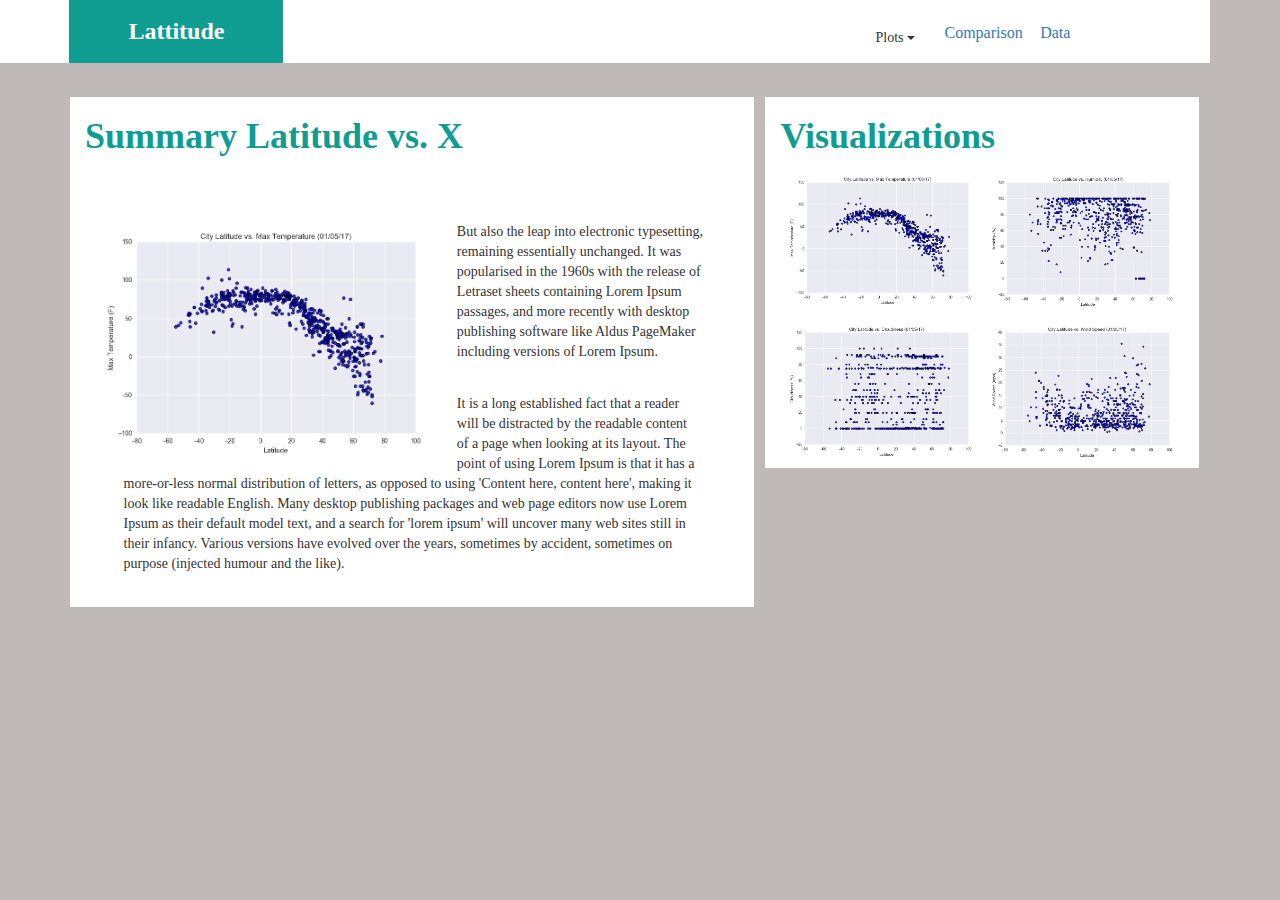
<file: index.html>
<!DOCTYPE html>
<html lang="en">

<head>
  <meta charset="UTF-8">
  <title>Responsive Columns</title>
  <link rel="stylesheet" href="reset.css">
  <link rel="stylesheet" href="https://cdnjs.cloudflare.com/ajax/libs/twitter-bootstrap/3.3.7/css/bootstrap.min.css" />
  <link rel="stylesheet" href="style.css">
  <link href="https://fonts.googleapis.com/css?family=Indie+Flower" rel="stylesheet">
</head>

<body class="all_body">
<div class="container">
    <div class="header">
            <div class="row">
                    <div class="col-xs-12 col-md-2 latitude">
                            <h1 class ="latidute_text">Lattitude</a></h1>
                    </div>
        
                    <div class="col-xs-12 col-md-7">
                            
        
                    </div>                
        
                    <div class="col-xs-12 col-md-3 buttons">
                        <div class="dropdown poles">
                                <button class="btn btn-default dropdown-toggle" id="dropdown_btn"type="button" id="dropdownMenu1" data-toggle="dropdown" aria-haspopup="true" aria-expanded="true">
                                  Plots
                                  <span class="caret"></span>
                                </button>
                                <ul class="dropdown-menu dropdown-menu-right"  aria-labelledby="dropdownMenu1">
                                  <li><a href="temp_page.html">Max Temperature</a></li>
                                  <li><a href="Humidity.html">Humidity</a></li>
                                  <li><a href="Cloudiness.html">Cloudiness</a></li>
                                  <li><a href="wind_speed.html">Wind Speed</a></li>
                                </ul>
                              </div>
                        
                        <p class="comparison"><a href="comparison.html" role="button">Comparison</a></p>
                        <p class="data"><a href="data.html" role="button">Data</a></p>
                    </div>
                
                
        
                        
                </div>

    </div>

    <div class="second_row">

        <!-- <div class="row"> -->
                <div class="col-xs-12  col-md-8 main_box">
                        <h1 class="baslik">Summary Latitude vs. X</h1>
                        <div class="main_box_content">
                            <img class= "temperature" src="output_9_0.png" alt="Temperetire_pic">
                            <p class="first_p_in_summary"> But also the leap into electronic typesetting, remaining essentially unchanged. It was popularised in the 1960s with the release of Letraset sheets containing Lorem Ipsum passages, and more recently with desktop publishing software like Aldus PageMaker including versions of Lorem Ipsum. </p>
                            <p class="second_p_in_summary">It is a long established fact that a reader will be distracted by the readable content of a page when looking at its layout. The point of using Lorem Ipsum is that it has a more-or-less normal distribution of letters, as opposed to using 'Content here, content here', making it look like readable English. Many desktop publishing packages and web page editors now use Lorem Ipsum as their default model text, and a search for 'lorem ipsum' will uncover many web sites still in their infancy. Various versions have evolved over the years, sometimes by accident, sometimes on purpose (injected humour and the like). </p>   
                        </div>
                </div>
                   
        
                <div class=" col-xs-12  col-md-4 right_box">
                        <h1 class="baslik">Visualizations</h1>

                        <div class= "second_box_content">
                                <a href="temp_page.html" >
                                        <img class= "temp " src="output_9_0.png"  alt="Mountain View">
                                </a>
                                <a href="Humidity.html" >
                                        <img class= "humidity" src="output_11_0.png" alt="Mountain View">
                                </a>
                                <a href="Cloudiness.html" >
                                        <img class= "cloudiness" src="output_13_0.png" alt="Mountain View"> 
                                </a>
                                <a href="wind_speed.html" >
                                        <img class= "wind_speed" src="output_15_0.png" alt="Mountain View">  
                                </a>
                                
                            
                            
                        </div>
                </div>
              
        <!-- </div>   -->


    </div>


</div>

</body>

<script src="https://code.jquery.com/jquery-3.2.1.slim.min.js" integrity="sha384-KJ3o2DKtIkvYIK3UENzmM7KCkRr/rE9/Qpg6aAZGJwFDMVNA/GpGFF93hXpG5KkN" crossorigin="anonymous"></script>
<script src="https://cdnjs.cloudflare.com/ajax/libs/popper.js/1.12.9/umd/popper.min.js" integrity="sha384-ApNbgh9B+Y1QKtv3Rn7W3mgPxhU9K/ScQsAP7hUibX39j7fakFPskvXusvfa0b4Q" crossorigin="anonymous"></script>
<script src="https://maxcdn.bootstrapcdn.com/bootstrap/4.0.0/js/bootstrap.min.js" integrity="sha384-JZR6Spejh4U02d8jOt6vLEHfe/JQGiRRSQQxSfFWpi1MquVdAyjUar5+76PVCmYl" crossorigin="anonymous"></script>

</html>
</file>
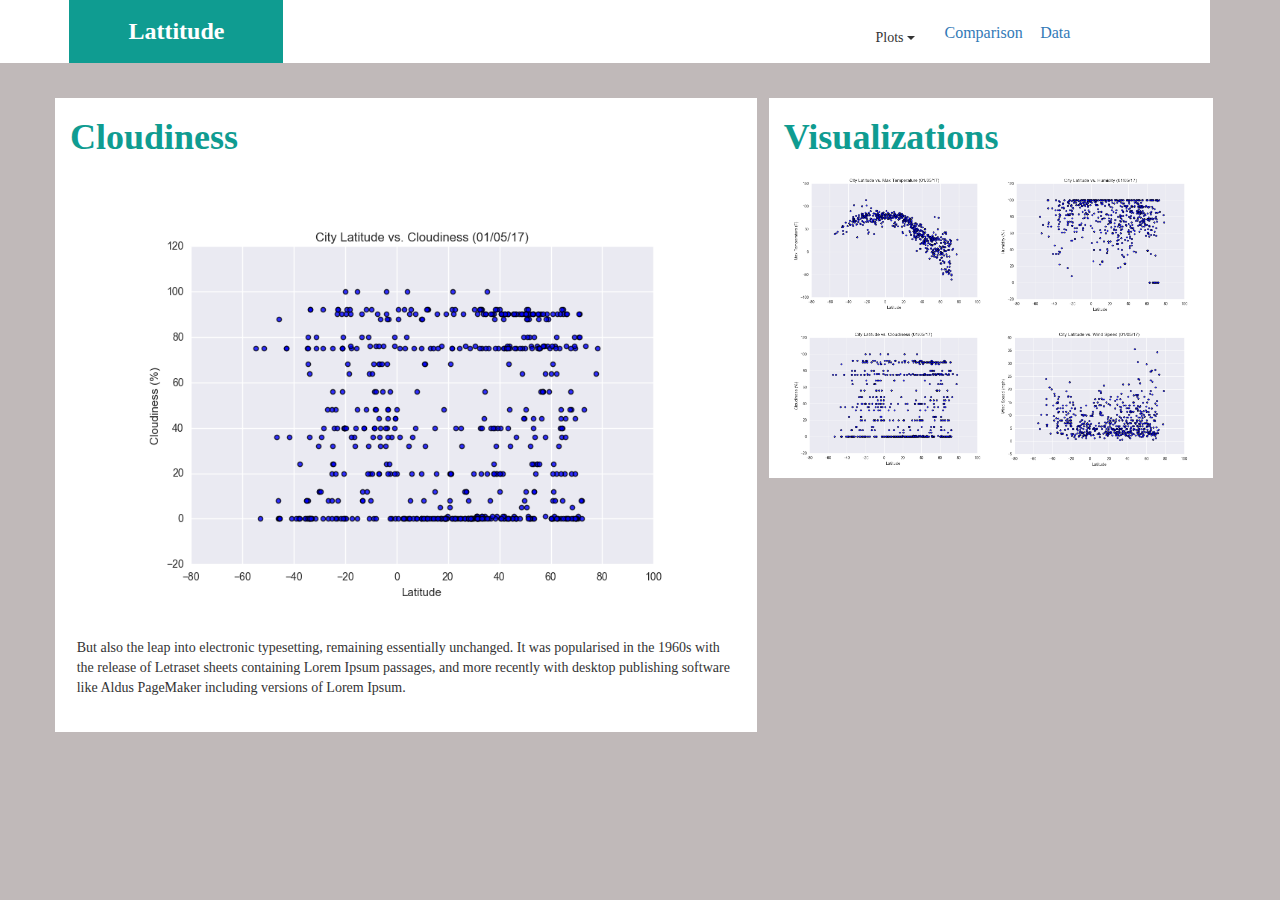
<file: Cloudiness.html>
<!DOCTYPE html>
<html lang="en">

<head>
  <meta charset="UTF-8">
  <title>Responsive Columns</title>
  <link rel="stylesheet" href="reset.css">
  <link rel="stylesheet" href="https://cdnjs.cloudflare.com/ajax/libs/twitter-bootstrap/3.3.7/css/bootstrap.min.css" />
  <link rel="stylesheet" href="style.css">
</head>

<body class="all_body">
<div class="container">
    <div class="header">
            <div class="row">
                    <div class="col-md-2 latitude">
                        <h1 class ="latidute_text">Lattitude</a></h1>
                </div>
        
                    <div class="col-md-7">
                            
        
                    </div>                
        
                    <div class="col-md-3 buttons">
                        <div class="dropdown poles">
                            <button class="btn btn-default dropdown-toggle" id="dropdown_btn" type="button" id="dropdownMenu1" data-toggle="dropdown" aria-haspopup="true" aria-expanded="true">
                              Plots
                              <span class="caret"></span>
                            </button>
                            <ul class="dropdown-menu  dropdown-menu-right" aria-labelledby="dropdownMenu1">
                              <li><a href="temp_page.html">Max Temperature</a></li>
                              <li><a href="Humidity.html">Humidity</a></li>
                              <li><a href="Cloudiness.html">Cloudiness</a></li>
                              <li><a href="wind_speed.html">Wind Speed</a></li>
                            </ul>
                          </div>
                        
                        <p class="comparison"><a href="comparison.html" role="button">Comparison</a></p>
                        <p class="data"><a href="data.html" role="button">Data</a></p>
                    </div>
                
                
        
                        
                </div>

    </div>



    <div class="second_row">

            <div class="row">
                <div class="col-md-8 main_box">
                        <h1 class="baslik">Cloudiness</h1>
                        <div class="main_box_content">
                            <img class= "temp_png" src="output_13_0.png" alt="Cloudiness">
                            <p class="temp_text"> But also the leap into electronic typesetting, remaining essentially unchanged. It was popularised in the 1960s with the release of Letraset sheets containing Lorem Ipsum passages, and more recently with desktop publishing software like Aldus PageMaker including versions of Lorem Ipsum. </p>
                        </div>
                </div>
                   
        
                <div class="col-md-4 right_box">
                    <h1 class="baslik">Visualizations</h1>

                    <div class= "second_box_content">
                            <a href="file:///C:/Users/sinancengiz/data-notes/repos/web_homework/temp_page.html" >
                                    <img class= "temp " src="output_9_0.png"  alt="Mountain View">
                            </a>
                            <a href="file:///C:/Users/sinancengiz/data-notes/repos/web_homework/Humidity.html" >
                                    <img class= "humidity" src="output_11_0.png" alt="Mountain View">
                            </a>
                            <a href="file:///C:/Users/sinancengiz/data-notes/repos/web_homework/Cloudiness.html" >
                                    <img class= "cloudiness" src="output_13_0.png" alt="Mountain View"> 
                            </a>
                            <a href="file:///C:/Users/sinancengiz/data-notes/repos/web_homework/wind_speed.html" >
                                    <img class= "wind_speed" src="output_15_0.png" alt="Mountain View">  
                            </a>
                            
                        
                        
                    </div>
                </div>
              
            </div>


    </div>


</div>

</body>


<script src="https://code.jquery.com/jquery-3.2.1.slim.min.js" integrity="sha384-KJ3o2DKtIkvYIK3UENzmM7KCkRr/rE9/Qpg6aAZGJwFDMVNA/GpGFF93hXpG5KkN" crossorigin="anonymous"></script>
<script src="https://cdnjs.cloudflare.com/ajax/libs/popper.js/1.12.9/umd/popper.min.js" integrity="sha384-ApNbgh9B+Y1QKtv3Rn7W3mgPxhU9K/ScQsAP7hUibX39j7fakFPskvXusvfa0b4Q" crossorigin="anonymous"></script>
<script src="https://maxcdn.bootstrapcdn.com/bootstrap/4.0.0/js/bootstrap.min.js" integrity="sha384-JZR6Spejh4U02d8jOt6vLEHfe/JQGiRRSQQxSfFWpi1MquVdAyjUar5+76PVCmYl" crossorigin="anonymous"></script>

</html>
</file>
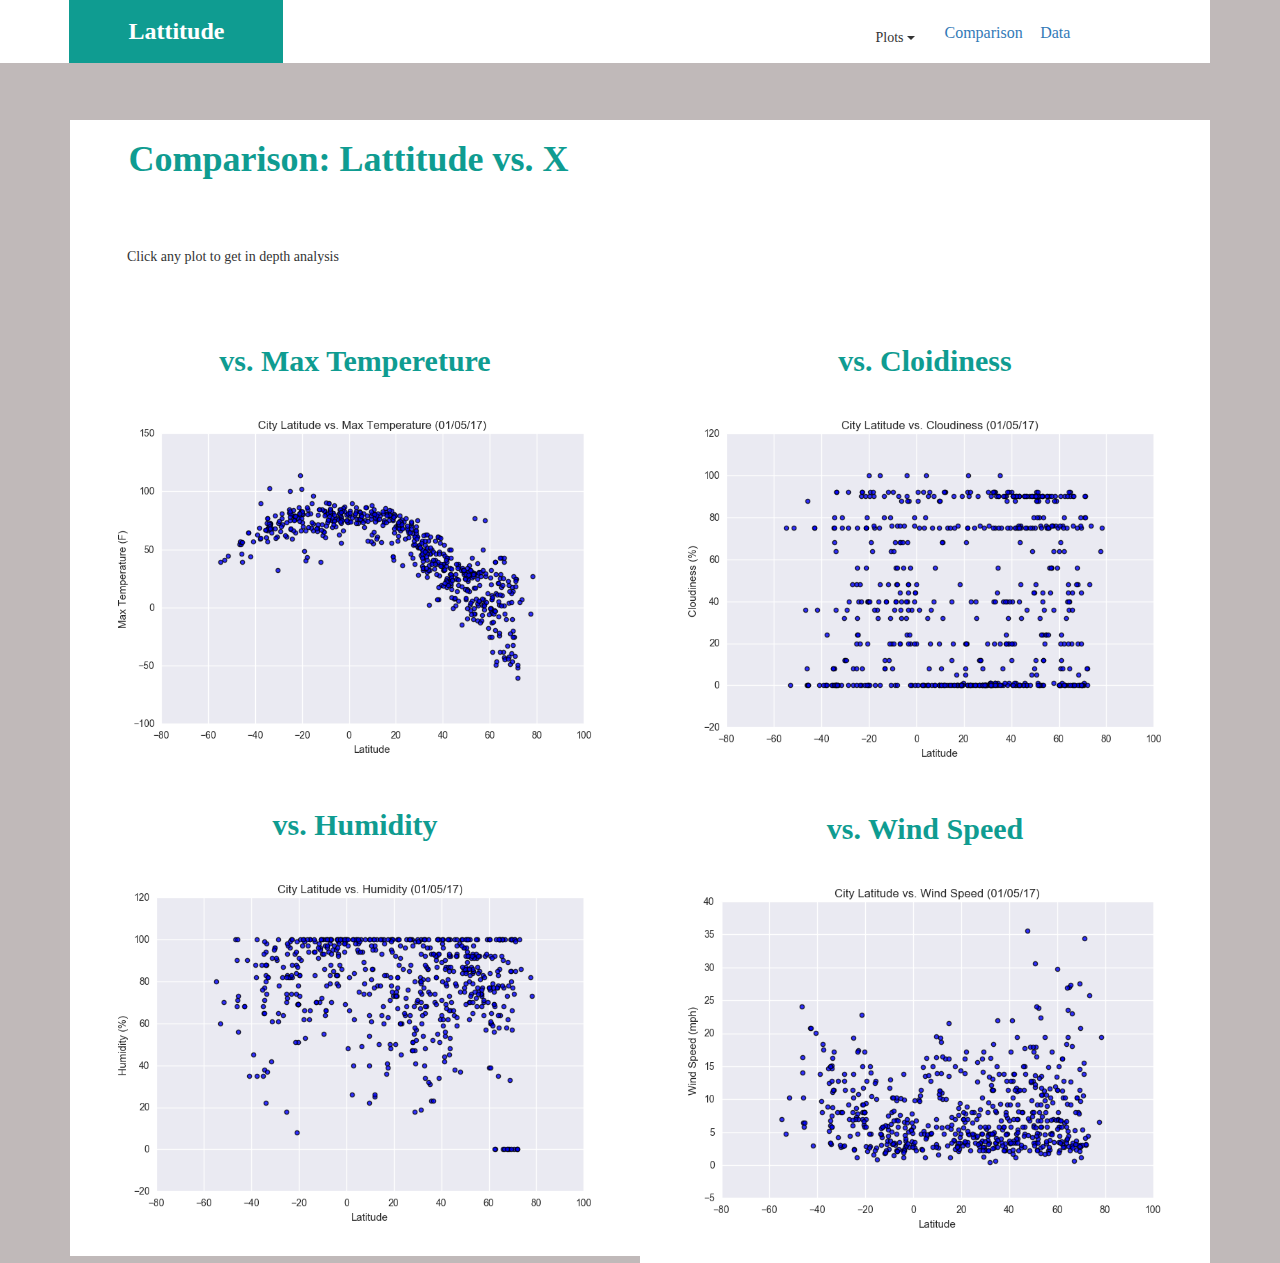
<file: comparison.html>
<!DOCTYPE html>
<html lang="en">

<head>
  <meta charset="UTF-8">
  <title>Responsive Columns</title>
  <link rel="stylesheet" href="reset.css">
  <link rel="stylesheet" href="https://cdnjs.cloudflare.com/ajax/libs/twitter-bootstrap/3.3.7/css/bootstrap.min.css" />
  <link rel="stylesheet" href="style.css">
</head>

<body class="all_body">
<div class="container">
    <div class="header">
            <div class="row">
                    <div class="col-md-2 latitude">
                            <h1 class ="latidute_text">Lattitude</a></h1>
                    </div>
        
                    <div class="col-md-7">
                            
        
                    </div>                
        
                    <div class="col-md-3 buttons">
                        <div class="dropdown poles">
                            <button class="btn btn-default dropdown-toggle" id="dropdown_btn" type="button" id="dropdownMenu1" data-toggle="dropdown" aria-haspopup="true" aria-expanded="true">
                              Plots
                              <span class="caret"></span>
                            </button>
                            <ul class="dropdown-menu  dropdown-menu-right" aria-labelledby="dropdownMenu1">
                                <li><a href="temp_page.html">Max Temperature</a></li>
                                <li><a href="Humidity.html">Humidity</a></li>
                                <li><a href="Cloudiness.html">Cloudiness</a></li>
                                <li><a href="wind_speed.html">Wind Speed</a></li>
                            </ul>
                          </div>
                          
                        <p class="comparison"><a href="comparison.html" role="button">Comparison</a></p>
                        <p class="data"><a href="data.html" role="button">Data</a></p>
                    </div>
                
                
        
                        
                </div>

    </div>


    <div class="body_except_header">
            <div class="second_row">

                    <div class="row">
                        <div class="col-md-12 comparison_second_row_header">
                               <h1 class="baslik">Comparison: Lattitude vs. X</h1>
                        </div>
                    </div>
                    <div>
                        <p class="clik_note">Click any plot to get in depth analysis</p>
                    </div>       
                    <div class="row"></div>
                        <div class="col-md-6 comparision_left_box">
                                <h2 class="comparison_baslik">  vs. Max Tempereture</h2>
                                <a href="file:///C:/Users/sinancengiz/data-notes/repos/web_homework/temp_page.html" >
                                    <img class= "comparision_pngs" src="output_9_0.png"  alt="Mountain View">
                                </a>
                                <h2 class="comparison_baslik"> vs. Humidity</h2>
                                <a href="file:///C:/Users/sinancengiz/data-notes/repos/web_homework/Humidity.html" >
                                    <img class= "comparision_pngs" src="output_11_0.png" alt="Mountain View">
                                </a>
                        </div>                
                        
                        <div class="col-md-6 comparision_left_box">
                            <h2 class="comparison_baslik"> vs. Cloidiness</h2>
                            <a href="file:///C:/Users/sinancengiz/data-notes/repos/web_homework/Cloudiness.html" >
                                    <img class= "comparision_pngs" src="output_13_0.png" alt="Mountain View"> 
                            </a>
                            <h2 class="comparison_baslik"> vs. Wind Speed</h2>
                            <a href="file:///C:/Users/sinancengiz/data-notes/repos/web_homework/wind_speed.html" >
                                    <img class= "comparision_pngs" src="output_15_0.png" alt="Mountain View">  
                            </a>
                        </div>
        
                                        
                                    
                                    
                                </div>
                        </div>
                      
                </div>
        
        
            </div> 
        



    </div>

    


</div>

</body>


<script src="https://code.jquery.com/jquery-3.2.1.slim.min.js" integrity="sha384-KJ3o2DKtIkvYIK3UENzmM7KCkRr/rE9/Qpg6aAZGJwFDMVNA/GpGFF93hXpG5KkN" crossorigin="anonymous"></script>
<script src="https://cdnjs.cloudflare.com/ajax/libs/popper.js/1.12.9/umd/popper.min.js" integrity="sha384-ApNbgh9B+Y1QKtv3Rn7W3mgPxhU9K/ScQsAP7hUibX39j7fakFPskvXusvfa0b4Q" crossorigin="anonymous"></script>
<script src="https://maxcdn.bootstrapcdn.com/bootstrap/4.0.0/js/bootstrap.min.js" integrity="sha384-JZR6Spejh4U02d8jOt6vLEHfe/JQGiRRSQQxSfFWpi1MquVdAyjUar5+76PVCmYl" crossorigin="anonymous"></script>

</html>
</file>
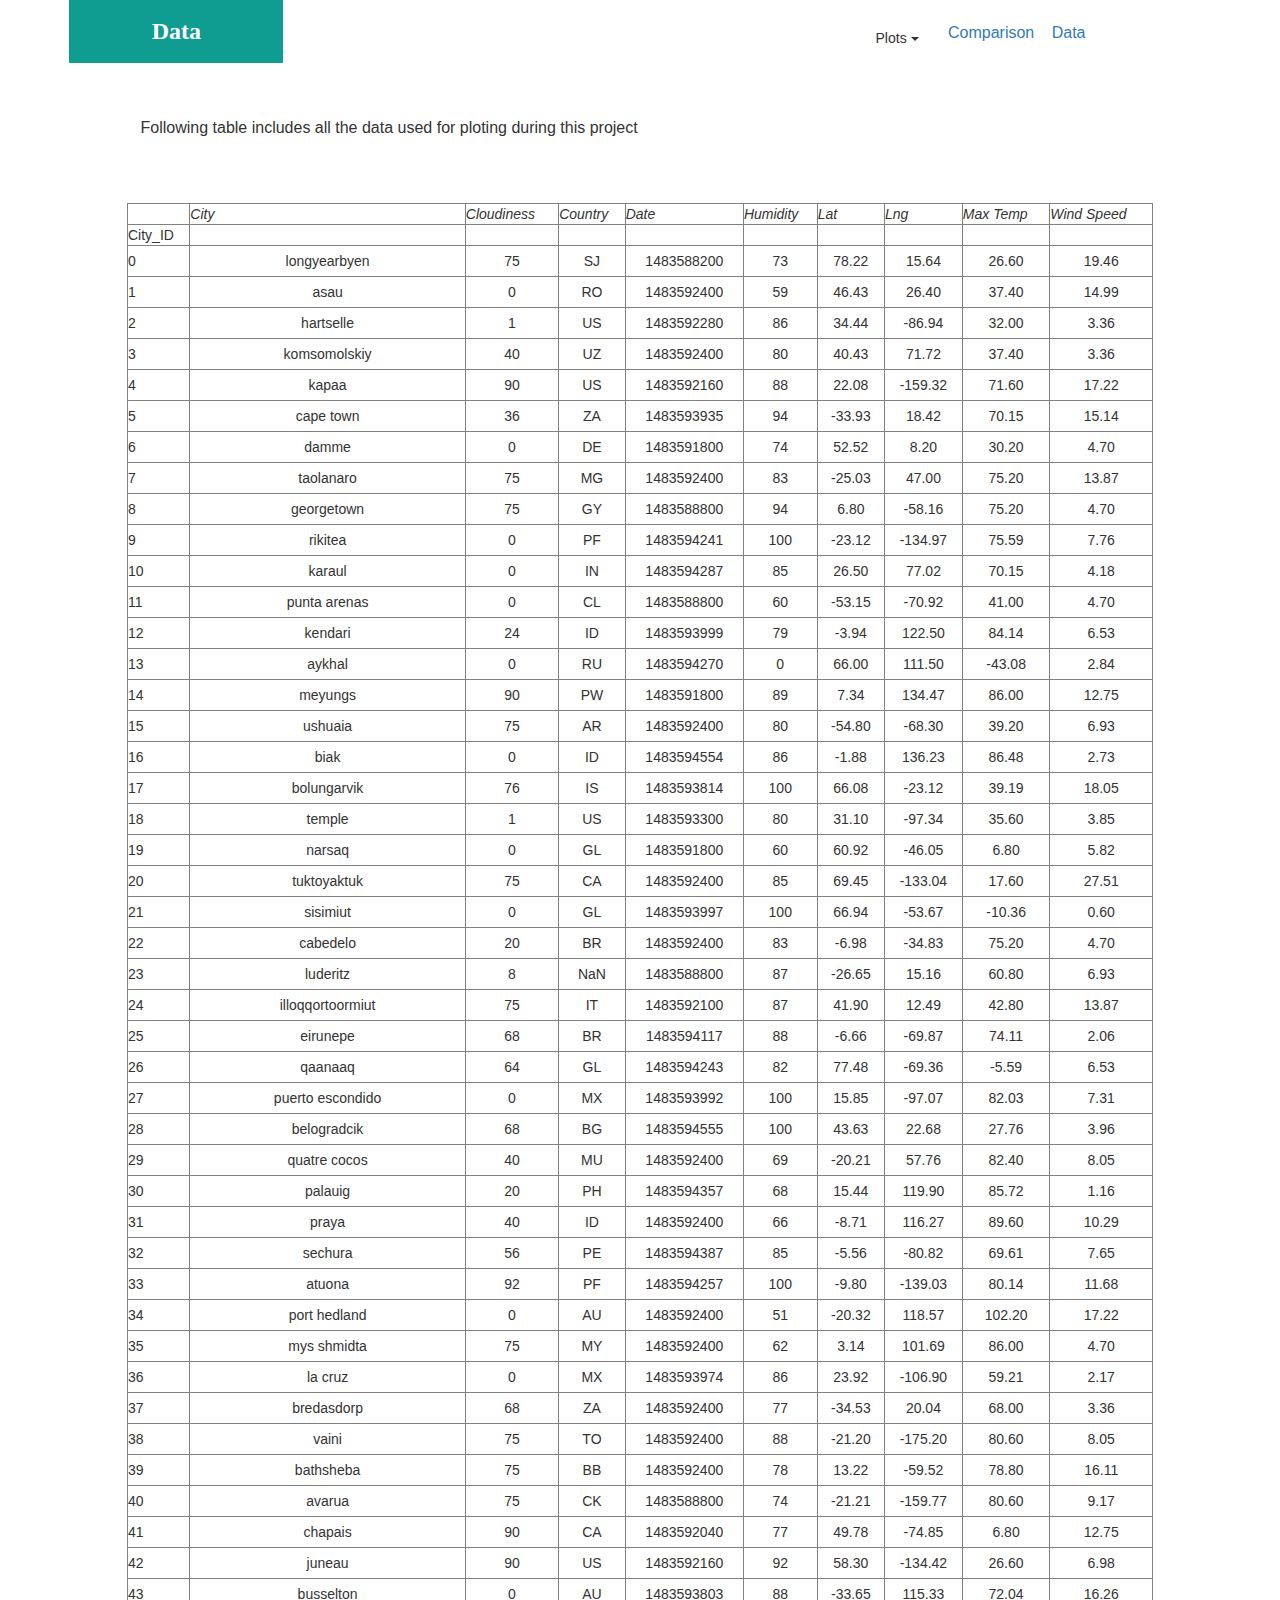
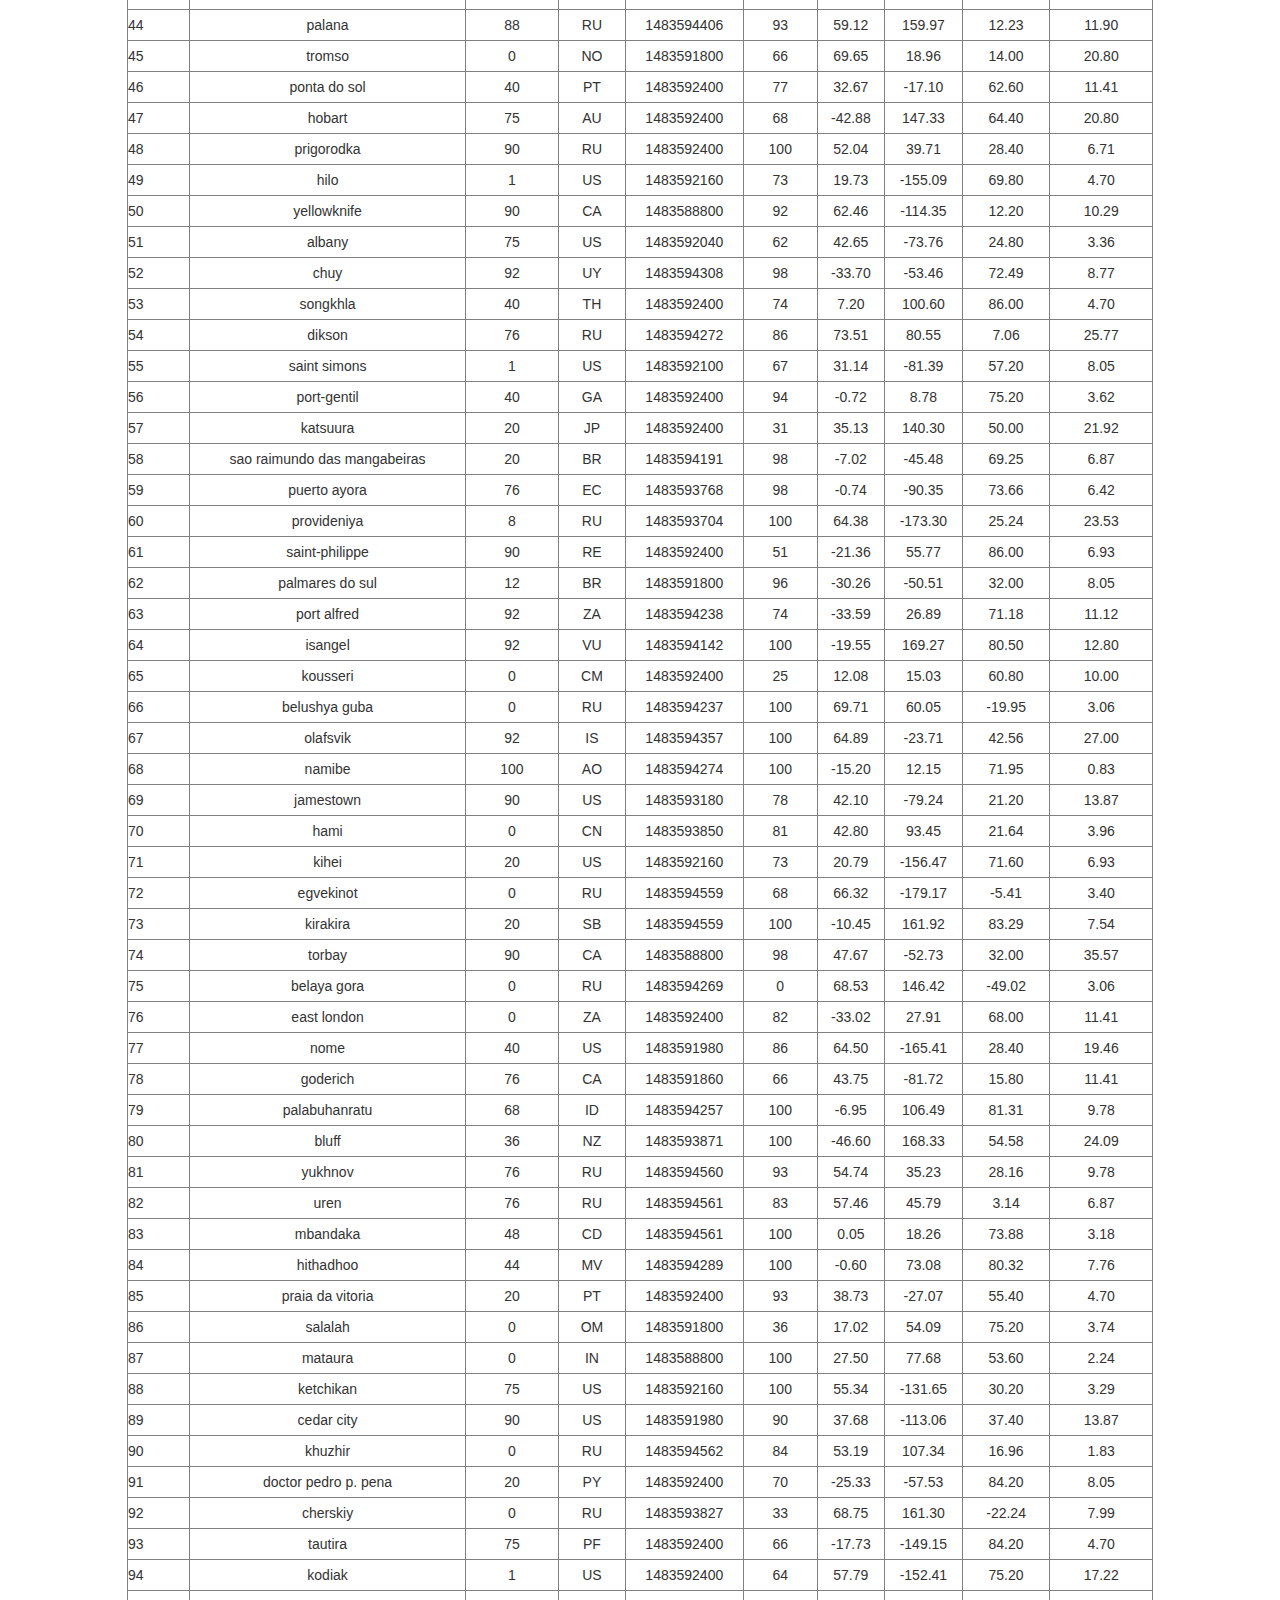
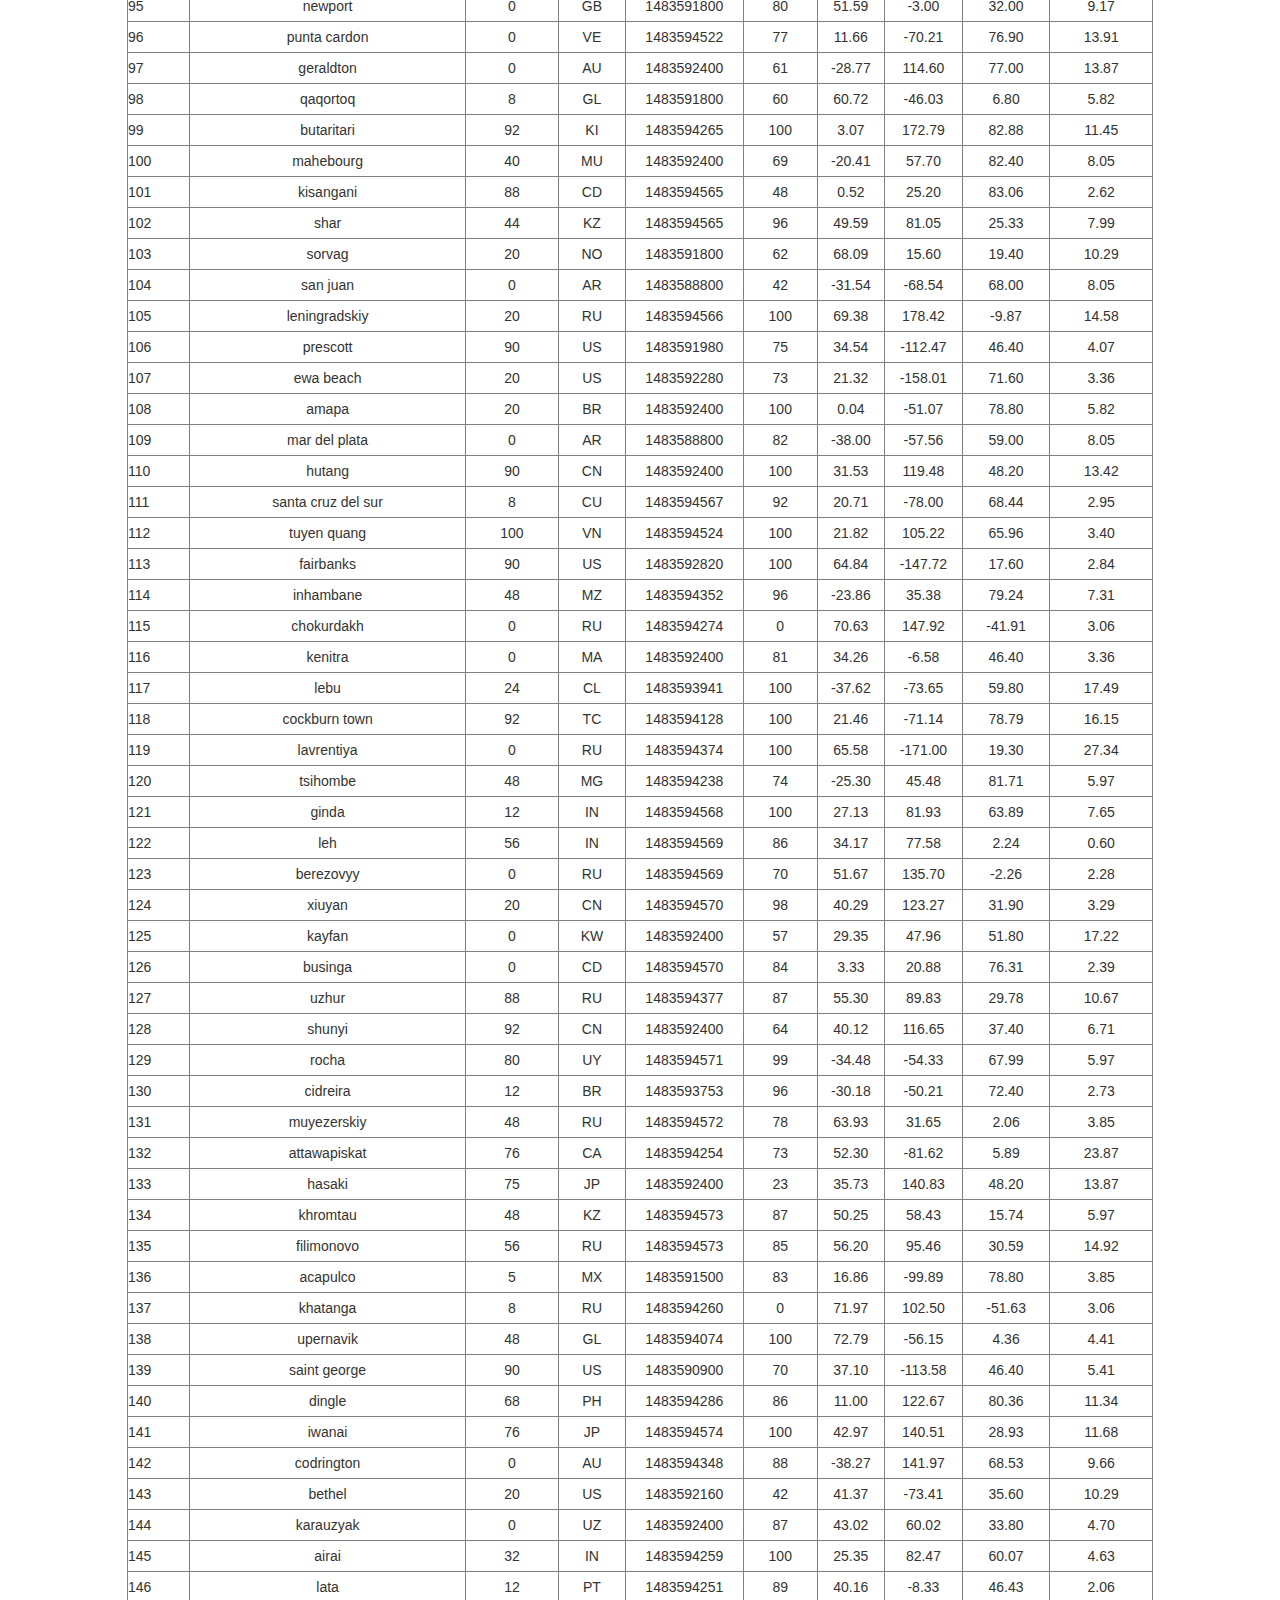
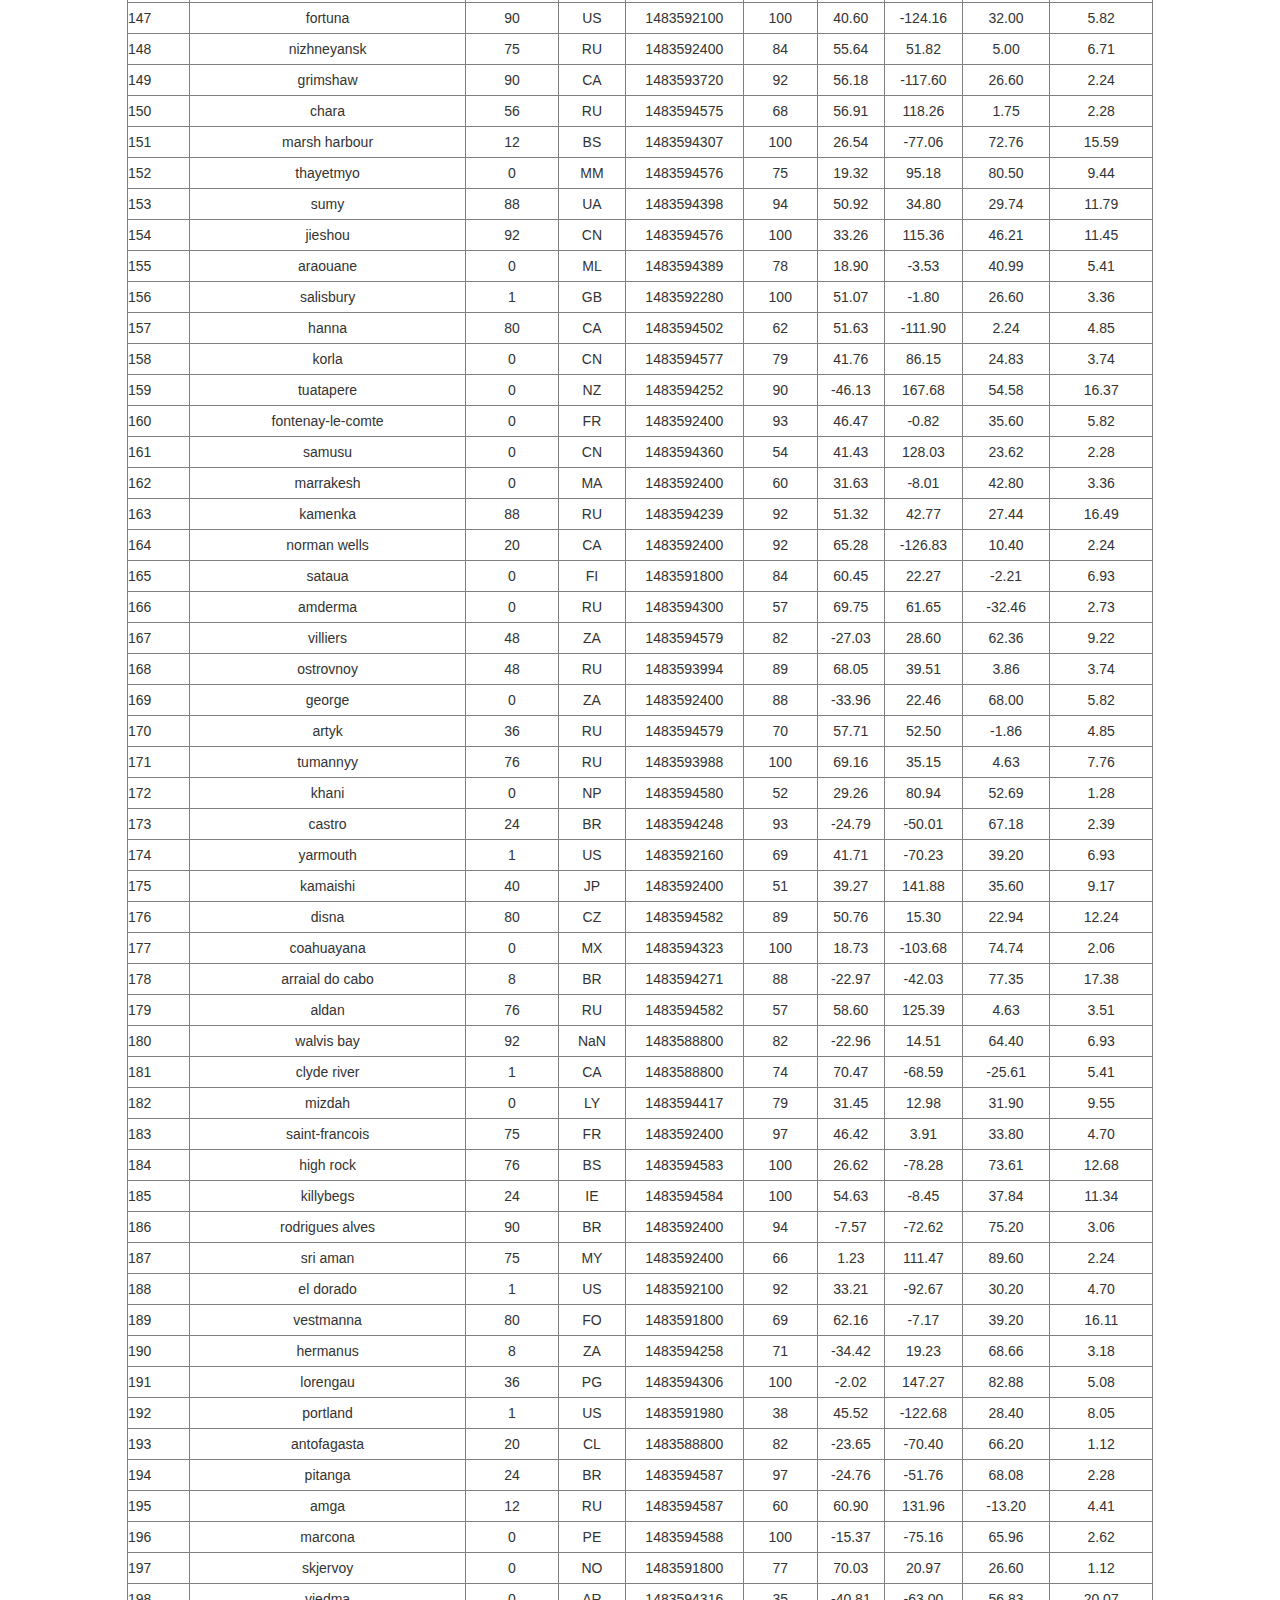
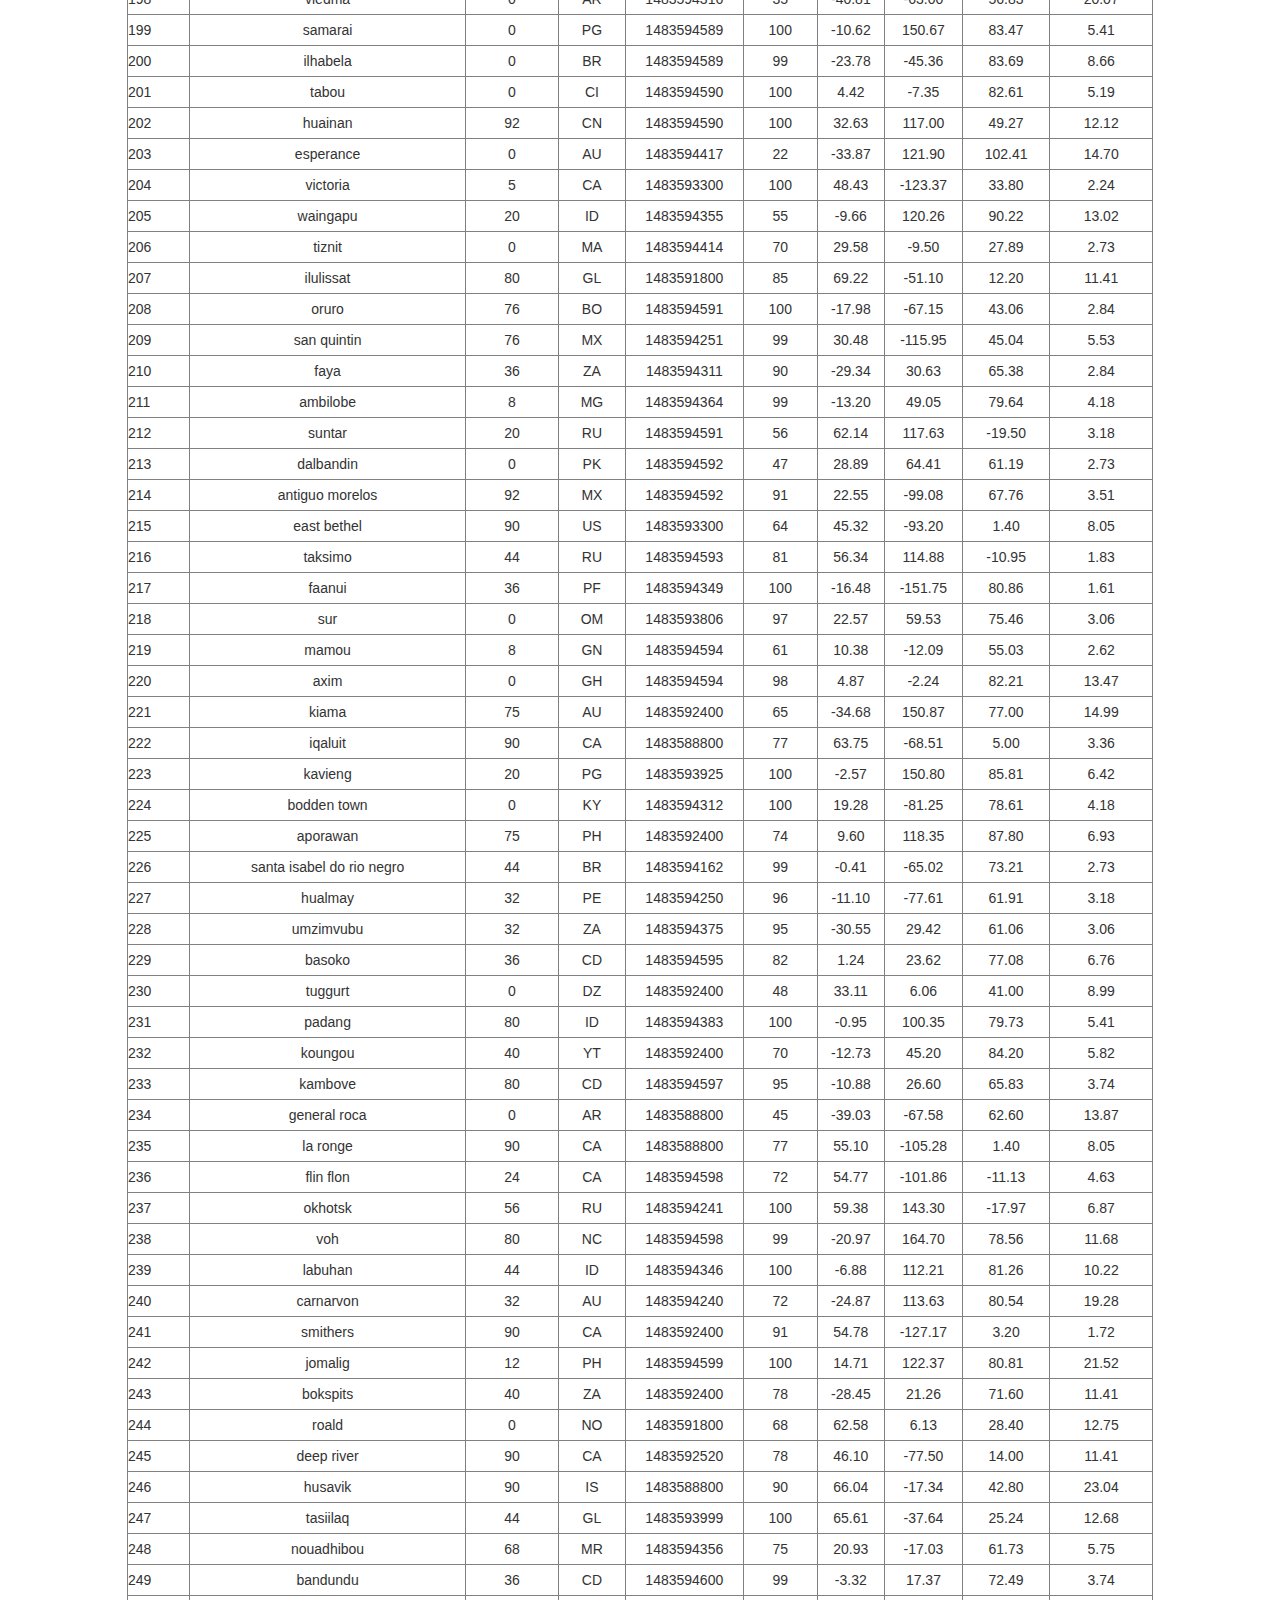
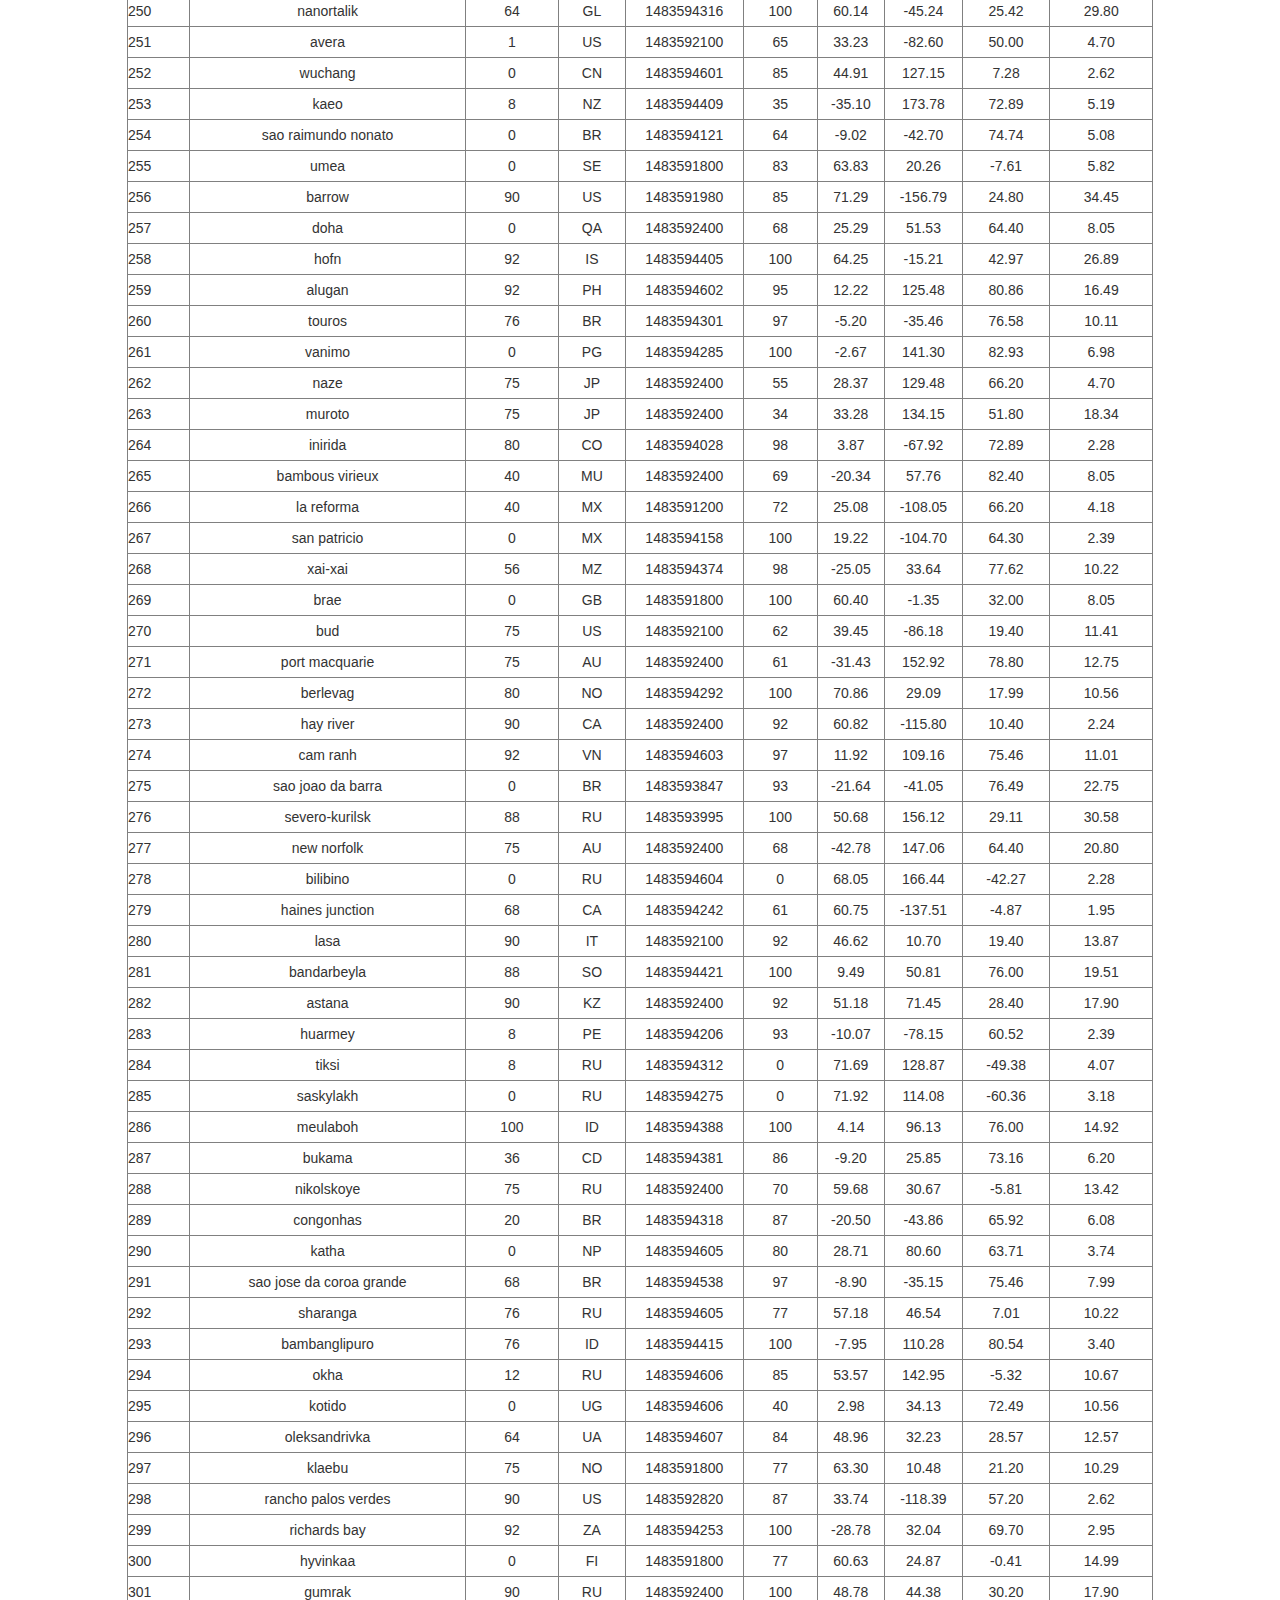
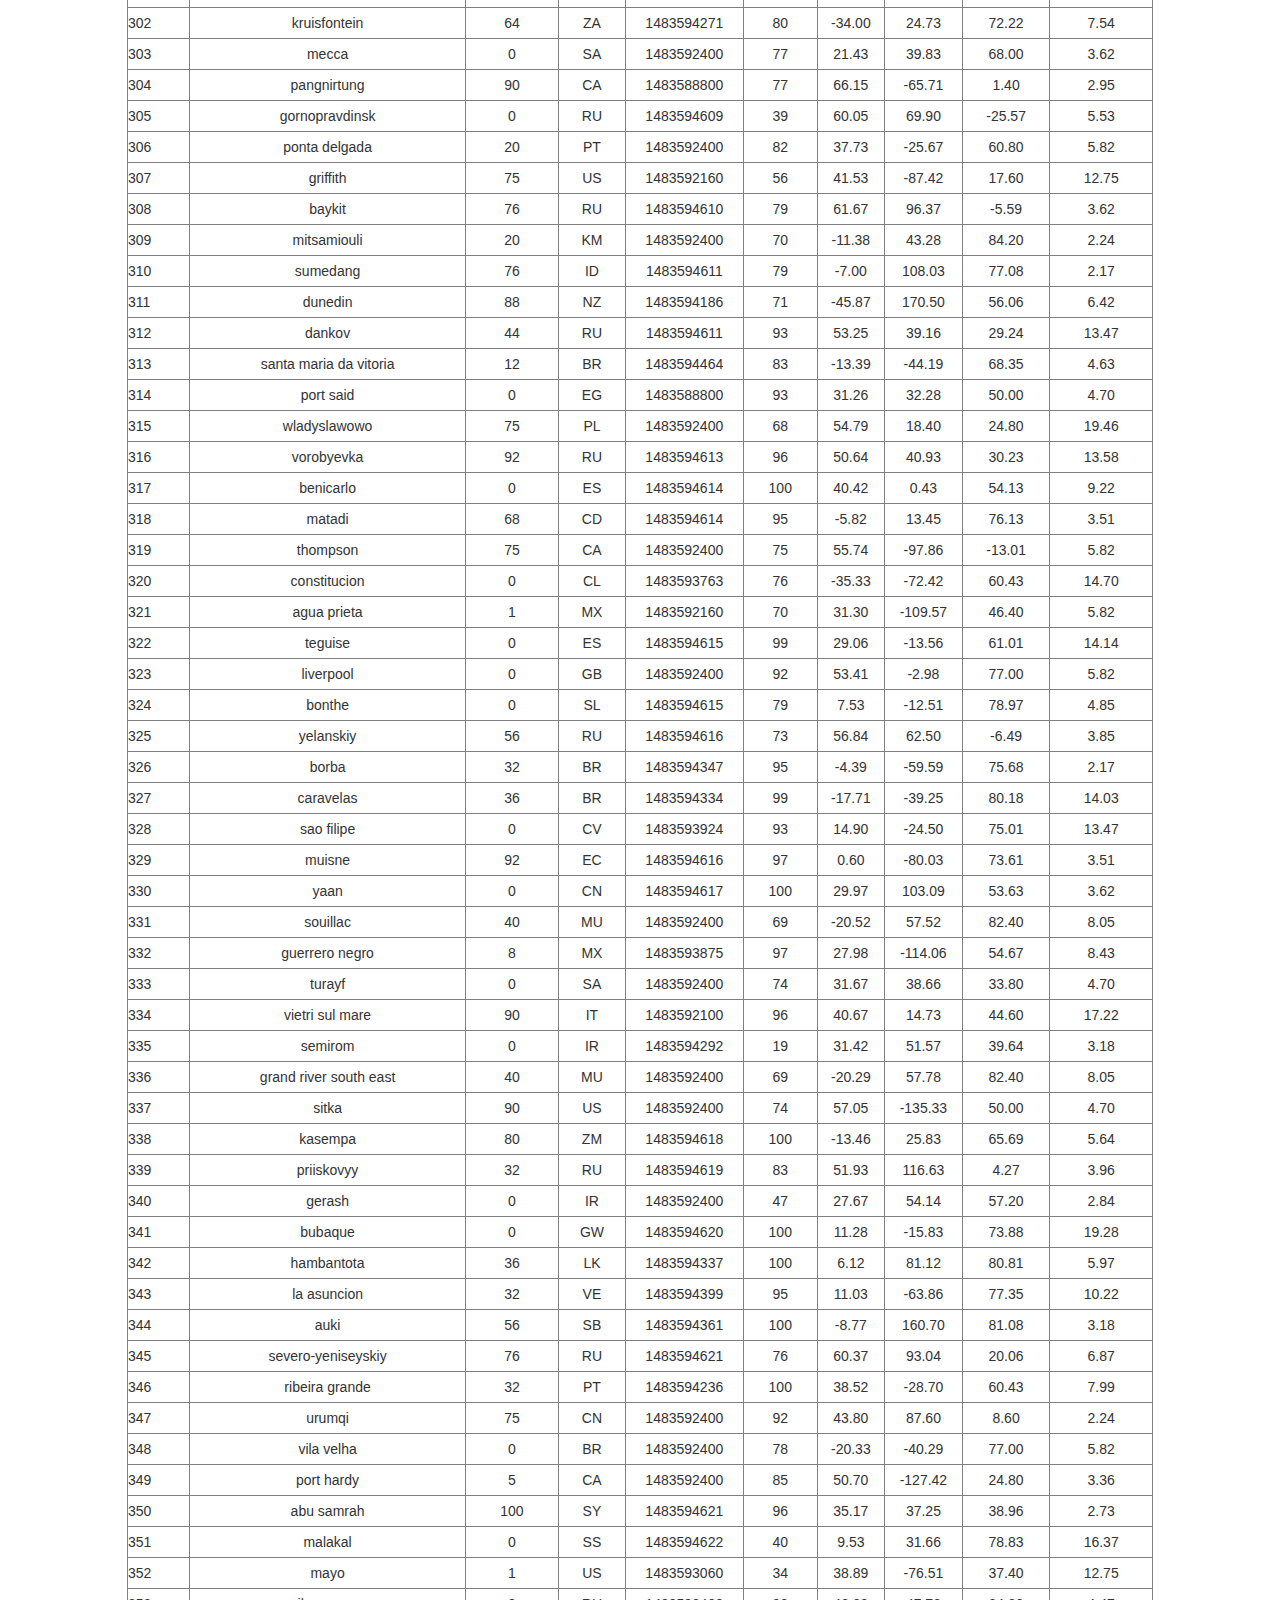
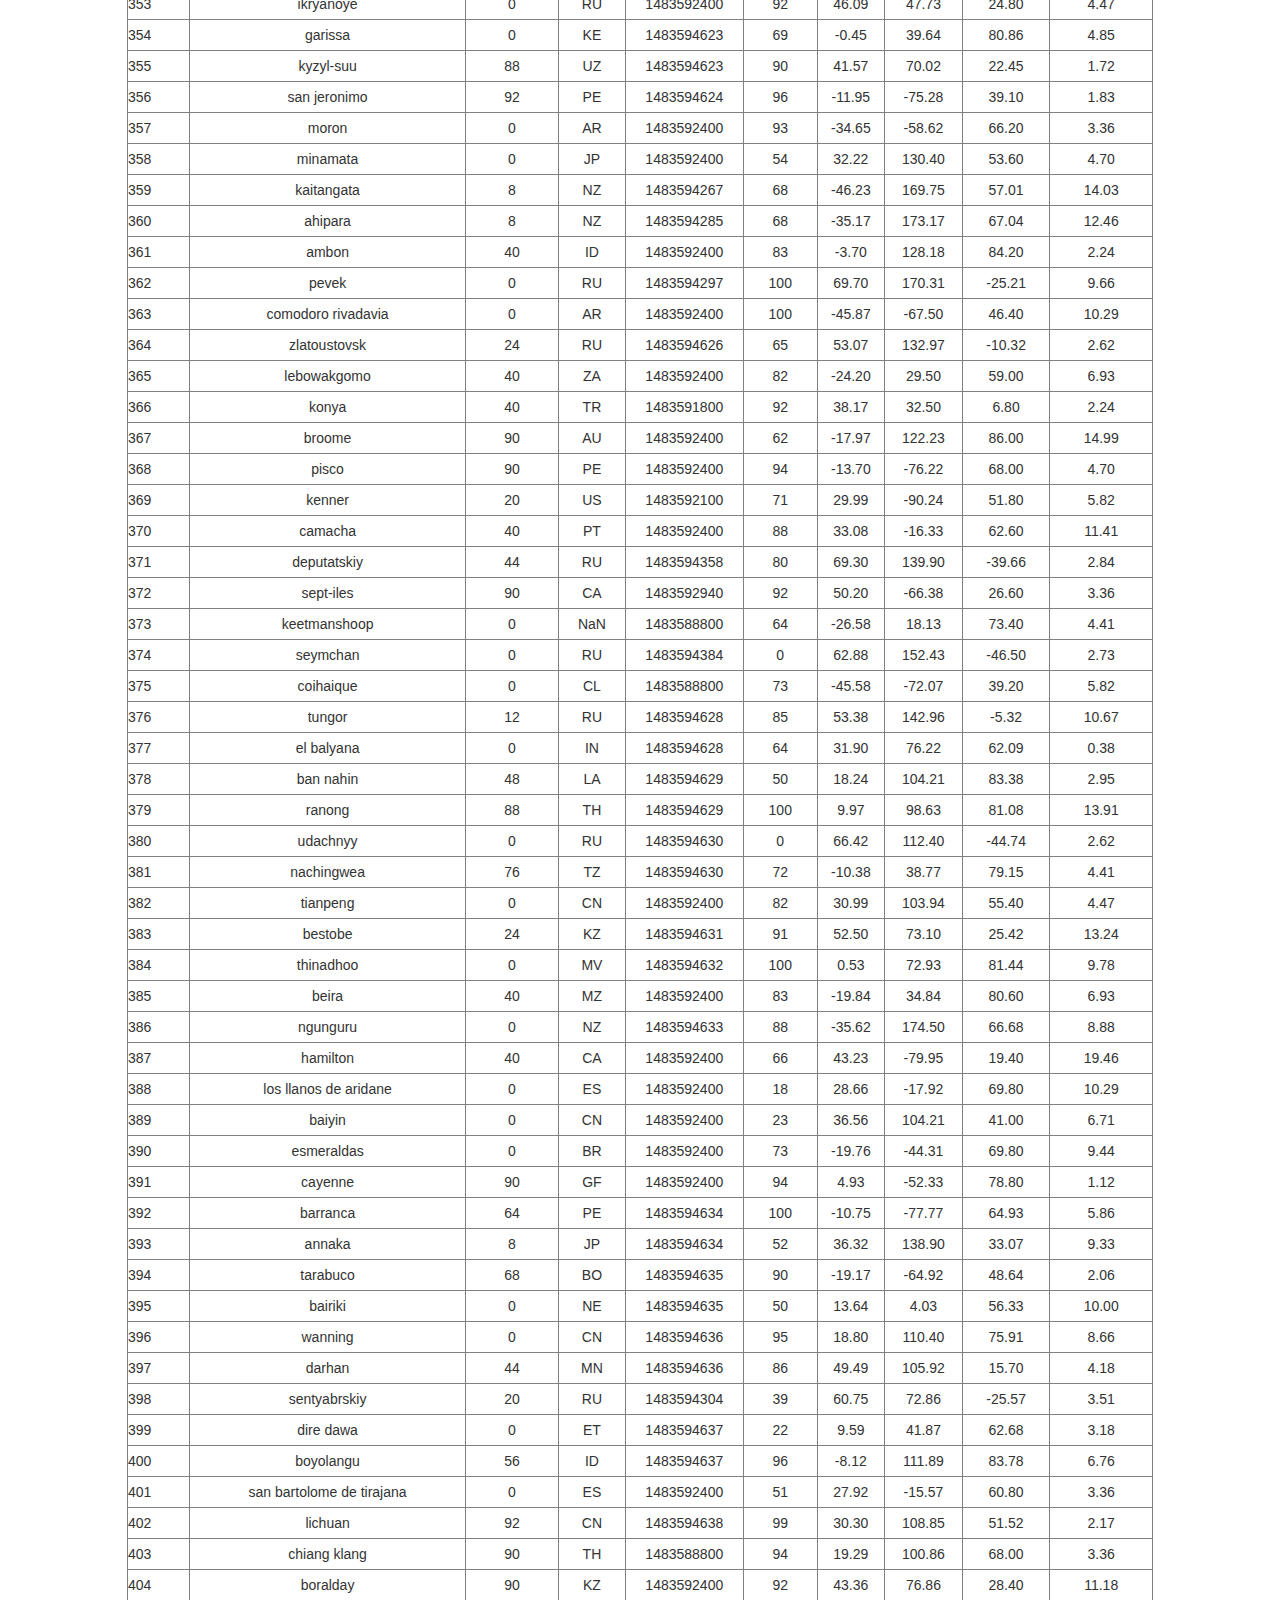
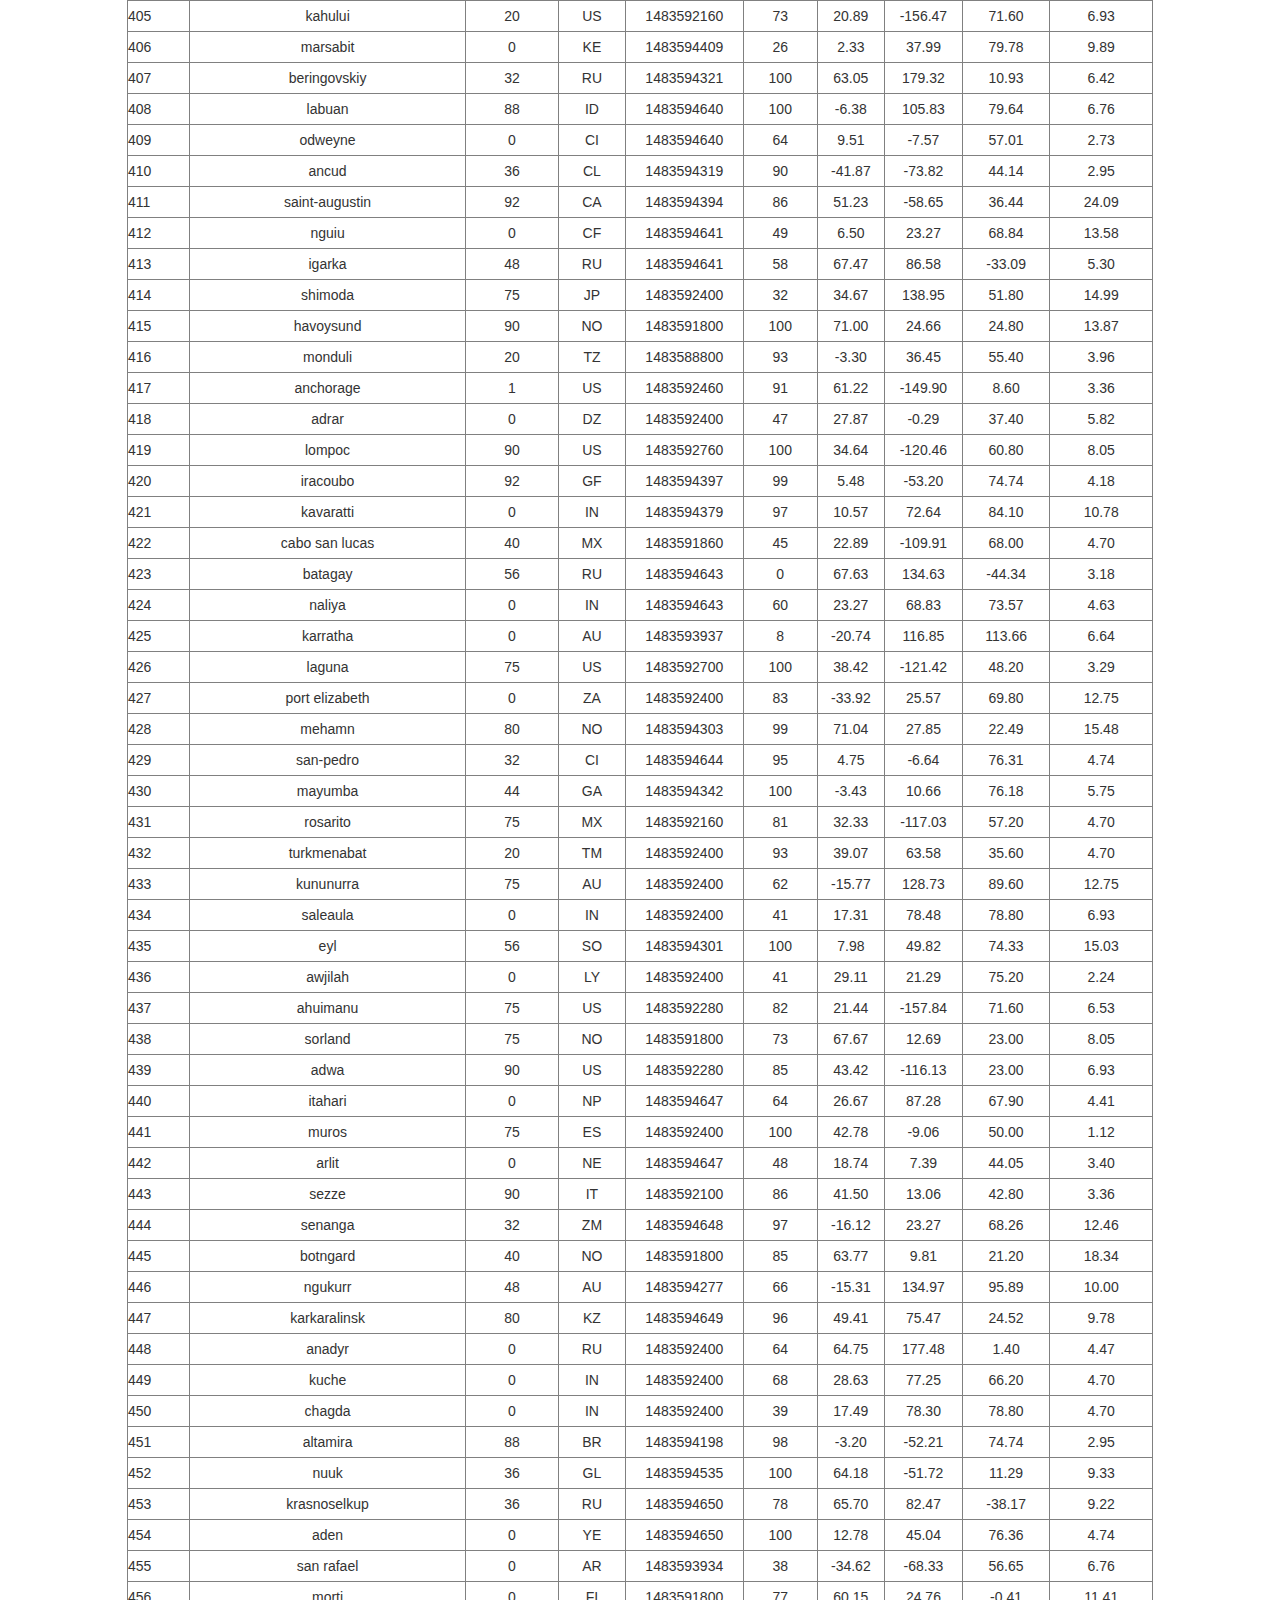
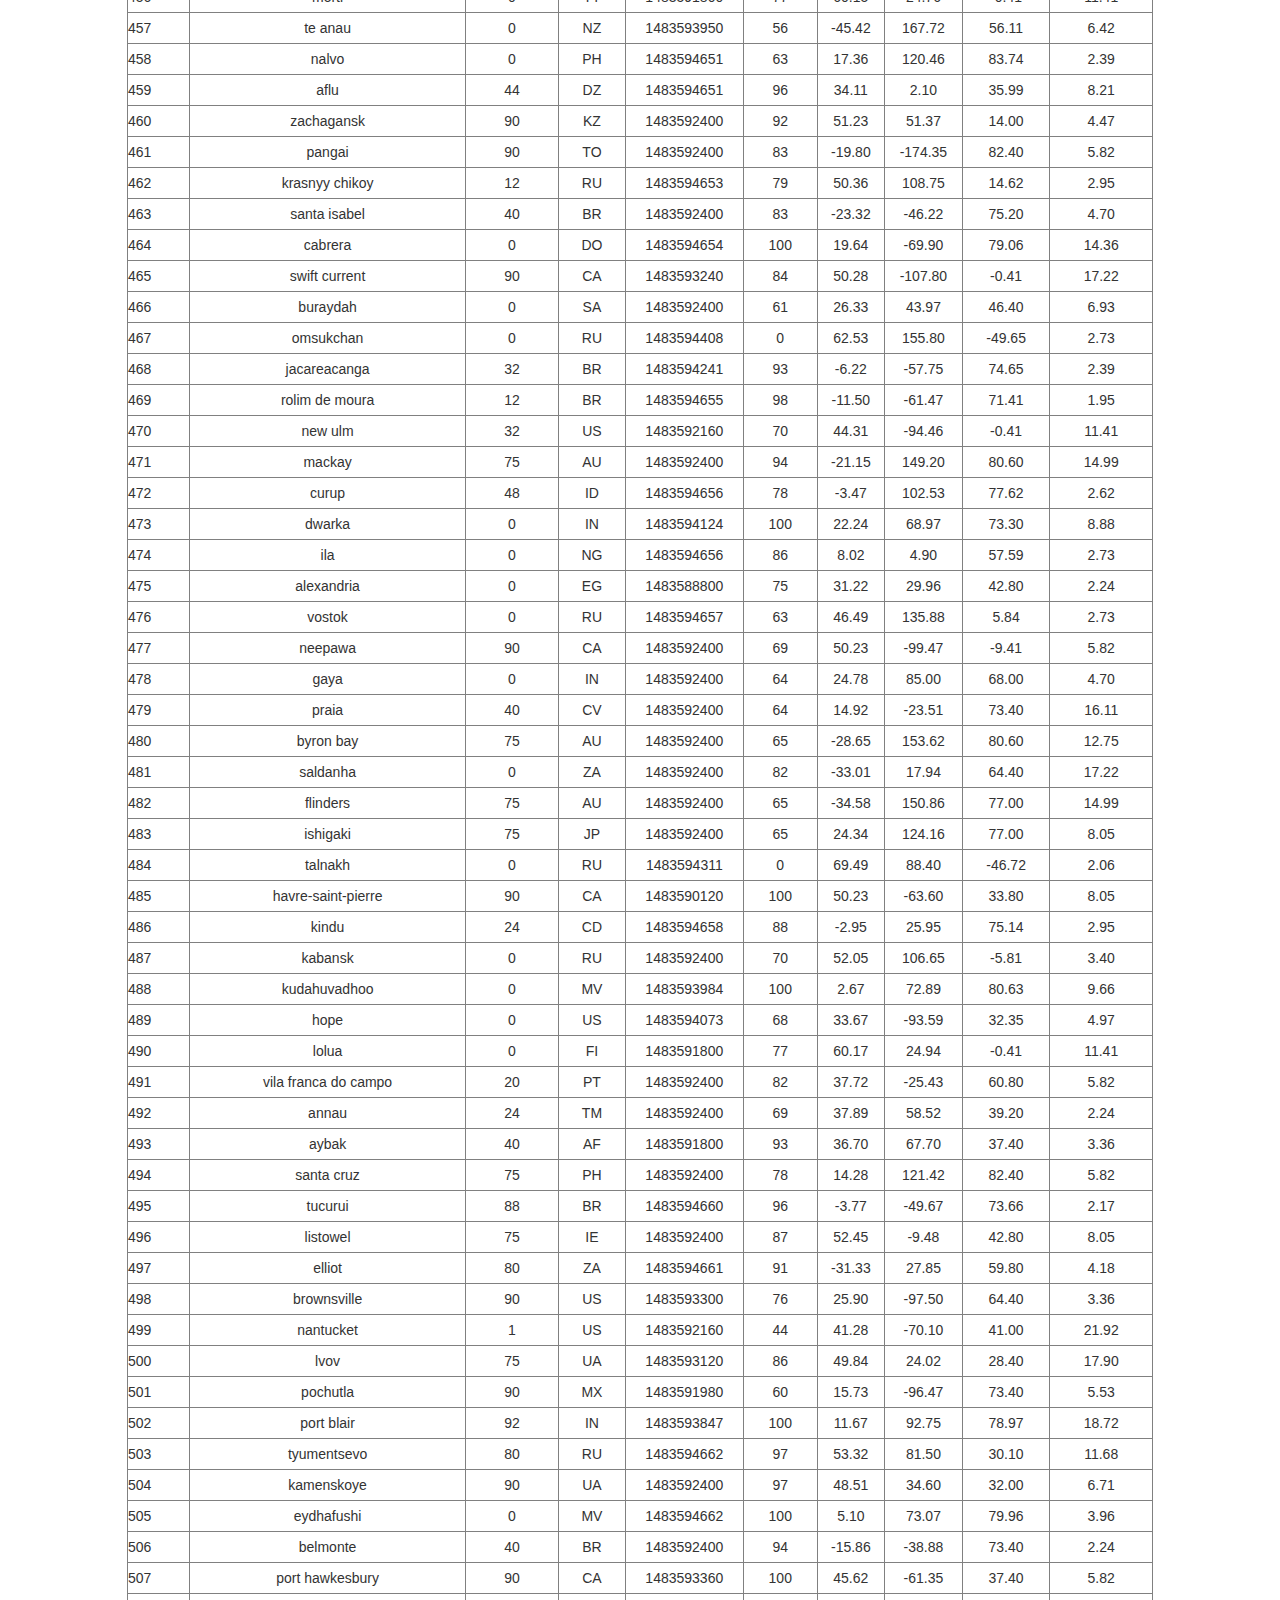
<file: data.html>
<!DOCTYPE html>
<html lang="en">

<head>
  <meta charset="UTF-8">
  <title>Responsive Columns</title>
  <link rel="stylesheet" href="reset.css">
  <link rel="stylesheet" href="https://cdnjs.cloudflare.com/ajax/libs/twitter-bootstrap/3.3.7/css/bootstrap.min.css" />
  <link rel="stylesheet" href="style.css">
  <link href="https://fonts.googleapis.com/css?family=Indie+Flower" rel="stylesheet">
</head>

<body>
    <div class="container">
        <div class="header">
                <div class="row">
                        <div class="col-md-2 latitude">
                                <h1 class ="latidute_text">Data</a></h1>
                        </div>
            
                        <div class="col-md-7">
                                
            
                        </div>                
            
                        <div class="col-md-3 buttons">
                            <div class="dropdown poles">
                                    <button class="btn btn-default dropdown-toggle" id="dropdown_btn"type="button" id="dropdownMenu1" data-toggle="dropdown" aria-haspopup="true" aria-expanded="true">
                                      Plots
                                      <span class="caret"></span>
                                    </button>
                                    <ul class="dropdown-menu dropdown-menu-right"  aria-labelledby="dropdownMenu1">
                                      <li><a href="temp_page.html">Max Temperature</a></li>
                                      <li><a href="Humidity.html">Humidity</a></li>
                                      <li><a href="Cloudiness.html">Cloudiness</a></li>
                                      <li><a href="wind_speed.html">Wind Speed</a></li>
                                    </ul>
                                  </div>
                            
                            <p class="comparison"><a href="comparison.html" role="button">Comparison</a></p>
                            <p class="data"><a href="data.html" role="button">Data</a></p>
                        </div>
                    
                    
            
                            
                    </div>
    
        </div>
        <div class="table_second_row">
            <div class="col-md-12">
              <h1 class="t_s_r_text" >Following table includes all the data used for ploting during this project</h1>
        </div>
    
        <div class="table_row">

            <div class="row">
                <div class="col-md-12">
                    <table border="1" class="dataframe">
                        <thead>
                          <tr style="text-align: right;" class="table_headers">
                            <th></th>
                            <th>City</th>
                            <th>Cloudiness</th>
                            <th>Country</th>
                            <th>Date</th>
                            <th>Humidity</th>
                            <th>Lat</th>
                            <th>Lng</th>
                            <th>Max Temp</th>
                            <th>Wind Speed</th>
                          </tr>
                          <tr>
                            <th>City_ID</th>
                            <th></th>
                            <th></th>
                            <th></th>
                            <th></th>
                            <th></th>
                            <th></th>
                            <th></th>
                            <th></th>
                            <th></th>
                          </tr>
                        </thead>
                        <tbody>
                          <tr>
                            <th>0</th>
                            <td>longyearbyen</td>
                            <td>75</td>
                            <td>SJ</td>
                            <td>1483588200</td>
                            <td>73</td>
                            <td>78.22</td>
                            <td>15.64</td>
                            <td>26.60</td>
                            <td>19.46</td>
                          </tr>
                          <tr>
                            <th>1</th>
                            <td>asau</td>
                            <td>0</td>
                            <td>RO</td>
                            <td>1483592400</td>
                            <td>59</td>
                            <td>46.43</td>
                            <td>26.40</td>
                            <td>37.40</td>
                            <td>14.99</td>
                          </tr>
                          <tr>
                            <th>2</th>
                            <td>hartselle</td>
                            <td>1</td>
                            <td>US</td>
                            <td>1483592280</td>
                            <td>86</td>
                            <td>34.44</td>
                            <td>-86.94</td>
                            <td>32.00</td>
                            <td>3.36</td>
                          </tr>
                          <tr>
                            <th>3</th>
                            <td>komsomolskiy</td>
                            <td>40</td>
                            <td>UZ</td>
                            <td>1483592400</td>
                            <td>80</td>
                            <td>40.43</td>
                            <td>71.72</td>
                            <td>37.40</td>
                            <td>3.36</td>
                          </tr>
                          <tr>
                            <th>4</th>
                            <td>kapaa</td>
                            <td>90</td>
                            <td>US</td>
                            <td>1483592160</td>
                            <td>88</td>
                            <td>22.08</td>
                            <td>-159.32</td>
                            <td>71.60</td>
                            <td>17.22</td>
                          </tr>
                          <tr>
                            <th>5</th>
                            <td>cape town</td>
                            <td>36</td>
                            <td>ZA</td>
                            <td>1483593935</td>
                            <td>94</td>
                            <td>-33.93</td>
                            <td>18.42</td>
                            <td>70.15</td>
                            <td>15.14</td>
                          </tr>
                          <tr>
                            <th>6</th>
                            <td>damme</td>
                            <td>0</td>
                            <td>DE</td>
                            <td>1483591800</td>
                            <td>74</td>
                            <td>52.52</td>
                            <td>8.20</td>
                            <td>30.20</td>
                            <td>4.70</td>
                          </tr>
                          <tr>
                            <th>7</th>
                            <td>taolanaro</td>
                            <td>75</td>
                            <td>MG</td>
                            <td>1483592400</td>
                            <td>83</td>
                            <td>-25.03</td>
                            <td>47.00</td>
                            <td>75.20</td>
                            <td>13.87</td>
                          </tr>
                          <tr>
                            <th>8</th>
                            <td>georgetown</td>
                            <td>75</td>
                            <td>GY</td>
                            <td>1483588800</td>
                            <td>94</td>
                            <td>6.80</td>
                            <td>-58.16</td>
                            <td>75.20</td>
                            <td>4.70</td>
                          </tr>
                          <tr>
                            <th>9</th>
                            <td>rikitea</td>
                            <td>0</td>
                            <td>PF</td>
                            <td>1483594241</td>
                            <td>100</td>
                            <td>-23.12</td>
                            <td>-134.97</td>
                            <td>75.59</td>
                            <td>7.76</td>
                          </tr>
                          <tr>
                            <th>10</th>
                            <td>karaul</td>
                            <td>0</td>
                            <td>IN</td>
                            <td>1483594287</td>
                            <td>85</td>
                            <td>26.50</td>
                            <td>77.02</td>
                            <td>70.15</td>
                            <td>4.18</td>
                          </tr>
                          <tr>
                            <th>11</th>
                            <td>punta arenas</td>
                            <td>0</td>
                            <td>CL</td>
                            <td>1483588800</td>
                            <td>60</td>
                            <td>-53.15</td>
                            <td>-70.92</td>
                            <td>41.00</td>
                            <td>4.70</td>
                          </tr>
                          <tr>
                            <th>12</th>
                            <td>kendari</td>
                            <td>24</td>
                            <td>ID</td>
                            <td>1483593999</td>
                            <td>79</td>
                            <td>-3.94</td>
                            <td>122.50</td>
                            <td>84.14</td>
                            <td>6.53</td>
                          </tr>
                          <tr>
                            <th>13</th>
                            <td>aykhal</td>
                            <td>0</td>
                            <td>RU</td>
                            <td>1483594270</td>
                            <td>0</td>
                            <td>66.00</td>
                            <td>111.50</td>
                            <td>-43.08</td>
                            <td>2.84</td>
                          </tr>
                          <tr>
                            <th>14</th>
                            <td>meyungs</td>
                            <td>90</td>
                            <td>PW</td>
                            <td>1483591800</td>
                            <td>89</td>
                            <td>7.34</td>
                            <td>134.47</td>
                            <td>86.00</td>
                            <td>12.75</td>
                          </tr>
                          <tr>
                            <th>15</th>
                            <td>ushuaia</td>
                            <td>75</td>
                            <td>AR</td>
                            <td>1483592400</td>
                            <td>80</td>
                            <td>-54.80</td>
                            <td>-68.30</td>
                            <td>39.20</td>
                            <td>6.93</td>
                          </tr>
                          <tr>
                            <th>16</th>
                            <td>biak</td>
                            <td>0</td>
                            <td>ID</td>
                            <td>1483594554</td>
                            <td>86</td>
                            <td>-1.88</td>
                            <td>136.23</td>
                            <td>86.48</td>
                            <td>2.73</td>
                          </tr>
                          <tr>
                            <th>17</th>
                            <td>bolungarvik</td>
                            <td>76</td>
                            <td>IS</td>
                            <td>1483593814</td>
                            <td>100</td>
                            <td>66.08</td>
                            <td>-23.12</td>
                            <td>39.19</td>
                            <td>18.05</td>
                          </tr>
                          <tr>
                            <th>18</th>
                            <td>temple</td>
                            <td>1</td>
                            <td>US</td>
                            <td>1483593300</td>
                            <td>80</td>
                            <td>31.10</td>
                            <td>-97.34</td>
                            <td>35.60</td>
                            <td>3.85</td>
                          </tr>
                          <tr>
                            <th>19</th>
                            <td>narsaq</td>
                            <td>0</td>
                            <td>GL</td>
                            <td>1483591800</td>
                            <td>60</td>
                            <td>60.92</td>
                            <td>-46.05</td>
                            <td>6.80</td>
                            <td>5.82</td>
                          </tr>
                          <tr>
                            <th>20</th>
                            <td>tuktoyaktuk</td>
                            <td>75</td>
                            <td>CA</td>
                            <td>1483592400</td>
                            <td>85</td>
                            <td>69.45</td>
                            <td>-133.04</td>
                            <td>17.60</td>
                            <td>27.51</td>
                          </tr>
                          <tr>
                            <th>21</th>
                            <td>sisimiut</td>
                            <td>0</td>
                            <td>GL</td>
                            <td>1483593997</td>
                            <td>100</td>
                            <td>66.94</td>
                            <td>-53.67</td>
                            <td>-10.36</td>
                            <td>0.60</td>
                          </tr>
                          <tr>
                            <th>22</th>
                            <td>cabedelo</td>
                            <td>20</td>
                            <td>BR</td>
                            <td>1483592400</td>
                            <td>83</td>
                            <td>-6.98</td>
                            <td>-34.83</td>
                            <td>75.20</td>
                            <td>4.70</td>
                          </tr>
                          <tr>
                            <th>23</th>
                            <td>luderitz</td>
                            <td>8</td>
                            <td>NaN</td>
                            <td>1483588800</td>
                            <td>87</td>
                            <td>-26.65</td>
                            <td>15.16</td>
                            <td>60.80</td>
                            <td>6.93</td>
                          </tr>
                          <tr>
                            <th>24</th>
                            <td>illoqqortoormiut</td>
                            <td>75</td>
                            <td>IT</td>
                            <td>1483592100</td>
                            <td>87</td>
                            <td>41.90</td>
                            <td>12.49</td>
                            <td>42.80</td>
                            <td>13.87</td>
                          </tr>
                          <tr>
                            <th>25</th>
                            <td>eirunepe</td>
                            <td>68</td>
                            <td>BR</td>
                            <td>1483594117</td>
                            <td>88</td>
                            <td>-6.66</td>
                            <td>-69.87</td>
                            <td>74.11</td>
                            <td>2.06</td>
                          </tr>
                          <tr>
                            <th>26</th>
                            <td>qaanaaq</td>
                            <td>64</td>
                            <td>GL</td>
                            <td>1483594243</td>
                            <td>82</td>
                            <td>77.48</td>
                            <td>-69.36</td>
                            <td>-5.59</td>
                            <td>6.53</td>
                          </tr>
                          <tr>
                            <th>27</th>
                            <td>puerto escondido</td>
                            <td>0</td>
                            <td>MX</td>
                            <td>1483593992</td>
                            <td>100</td>
                            <td>15.85</td>
                            <td>-97.07</td>
                            <td>82.03</td>
                            <td>7.31</td>
                          </tr>
                          <tr>
                            <th>28</th>
                            <td>belogradcik</td>
                            <td>68</td>
                            <td>BG</td>
                            <td>1483594555</td>
                            <td>100</td>
                            <td>43.63</td>
                            <td>22.68</td>
                            <td>27.76</td>
                            <td>3.96</td>
                          </tr>
                          <tr>
                            <th>29</th>
                            <td>quatre cocos</td>
                            <td>40</td>
                            <td>MU</td>
                            <td>1483592400</td>
                            <td>69</td>
                            <td>-20.21</td>
                            <td>57.76</td>
                            <td>82.40</td>
                            <td>8.05</td>
                          </tr>
                          <tr>
                            <th>30</th>
                            <td>palauig</td>
                            <td>20</td>
                            <td>PH</td>
                            <td>1483594357</td>
                            <td>68</td>
                            <td>15.44</td>
                            <td>119.90</td>
                            <td>85.72</td>
                            <td>1.16</td>
                          </tr>
                          <tr>
                            <th>31</th>
                            <td>praya</td>
                            <td>40</td>
                            <td>ID</td>
                            <td>1483592400</td>
                            <td>66</td>
                            <td>-8.71</td>
                            <td>116.27</td>
                            <td>89.60</td>
                            <td>10.29</td>
                          </tr>
                          <tr>
                            <th>32</th>
                            <td>sechura</td>
                            <td>56</td>
                            <td>PE</td>
                            <td>1483594387</td>
                            <td>85</td>
                            <td>-5.56</td>
                            <td>-80.82</td>
                            <td>69.61</td>
                            <td>7.65</td>
                          </tr>
                          <tr>
                            <th>33</th>
                            <td>atuona</td>
                            <td>92</td>
                            <td>PF</td>
                            <td>1483594257</td>
                            <td>100</td>
                            <td>-9.80</td>
                            <td>-139.03</td>
                            <td>80.14</td>
                            <td>11.68</td>
                          </tr>
                          <tr>
                            <th>34</th>
                            <td>port hedland</td>
                            <td>0</td>
                            <td>AU</td>
                            <td>1483592400</td>
                            <td>51</td>
                            <td>-20.32</td>
                            <td>118.57</td>
                            <td>102.20</td>
                            <td>17.22</td>
                          </tr>
                          <tr>
                            <th>35</th>
                            <td>mys shmidta</td>
                            <td>75</td>
                            <td>MY</td>
                            <td>1483592400</td>
                            <td>62</td>
                            <td>3.14</td>
                            <td>101.69</td>
                            <td>86.00</td>
                            <td>4.70</td>
                          </tr>
                          <tr>
                            <th>36</th>
                            <td>la cruz</td>
                            <td>0</td>
                            <td>MX</td>
                            <td>1483593974</td>
                            <td>86</td>
                            <td>23.92</td>
                            <td>-106.90</td>
                            <td>59.21</td>
                            <td>2.17</td>
                          </tr>
                          <tr>
                            <th>37</th>
                            <td>bredasdorp</td>
                            <td>68</td>
                            <td>ZA</td>
                            <td>1483592400</td>
                            <td>77</td>
                            <td>-34.53</td>
                            <td>20.04</td>
                            <td>68.00</td>
                            <td>3.36</td>
                          </tr>
                          <tr>
                            <th>38</th>
                            <td>vaini</td>
                            <td>75</td>
                            <td>TO</td>
                            <td>1483592400</td>
                            <td>88</td>
                            <td>-21.20</td>
                            <td>-175.20</td>
                            <td>80.60</td>
                            <td>8.05</td>
                          </tr>
                          <tr>
                            <th>39</th>
                            <td>bathsheba</td>
                            <td>75</td>
                            <td>BB</td>
                            <td>1483592400</td>
                            <td>78</td>
                            <td>13.22</td>
                            <td>-59.52</td>
                            <td>78.80</td>
                            <td>16.11</td>
                          </tr>
                          <tr>
                            <th>40</th>
                            <td>avarua</td>
                            <td>75</td>
                            <td>CK</td>
                            <td>1483588800</td>
                            <td>74</td>
                            <td>-21.21</td>
                            <td>-159.77</td>
                            <td>80.60</td>
                            <td>9.17</td>
                          </tr>
                          <tr>
                            <th>41</th>
                            <td>chapais</td>
                            <td>90</td>
                            <td>CA</td>
                            <td>1483592040</td>
                            <td>77</td>
                            <td>49.78</td>
                            <td>-74.85</td>
                            <td>6.80</td>
                            <td>12.75</td>
                          </tr>
                          <tr>
                            <th>42</th>
                            <td>juneau</td>
                            <td>90</td>
                            <td>US</td>
                            <td>1483592160</td>
                            <td>92</td>
                            <td>58.30</td>
                            <td>-134.42</td>
                            <td>26.60</td>
                            <td>6.98</td>
                          </tr>
                          <tr>
                            <th>43</th>
                            <td>busselton</td>
                            <td>0</td>
                            <td>AU</td>
                            <td>1483593803</td>
                            <td>88</td>
                            <td>-33.65</td>
                            <td>115.33</td>
                            <td>72.04</td>
                            <td>16.26</td>
                          </tr>
                          <tr>
                            <th>44</th>
                            <td>palana</td>
                            <td>88</td>
                            <td>RU</td>
                            <td>1483594406</td>
                            <td>93</td>
                            <td>59.12</td>
                            <td>159.97</td>
                            <td>12.23</td>
                            <td>11.90</td>
                          </tr>
                          <tr>
                            <th>45</th>
                            <td>tromso</td>
                            <td>0</td>
                            <td>NO</td>
                            <td>1483591800</td>
                            <td>66</td>
                            <td>69.65</td>
                            <td>18.96</td>
                            <td>14.00</td>
                            <td>20.80</td>
                          </tr>
                          <tr>
                            <th>46</th>
                            <td>ponta do sol</td>
                            <td>40</td>
                            <td>PT</td>
                            <td>1483592400</td>
                            <td>77</td>
                            <td>32.67</td>
                            <td>-17.10</td>
                            <td>62.60</td>
                            <td>11.41</td>
                          </tr>
                          <tr>
                            <th>47</th>
                            <td>hobart</td>
                            <td>75</td>
                            <td>AU</td>
                            <td>1483592400</td>
                            <td>68</td>
                            <td>-42.88</td>
                            <td>147.33</td>
                            <td>64.40</td>
                            <td>20.80</td>
                          </tr>
                          <tr>
                            <th>48</th>
                            <td>prigorodka</td>
                            <td>90</td>
                            <td>RU</td>
                            <td>1483592400</td>
                            <td>100</td>
                            <td>52.04</td>
                            <td>39.71</td>
                            <td>28.40</td>
                            <td>6.71</td>
                          </tr>
                          <tr>
                            <th>49</th>
                            <td>hilo</td>
                            <td>1</td>
                            <td>US</td>
                            <td>1483592160</td>
                            <td>73</td>
                            <td>19.73</td>
                            <td>-155.09</td>
                            <td>69.80</td>
                            <td>4.70</td>
                          </tr>
                          <tr>
                            <th>50</th>
                            <td>yellowknife</td>
                            <td>90</td>
                            <td>CA</td>
                            <td>1483588800</td>
                            <td>92</td>
                            <td>62.46</td>
                            <td>-114.35</td>
                            <td>12.20</td>
                            <td>10.29</td>
                          </tr>
                          <tr>
                            <th>51</th>
                            <td>albany</td>
                            <td>75</td>
                            <td>US</td>
                            <td>1483592040</td>
                            <td>62</td>
                            <td>42.65</td>
                            <td>-73.76</td>
                            <td>24.80</td>
                            <td>3.36</td>
                          </tr>
                          <tr>
                            <th>52</th>
                            <td>chuy</td>
                            <td>92</td>
                            <td>UY</td>
                            <td>1483594308</td>
                            <td>98</td>
                            <td>-33.70</td>
                            <td>-53.46</td>
                            <td>72.49</td>
                            <td>8.77</td>
                          </tr>
                          <tr>
                            <th>53</th>
                            <td>songkhla</td>
                            <td>40</td>
                            <td>TH</td>
                            <td>1483592400</td>
                            <td>74</td>
                            <td>7.20</td>
                            <td>100.60</td>
                            <td>86.00</td>
                            <td>4.70</td>
                          </tr>
                          <tr>
                            <th>54</th>
                            <td>dikson</td>
                            <td>76</td>
                            <td>RU</td>
                            <td>1483594272</td>
                            <td>86</td>
                            <td>73.51</td>
                            <td>80.55</td>
                            <td>7.06</td>
                            <td>25.77</td>
                          </tr>
                          <tr>
                            <th>55</th>
                            <td>saint simons</td>
                            <td>1</td>
                            <td>US</td>
                            <td>1483592100</td>
                            <td>67</td>
                            <td>31.14</td>
                            <td>-81.39</td>
                            <td>57.20</td>
                            <td>8.05</td>
                          </tr>
                          <tr>
                            <th>56</th>
                            <td>port-gentil</td>
                            <td>40</td>
                            <td>GA</td>
                            <td>1483592400</td>
                            <td>94</td>
                            <td>-0.72</td>
                            <td>8.78</td>
                            <td>75.20</td>
                            <td>3.62</td>
                          </tr>
                          <tr>
                            <th>57</th>
                            <td>katsuura</td>
                            <td>20</td>
                            <td>JP</td>
                            <td>1483592400</td>
                            <td>31</td>
                            <td>35.13</td>
                            <td>140.30</td>
                            <td>50.00</td>
                            <td>21.92</td>
                          </tr>
                          <tr>
                            <th>58</th>
                            <td>sao raimundo das mangabeiras</td>
                            <td>20</td>
                            <td>BR</td>
                            <td>1483594191</td>
                            <td>98</td>
                            <td>-7.02</td>
                            <td>-45.48</td>
                            <td>69.25</td>
                            <td>6.87</td>
                          </tr>
                          <tr>
                            <th>59</th>
                            <td>puerto ayora</td>
                            <td>76</td>
                            <td>EC</td>
                            <td>1483593768</td>
                            <td>98</td>
                            <td>-0.74</td>
                            <td>-90.35</td>
                            <td>73.66</td>
                            <td>6.42</td>
                          </tr>
                          <tr>
                            <th>60</th>
                            <td>provideniya</td>
                            <td>8</td>
                            <td>RU</td>
                            <td>1483593704</td>
                            <td>100</td>
                            <td>64.38</td>
                            <td>-173.30</td>
                            <td>25.24</td>
                            <td>23.53</td>
                          </tr>
                          <tr>
                            <th>61</th>
                            <td>saint-philippe</td>
                            <td>90</td>
                            <td>RE</td>
                            <td>1483592400</td>
                            <td>51</td>
                            <td>-21.36</td>
                            <td>55.77</td>
                            <td>86.00</td>
                            <td>6.93</td>
                          </tr>
                          <tr>
                            <th>62</th>
                            <td>palmares do sul</td>
                            <td>12</td>
                            <td>BR</td>
                            <td>1483591800</td>
                            <td>96</td>
                            <td>-30.26</td>
                            <td>-50.51</td>
                            <td>32.00</td>
                            <td>8.05</td>
                          </tr>
                          <tr>
                            <th>63</th>
                            <td>port alfred</td>
                            <td>92</td>
                            <td>ZA</td>
                            <td>1483594238</td>
                            <td>74</td>
                            <td>-33.59</td>
                            <td>26.89</td>
                            <td>71.18</td>
                            <td>11.12</td>
                          </tr>
                          <tr>
                            <th>64</th>
                            <td>isangel</td>
                            <td>92</td>
                            <td>VU</td>
                            <td>1483594142</td>
                            <td>100</td>
                            <td>-19.55</td>
                            <td>169.27</td>
                            <td>80.50</td>
                            <td>12.80</td>
                          </tr>
                          <tr>
                            <th>65</th>
                            <td>kousseri</td>
                            <td>0</td>
                            <td>CM</td>
                            <td>1483592400</td>
                            <td>25</td>
                            <td>12.08</td>
                            <td>15.03</td>
                            <td>60.80</td>
                            <td>10.00</td>
                          </tr>
                          <tr>
                            <th>66</th>
                            <td>belushya guba</td>
                            <td>0</td>
                            <td>RU</td>
                            <td>1483594237</td>
                            <td>100</td>
                            <td>69.71</td>
                            <td>60.05</td>
                            <td>-19.95</td>
                            <td>3.06</td>
                          </tr>
                          <tr>
                            <th>67</th>
                            <td>olafsvik</td>
                            <td>92</td>
                            <td>IS</td>
                            <td>1483594357</td>
                            <td>100</td>
                            <td>64.89</td>
                            <td>-23.71</td>
                            <td>42.56</td>
                            <td>27.00</td>
                          </tr>
                          <tr>
                            <th>68</th>
                            <td>namibe</td>
                            <td>100</td>
                            <td>AO</td>
                            <td>1483594274</td>
                            <td>100</td>
                            <td>-15.20</td>
                            <td>12.15</td>
                            <td>71.95</td>
                            <td>0.83</td>
                          </tr>
                          <tr>
                            <th>69</th>
                            <td>jamestown</td>
                            <td>90</td>
                            <td>US</td>
                            <td>1483593180</td>
                            <td>78</td>
                            <td>42.10</td>
                            <td>-79.24</td>
                            <td>21.20</td>
                            <td>13.87</td>
                          </tr>
                          <tr>
                            <th>70</th>
                            <td>hami</td>
                            <td>0</td>
                            <td>CN</td>
                            <td>1483593850</td>
                            <td>81</td>
                            <td>42.80</td>
                            <td>93.45</td>
                            <td>21.64</td>
                            <td>3.96</td>
                          </tr>
                          <tr>
                            <th>71</th>
                            <td>kihei</td>
                            <td>20</td>
                            <td>US</td>
                            <td>1483592160</td>
                            <td>73</td>
                            <td>20.79</td>
                            <td>-156.47</td>
                            <td>71.60</td>
                            <td>6.93</td>
                          </tr>
                          <tr>
                            <th>72</th>
                            <td>egvekinot</td>
                            <td>0</td>
                            <td>RU</td>
                            <td>1483594559</td>
                            <td>68</td>
                            <td>66.32</td>
                            <td>-179.17</td>
                            <td>-5.41</td>
                            <td>3.40</td>
                          </tr>
                          <tr>
                            <th>73</th>
                            <td>kirakira</td>
                            <td>20</td>
                            <td>SB</td>
                            <td>1483594559</td>
                            <td>100</td>
                            <td>-10.45</td>
                            <td>161.92</td>
                            <td>83.29</td>
                            <td>7.54</td>
                          </tr>
                          <tr>
                            <th>74</th>
                            <td>torbay</td>
                            <td>90</td>
                            <td>CA</td>
                            <td>1483588800</td>
                            <td>98</td>
                            <td>47.67</td>
                            <td>-52.73</td>
                            <td>32.00</td>
                            <td>35.57</td>
                          </tr>
                          <tr>
                            <th>75</th>
                            <td>belaya gora</td>
                            <td>0</td>
                            <td>RU</td>
                            <td>1483594269</td>
                            <td>0</td>
                            <td>68.53</td>
                            <td>146.42</td>
                            <td>-49.02</td>
                            <td>3.06</td>
                          </tr>
                          <tr>
                            <th>76</th>
                            <td>east london</td>
                            <td>0</td>
                            <td>ZA</td>
                            <td>1483592400</td>
                            <td>82</td>
                            <td>-33.02</td>
                            <td>27.91</td>
                            <td>68.00</td>
                            <td>11.41</td>
                          </tr>
                          <tr>
                            <th>77</th>
                            <td>nome</td>
                            <td>40</td>
                            <td>US</td>
                            <td>1483591980</td>
                            <td>86</td>
                            <td>64.50</td>
                            <td>-165.41</td>
                            <td>28.40</td>
                            <td>19.46</td>
                          </tr>
                          <tr>
                            <th>78</th>
                            <td>goderich</td>
                            <td>76</td>
                            <td>CA</td>
                            <td>1483591860</td>
                            <td>66</td>
                            <td>43.75</td>
                            <td>-81.72</td>
                            <td>15.80</td>
                            <td>11.41</td>
                          </tr>
                          <tr>
                            <th>79</th>
                            <td>palabuhanratu</td>
                            <td>68</td>
                            <td>ID</td>
                            <td>1483594257</td>
                            <td>100</td>
                            <td>-6.95</td>
                            <td>106.49</td>
                            <td>81.31</td>
                            <td>9.78</td>
                          </tr>
                          <tr>
                            <th>80</th>
                            <td>bluff</td>
                            <td>36</td>
                            <td>NZ</td>
                            <td>1483593871</td>
                            <td>100</td>
                            <td>-46.60</td>
                            <td>168.33</td>
                            <td>54.58</td>
                            <td>24.09</td>
                          </tr>
                          <tr>
                            <th>81</th>
                            <td>yukhnov</td>
                            <td>76</td>
                            <td>RU</td>
                            <td>1483594560</td>
                            <td>93</td>
                            <td>54.74</td>
                            <td>35.23</td>
                            <td>28.16</td>
                            <td>9.78</td>
                          </tr>
                          <tr>
                            <th>82</th>
                            <td>uren</td>
                            <td>76</td>
                            <td>RU</td>
                            <td>1483594561</td>
                            <td>83</td>
                            <td>57.46</td>
                            <td>45.79</td>
                            <td>3.14</td>
                            <td>6.87</td>
                          </tr>
                          <tr>
                            <th>83</th>
                            <td>mbandaka</td>
                            <td>48</td>
                            <td>CD</td>
                            <td>1483594561</td>
                            <td>100</td>
                            <td>0.05</td>
                            <td>18.26</td>
                            <td>73.88</td>
                            <td>3.18</td>
                          </tr>
                          <tr>
                            <th>84</th>
                            <td>hithadhoo</td>
                            <td>44</td>
                            <td>MV</td>
                            <td>1483594289</td>
                            <td>100</td>
                            <td>-0.60</td>
                            <td>73.08</td>
                            <td>80.32</td>
                            <td>7.76</td>
                          </tr>
                          <tr>
                            <th>85</th>
                            <td>praia da vitoria</td>
                            <td>20</td>
                            <td>PT</td>
                            <td>1483592400</td>
                            <td>93</td>
                            <td>38.73</td>
                            <td>-27.07</td>
                            <td>55.40</td>
                            <td>4.70</td>
                          </tr>
                          <tr>
                            <th>86</th>
                            <td>salalah</td>
                            <td>0</td>
                            <td>OM</td>
                            <td>1483591800</td>
                            <td>36</td>
                            <td>17.02</td>
                            <td>54.09</td>
                            <td>75.20</td>
                            <td>3.74</td>
                          </tr>
                          <tr>
                            <th>87</th>
                            <td>mataura</td>
                            <td>0</td>
                            <td>IN</td>
                            <td>1483588800</td>
                            <td>100</td>
                            <td>27.50</td>
                            <td>77.68</td>
                            <td>53.60</td>
                            <td>2.24</td>
                          </tr>
                          <tr>
                            <th>88</th>
                            <td>ketchikan</td>
                            <td>75</td>
                            <td>US</td>
                            <td>1483592160</td>
                            <td>100</td>
                            <td>55.34</td>
                            <td>-131.65</td>
                            <td>30.20</td>
                            <td>3.29</td>
                          </tr>
                          <tr>
                            <th>89</th>
                            <td>cedar city</td>
                            <td>90</td>
                            <td>US</td>
                            <td>1483591980</td>
                            <td>90</td>
                            <td>37.68</td>
                            <td>-113.06</td>
                            <td>37.40</td>
                            <td>13.87</td>
                          </tr>
                          <tr>
                            <th>90</th>
                            <td>khuzhir</td>
                            <td>0</td>
                            <td>RU</td>
                            <td>1483594562</td>
                            <td>84</td>
                            <td>53.19</td>
                            <td>107.34</td>
                            <td>16.96</td>
                            <td>1.83</td>
                          </tr>
                          <tr>
                            <th>91</th>
                            <td>doctor pedro p. pena</td>
                            <td>20</td>
                            <td>PY</td>
                            <td>1483592400</td>
                            <td>70</td>
                            <td>-25.33</td>
                            <td>-57.53</td>
                            <td>84.20</td>
                            <td>8.05</td>
                          </tr>
                          <tr>
                            <th>92</th>
                            <td>cherskiy</td>
                            <td>0</td>
                            <td>RU</td>
                            <td>1483593827</td>
                            <td>33</td>
                            <td>68.75</td>
                            <td>161.30</td>
                            <td>-22.24</td>
                            <td>7.99</td>
                          </tr>
                          <tr>
                            <th>93</th>
                            <td>tautira</td>
                            <td>75</td>
                            <td>PF</td>
                            <td>1483592400</td>
                            <td>66</td>
                            <td>-17.73</td>
                            <td>-149.15</td>
                            <td>84.20</td>
                            <td>4.70</td>
                          </tr>
                          <tr>
                            <th>94</th>
                            <td>kodiak</td>
                            <td>1</td>
                            <td>US</td>
                            <td>1483592400</td>
                            <td>64</td>
                            <td>57.79</td>
                            <td>-152.41</td>
                            <td>75.20</td>
                            <td>17.22</td>
                          </tr>
                          <tr>
                            <th>95</th>
                            <td>newport</td>
                            <td>0</td>
                            <td>GB</td>
                            <td>1483591800</td>
                            <td>80</td>
                            <td>51.59</td>
                            <td>-3.00</td>
                            <td>32.00</td>
                            <td>9.17</td>
                          </tr>
                          <tr>
                            <th>96</th>
                            <td>punta cardon</td>
                            <td>0</td>
                            <td>VE</td>
                            <td>1483594522</td>
                            <td>77</td>
                            <td>11.66</td>
                            <td>-70.21</td>
                            <td>76.90</td>
                            <td>13.91</td>
                          </tr>
                          <tr>
                            <th>97</th>
                            <td>geraldton</td>
                            <td>0</td>
                            <td>AU</td>
                            <td>1483592400</td>
                            <td>61</td>
                            <td>-28.77</td>
                            <td>114.60</td>
                            <td>77.00</td>
                            <td>13.87</td>
                          </tr>
                          <tr>
                            <th>98</th>
                            <td>qaqortoq</td>
                            <td>8</td>
                            <td>GL</td>
                            <td>1483591800</td>
                            <td>60</td>
                            <td>60.72</td>
                            <td>-46.03</td>
                            <td>6.80</td>
                            <td>5.82</td>
                          </tr>
                          <tr>
                            <th>99</th>
                            <td>butaritari</td>
                            <td>92</td>
                            <td>KI</td>
                            <td>1483594265</td>
                            <td>100</td>
                            <td>3.07</td>
                            <td>172.79</td>
                            <td>82.88</td>
                            <td>11.45</td>
                          </tr>
                          <tr>
                            <th>100</th>
                            <td>mahebourg</td>
                            <td>40</td>
                            <td>MU</td>
                            <td>1483592400</td>
                            <td>69</td>
                            <td>-20.41</td>
                            <td>57.70</td>
                            <td>82.40</td>
                            <td>8.05</td>
                          </tr>
                          <tr>
                            <th>101</th>
                            <td>kisangani</td>
                            <td>88</td>
                            <td>CD</td>
                            <td>1483594565</td>
                            <td>48</td>
                            <td>0.52</td>
                            <td>25.20</td>
                            <td>83.06</td>
                            <td>2.62</td>
                          </tr>
                          <tr>
                            <th>102</th>
                            <td>shar</td>
                            <td>44</td>
                            <td>KZ</td>
                            <td>1483594565</td>
                            <td>96</td>
                            <td>49.59</td>
                            <td>81.05</td>
                            <td>25.33</td>
                            <td>7.99</td>
                          </tr>
                          <tr>
                            <th>103</th>
                            <td>sorvag</td>
                            <td>20</td>
                            <td>NO</td>
                            <td>1483591800</td>
                            <td>62</td>
                            <td>68.09</td>
                            <td>15.60</td>
                            <td>19.40</td>
                            <td>10.29</td>
                          </tr>
                          <tr>
                            <th>104</th>
                            <td>san juan</td>
                            <td>0</td>
                            <td>AR</td>
                            <td>1483588800</td>
                            <td>42</td>
                            <td>-31.54</td>
                            <td>-68.54</td>
                            <td>68.00</td>
                            <td>8.05</td>
                          </tr>
                          <tr>
                            <th>105</th>
                            <td>leningradskiy</td>
                            <td>20</td>
                            <td>RU</td>
                            <td>1483594566</td>
                            <td>100</td>
                            <td>69.38</td>
                            <td>178.42</td>
                            <td>-9.87</td>
                            <td>14.58</td>
                          </tr>
                          <tr>
                            <th>106</th>
                            <td>prescott</td>
                            <td>90</td>
                            <td>US</td>
                            <td>1483591980</td>
                            <td>75</td>
                            <td>34.54</td>
                            <td>-112.47</td>
                            <td>46.40</td>
                            <td>4.07</td>
                          </tr>
                          <tr>
                            <th>107</th>
                            <td>ewa beach</td>
                            <td>20</td>
                            <td>US</td>
                            <td>1483592280</td>
                            <td>73</td>
                            <td>21.32</td>
                            <td>-158.01</td>
                            <td>71.60</td>
                            <td>3.36</td>
                          </tr>
                          <tr>
                            <th>108</th>
                            <td>amapa</td>
                            <td>20</td>
                            <td>BR</td>
                            <td>1483592400</td>
                            <td>100</td>
                            <td>0.04</td>
                            <td>-51.07</td>
                            <td>78.80</td>
                            <td>5.82</td>
                          </tr>
                          <tr>
                            <th>109</th>
                            <td>mar del plata</td>
                            <td>0</td>
                            <td>AR</td>
                            <td>1483588800</td>
                            <td>82</td>
                            <td>-38.00</td>
                            <td>-57.56</td>
                            <td>59.00</td>
                            <td>8.05</td>
                          </tr>
                          <tr>
                            <th>110</th>
                            <td>hutang</td>
                            <td>90</td>
                            <td>CN</td>
                            <td>1483592400</td>
                            <td>100</td>
                            <td>31.53</td>
                            <td>119.48</td>
                            <td>48.20</td>
                            <td>13.42</td>
                          </tr>
                          <tr>
                            <th>111</th>
                            <td>santa cruz del sur</td>
                            <td>8</td>
                            <td>CU</td>
                            <td>1483594567</td>
                            <td>92</td>
                            <td>20.71</td>
                            <td>-78.00</td>
                            <td>68.44</td>
                            <td>2.95</td>
                          </tr>
                          <tr>
                            <th>112</th>
                            <td>tuyen quang</td>
                            <td>100</td>
                            <td>VN</td>
                            <td>1483594524</td>
                            <td>100</td>
                            <td>21.82</td>
                            <td>105.22</td>
                            <td>65.96</td>
                            <td>3.40</td>
                          </tr>
                          <tr>
                            <th>113</th>
                            <td>fairbanks</td>
                            <td>90</td>
                            <td>US</td>
                            <td>1483592820</td>
                            <td>100</td>
                            <td>64.84</td>
                            <td>-147.72</td>
                            <td>17.60</td>
                            <td>2.84</td>
                          </tr>
                          <tr>
                            <th>114</th>
                            <td>inhambane</td>
                            <td>48</td>
                            <td>MZ</td>
                            <td>1483594352</td>
                            <td>96</td>
                            <td>-23.86</td>
                            <td>35.38</td>
                            <td>79.24</td>
                            <td>7.31</td>
                          </tr>
                          <tr>
                            <th>115</th>
                            <td>chokurdakh</td>
                            <td>0</td>
                            <td>RU</td>
                            <td>1483594274</td>
                            <td>0</td>
                            <td>70.63</td>
                            <td>147.92</td>
                            <td>-41.91</td>
                            <td>3.06</td>
                          </tr>
                          <tr>
                            <th>116</th>
                            <td>kenitra</td>
                            <td>0</td>
                            <td>MA</td>
                            <td>1483592400</td>
                            <td>81</td>
                            <td>34.26</td>
                            <td>-6.58</td>
                            <td>46.40</td>
                            <td>3.36</td>
                          </tr>
                          <tr>
                            <th>117</th>
                            <td>lebu</td>
                            <td>24</td>
                            <td>CL</td>
                            <td>1483593941</td>
                            <td>100</td>
                            <td>-37.62</td>
                            <td>-73.65</td>
                            <td>59.80</td>
                            <td>17.49</td>
                          </tr>
                          <tr>
                            <th>118</th>
                            <td>cockburn town</td>
                            <td>92</td>
                            <td>TC</td>
                            <td>1483594128</td>
                            <td>100</td>
                            <td>21.46</td>
                            <td>-71.14</td>
                            <td>78.79</td>
                            <td>16.15</td>
                          </tr>
                          <tr>
                            <th>119</th>
                            <td>lavrentiya</td>
                            <td>0</td>
                            <td>RU</td>
                            <td>1483594374</td>
                            <td>100</td>
                            <td>65.58</td>
                            <td>-171.00</td>
                            <td>19.30</td>
                            <td>27.34</td>
                          </tr>
                          <tr>
                            <th>120</th>
                            <td>tsihombe</td>
                            <td>48</td>
                            <td>MG</td>
                            <td>1483594238</td>
                            <td>74</td>
                            <td>-25.30</td>
                            <td>45.48</td>
                            <td>81.71</td>
                            <td>5.97</td>
                          </tr>
                          <tr>
                            <th>121</th>
                            <td>ginda</td>
                            <td>12</td>
                            <td>IN</td>
                            <td>1483594568</td>
                            <td>100</td>
                            <td>27.13</td>
                            <td>81.93</td>
                            <td>63.89</td>
                            <td>7.65</td>
                          </tr>
                          <tr>
                            <th>122</th>
                            <td>leh</td>
                            <td>56</td>
                            <td>IN</td>
                            <td>1483594569</td>
                            <td>86</td>
                            <td>34.17</td>
                            <td>77.58</td>
                            <td>2.24</td>
                            <td>0.60</td>
                          </tr>
                          <tr>
                            <th>123</th>
                            <td>berezovyy</td>
                            <td>0</td>
                            <td>RU</td>
                            <td>1483594569</td>
                            <td>70</td>
                            <td>51.67</td>
                            <td>135.70</td>
                            <td>-2.26</td>
                            <td>2.28</td>
                          </tr>
                          <tr>
                            <th>124</th>
                            <td>xiuyan</td>
                            <td>20</td>
                            <td>CN</td>
                            <td>1483594570</td>
                            <td>98</td>
                            <td>40.29</td>
                            <td>123.27</td>
                            <td>31.90</td>
                            <td>3.29</td>
                          </tr>
                          <tr>
                            <th>125</th>
                            <td>kayfan</td>
                            <td>0</td>
                            <td>KW</td>
                            <td>1483592400</td>
                            <td>57</td>
                            <td>29.35</td>
                            <td>47.96</td>
                            <td>51.80</td>
                            <td>17.22</td>
                          </tr>
                          <tr>
                            <th>126</th>
                            <td>businga</td>
                            <td>0</td>
                            <td>CD</td>
                            <td>1483594570</td>
                            <td>84</td>
                            <td>3.33</td>
                            <td>20.88</td>
                            <td>76.31</td>
                            <td>2.39</td>
                          </tr>
                          <tr>
                            <th>127</th>
                            <td>uzhur</td>
                            <td>88</td>
                            <td>RU</td>
                            <td>1483594377</td>
                            <td>87</td>
                            <td>55.30</td>
                            <td>89.83</td>
                            <td>29.78</td>
                            <td>10.67</td>
                          </tr>
                          <tr>
                            <th>128</th>
                            <td>shunyi</td>
                            <td>92</td>
                            <td>CN</td>
                            <td>1483592400</td>
                            <td>64</td>
                            <td>40.12</td>
                            <td>116.65</td>
                            <td>37.40</td>
                            <td>6.71</td>
                          </tr>
                          <tr>
                            <th>129</th>
                            <td>rocha</td>
                            <td>80</td>
                            <td>UY</td>
                            <td>1483594571</td>
                            <td>99</td>
                            <td>-34.48</td>
                            <td>-54.33</td>
                            <td>67.99</td>
                            <td>5.97</td>
                          </tr>
                          <tr>
                            <th>130</th>
                            <td>cidreira</td>
                            <td>12</td>
                            <td>BR</td>
                            <td>1483593753</td>
                            <td>96</td>
                            <td>-30.18</td>
                            <td>-50.21</td>
                            <td>72.40</td>
                            <td>2.73</td>
                          </tr>
                          <tr>
                            <th>131</th>
                            <td>muyezerskiy</td>
                            <td>48</td>
                            <td>RU</td>
                            <td>1483594572</td>
                            <td>78</td>
                            <td>63.93</td>
                            <td>31.65</td>
                            <td>2.06</td>
                            <td>3.85</td>
                          </tr>
                          <tr>
                            <th>132</th>
                            <td>attawapiskat</td>
                            <td>76</td>
                            <td>CA</td>
                            <td>1483594254</td>
                            <td>73</td>
                            <td>52.30</td>
                            <td>-81.62</td>
                            <td>5.89</td>
                            <td>23.87</td>
                          </tr>
                          <tr>
                            <th>133</th>
                            <td>hasaki</td>
                            <td>75</td>
                            <td>JP</td>
                            <td>1483592400</td>
                            <td>23</td>
                            <td>35.73</td>
                            <td>140.83</td>
                            <td>48.20</td>
                            <td>13.87</td>
                          </tr>
                          <tr>
                            <th>134</th>
                            <td>khromtau</td>
                            <td>48</td>
                            <td>KZ</td>
                            <td>1483594573</td>
                            <td>87</td>
                            <td>50.25</td>
                            <td>58.43</td>
                            <td>15.74</td>
                            <td>5.97</td>
                          </tr>
                          <tr>
                            <th>135</th>
                            <td>filimonovo</td>
                            <td>56</td>
                            <td>RU</td>
                            <td>1483594573</td>
                            <td>85</td>
                            <td>56.20</td>
                            <td>95.46</td>
                            <td>30.59</td>
                            <td>14.92</td>
                          </tr>
                          <tr>
                            <th>136</th>
                            <td>acapulco</td>
                            <td>5</td>
                            <td>MX</td>
                            <td>1483591500</td>
                            <td>83</td>
                            <td>16.86</td>
                            <td>-99.89</td>
                            <td>78.80</td>
                            <td>3.85</td>
                          </tr>
                          <tr>
                            <th>137</th>
                            <td>khatanga</td>
                            <td>8</td>
                            <td>RU</td>
                            <td>1483594260</td>
                            <td>0</td>
                            <td>71.97</td>
                            <td>102.50</td>
                            <td>-51.63</td>
                            <td>3.06</td>
                          </tr>
                          <tr>
                            <th>138</th>
                            <td>upernavik</td>
                            <td>48</td>
                            <td>GL</td>
                            <td>1483594074</td>
                            <td>100</td>
                            <td>72.79</td>
                            <td>-56.15</td>
                            <td>4.36</td>
                            <td>4.41</td>
                          </tr>
                          <tr>
                            <th>139</th>
                            <td>saint george</td>
                            <td>90</td>
                            <td>US</td>
                            <td>1483590900</td>
                            <td>70</td>
                            <td>37.10</td>
                            <td>-113.58</td>
                            <td>46.40</td>
                            <td>5.41</td>
                          </tr>
                          <tr>
                            <th>140</th>
                            <td>dingle</td>
                            <td>68</td>
                            <td>PH</td>
                            <td>1483594286</td>
                            <td>86</td>
                            <td>11.00</td>
                            <td>122.67</td>
                            <td>80.36</td>
                            <td>11.34</td>
                          </tr>
                          <tr>
                            <th>141</th>
                            <td>iwanai</td>
                            <td>76</td>
                            <td>JP</td>
                            <td>1483594574</td>
                            <td>100</td>
                            <td>42.97</td>
                            <td>140.51</td>
                            <td>28.93</td>
                            <td>11.68</td>
                          </tr>
                          <tr>
                            <th>142</th>
                            <td>codrington</td>
                            <td>0</td>
                            <td>AU</td>
                            <td>1483594348</td>
                            <td>88</td>
                            <td>-38.27</td>
                            <td>141.97</td>
                            <td>68.53</td>
                            <td>9.66</td>
                          </tr>
                          <tr>
                            <th>143</th>
                            <td>bethel</td>
                            <td>20</td>
                            <td>US</td>
                            <td>1483592160</td>
                            <td>42</td>
                            <td>41.37</td>
                            <td>-73.41</td>
                            <td>35.60</td>
                            <td>10.29</td>
                          </tr>
                          <tr>
                            <th>144</th>
                            <td>karauzyak</td>
                            <td>0</td>
                            <td>UZ</td>
                            <td>1483592400</td>
                            <td>87</td>
                            <td>43.02</td>
                            <td>60.02</td>
                            <td>33.80</td>
                            <td>4.70</td>
                          </tr>
                          <tr>
                            <th>145</th>
                            <td>airai</td>
                            <td>32</td>
                            <td>IN</td>
                            <td>1483594259</td>
                            <td>100</td>
                            <td>25.35</td>
                            <td>82.47</td>
                            <td>60.07</td>
                            <td>4.63</td>
                          </tr>
                          <tr>
                            <th>146</th>
                            <td>lata</td>
                            <td>12</td>
                            <td>PT</td>
                            <td>1483594251</td>
                            <td>89</td>
                            <td>40.16</td>
                            <td>-8.33</td>
                            <td>46.43</td>
                            <td>2.06</td>
                          </tr>
                          <tr>
                            <th>147</th>
                            <td>fortuna</td>
                            <td>90</td>
                            <td>US</td>
                            <td>1483592100</td>
                            <td>100</td>
                            <td>40.60</td>
                            <td>-124.16</td>
                            <td>32.00</td>
                            <td>5.82</td>
                          </tr>
                          <tr>
                            <th>148</th>
                            <td>nizhneyansk</td>
                            <td>75</td>
                            <td>RU</td>
                            <td>1483592400</td>
                            <td>84</td>
                            <td>55.64</td>
                            <td>51.82</td>
                            <td>5.00</td>
                            <td>6.71</td>
                          </tr>
                          <tr>
                            <th>149</th>
                            <td>grimshaw</td>
                            <td>90</td>
                            <td>CA</td>
                            <td>1483593720</td>
                            <td>92</td>
                            <td>56.18</td>
                            <td>-117.60</td>
                            <td>26.60</td>
                            <td>2.24</td>
                          </tr>
                          <tr>
                            <th>150</th>
                            <td>chara</td>
                            <td>56</td>
                            <td>RU</td>
                            <td>1483594575</td>
                            <td>68</td>
                            <td>56.91</td>
                            <td>118.26</td>
                            <td>1.75</td>
                            <td>2.28</td>
                          </tr>
                          <tr>
                            <th>151</th>
                            <td>marsh harbour</td>
                            <td>12</td>
                            <td>BS</td>
                            <td>1483594307</td>
                            <td>100</td>
                            <td>26.54</td>
                            <td>-77.06</td>
                            <td>72.76</td>
                            <td>15.59</td>
                          </tr>
                          <tr>
                            <th>152</th>
                            <td>thayetmyo</td>
                            <td>0</td>
                            <td>MM</td>
                            <td>1483594576</td>
                            <td>75</td>
                            <td>19.32</td>
                            <td>95.18</td>
                            <td>80.50</td>
                            <td>9.44</td>
                          </tr>
                          <tr>
                            <th>153</th>
                            <td>sumy</td>
                            <td>88</td>
                            <td>UA</td>
                            <td>1483594398</td>
                            <td>94</td>
                            <td>50.92</td>
                            <td>34.80</td>
                            <td>29.74</td>
                            <td>11.79</td>
                          </tr>
                          <tr>
                            <th>154</th>
                            <td>jieshou</td>
                            <td>92</td>
                            <td>CN</td>
                            <td>1483594576</td>
                            <td>100</td>
                            <td>33.26</td>
                            <td>115.36</td>
                            <td>46.21</td>
                            <td>11.45</td>
                          </tr>
                          <tr>
                            <th>155</th>
                            <td>araouane</td>
                            <td>0</td>
                            <td>ML</td>
                            <td>1483594389</td>
                            <td>78</td>
                            <td>18.90</td>
                            <td>-3.53</td>
                            <td>40.99</td>
                            <td>5.41</td>
                          </tr>
                          <tr>
                            <th>156</th>
                            <td>salisbury</td>
                            <td>1</td>
                            <td>GB</td>
                            <td>1483592280</td>
                            <td>100</td>
                            <td>51.07</td>
                            <td>-1.80</td>
                            <td>26.60</td>
                            <td>3.36</td>
                          </tr>
                          <tr>
                            <th>157</th>
                            <td>hanna</td>
                            <td>80</td>
                            <td>CA</td>
                            <td>1483594502</td>
                            <td>62</td>
                            <td>51.63</td>
                            <td>-111.90</td>
                            <td>2.24</td>
                            <td>4.85</td>
                          </tr>
                          <tr>
                            <th>158</th>
                            <td>korla</td>
                            <td>0</td>
                            <td>CN</td>
                            <td>1483594577</td>
                            <td>79</td>
                            <td>41.76</td>
                            <td>86.15</td>
                            <td>24.83</td>
                            <td>3.74</td>
                          </tr>
                          <tr>
                            <th>159</th>
                            <td>tuatapere</td>
                            <td>0</td>
                            <td>NZ</td>
                            <td>1483594252</td>
                            <td>90</td>
                            <td>-46.13</td>
                            <td>167.68</td>
                            <td>54.58</td>
                            <td>16.37</td>
                          </tr>
                          <tr>
                            <th>160</th>
                            <td>fontenay-le-comte</td>
                            <td>0</td>
                            <td>FR</td>
                            <td>1483592400</td>
                            <td>93</td>
                            <td>46.47</td>
                            <td>-0.82</td>
                            <td>35.60</td>
                            <td>5.82</td>
                          </tr>
                          <tr>
                            <th>161</th>
                            <td>samusu</td>
                            <td>0</td>
                            <td>CN</td>
                            <td>1483594360</td>
                            <td>54</td>
                            <td>41.43</td>
                            <td>128.03</td>
                            <td>23.62</td>
                            <td>2.28</td>
                          </tr>
                          <tr>
                            <th>162</th>
                            <td>marrakesh</td>
                            <td>0</td>
                            <td>MA</td>
                            <td>1483592400</td>
                            <td>60</td>
                            <td>31.63</td>
                            <td>-8.01</td>
                            <td>42.80</td>
                            <td>3.36</td>
                          </tr>
                          <tr>
                            <th>163</th>
                            <td>kamenka</td>
                            <td>88</td>
                            <td>RU</td>
                            <td>1483594239</td>
                            <td>92</td>
                            <td>51.32</td>
                            <td>42.77</td>
                            <td>27.44</td>
                            <td>16.49</td>
                          </tr>
                          <tr>
                            <th>164</th>
                            <td>norman wells</td>
                            <td>20</td>
                            <td>CA</td>
                            <td>1483592400</td>
                            <td>92</td>
                            <td>65.28</td>
                            <td>-126.83</td>
                            <td>10.40</td>
                            <td>2.24</td>
                          </tr>
                          <tr>
                            <th>165</th>
                            <td>sataua</td>
                            <td>0</td>
                            <td>FI</td>
                            <td>1483591800</td>
                            <td>84</td>
                            <td>60.45</td>
                            <td>22.27</td>
                            <td>-2.21</td>
                            <td>6.93</td>
                          </tr>
                          <tr>
                            <th>166</th>
                            <td>amderma</td>
                            <td>0</td>
                            <td>RU</td>
                            <td>1483594300</td>
                            <td>57</td>
                            <td>69.75</td>
                            <td>61.65</td>
                            <td>-32.46</td>
                            <td>2.73</td>
                          </tr>
                          <tr>
                            <th>167</th>
                            <td>villiers</td>
                            <td>48</td>
                            <td>ZA</td>
                            <td>1483594579</td>
                            <td>82</td>
                            <td>-27.03</td>
                            <td>28.60</td>
                            <td>62.36</td>
                            <td>9.22</td>
                          </tr>
                          <tr>
                            <th>168</th>
                            <td>ostrovnoy</td>
                            <td>48</td>
                            <td>RU</td>
                            <td>1483593994</td>
                            <td>89</td>
                            <td>68.05</td>
                            <td>39.51</td>
                            <td>3.86</td>
                            <td>3.74</td>
                          </tr>
                          <tr>
                            <th>169</th>
                            <td>george</td>
                            <td>0</td>
                            <td>ZA</td>
                            <td>1483592400</td>
                            <td>88</td>
                            <td>-33.96</td>
                            <td>22.46</td>
                            <td>68.00</td>
                            <td>5.82</td>
                          </tr>
                          <tr>
                            <th>170</th>
                            <td>artyk</td>
                            <td>36</td>
                            <td>RU</td>
                            <td>1483594579</td>
                            <td>70</td>
                            <td>57.71</td>
                            <td>52.50</td>
                            <td>-1.86</td>
                            <td>4.85</td>
                          </tr>
                          <tr>
                            <th>171</th>
                            <td>tumannyy</td>
                            <td>76</td>
                            <td>RU</td>
                            <td>1483593988</td>
                            <td>100</td>
                            <td>69.16</td>
                            <td>35.15</td>
                            <td>4.63</td>
                            <td>7.76</td>
                          </tr>
                          <tr>
                            <th>172</th>
                            <td>khani</td>
                            <td>0</td>
                            <td>NP</td>
                            <td>1483594580</td>
                            <td>52</td>
                            <td>29.26</td>
                            <td>80.94</td>
                            <td>52.69</td>
                            <td>1.28</td>
                          </tr>
                          <tr>
                            <th>173</th>
                            <td>castro</td>
                            <td>24</td>
                            <td>BR</td>
                            <td>1483594248</td>
                            <td>93</td>
                            <td>-24.79</td>
                            <td>-50.01</td>
                            <td>67.18</td>
                            <td>2.39</td>
                          </tr>
                          <tr>
                            <th>174</th>
                            <td>yarmouth</td>
                            <td>1</td>
                            <td>US</td>
                            <td>1483592160</td>
                            <td>69</td>
                            <td>41.71</td>
                            <td>-70.23</td>
                            <td>39.20</td>
                            <td>6.93</td>
                          </tr>
                          <tr>
                            <th>175</th>
                            <td>kamaishi</td>
                            <td>40</td>
                            <td>JP</td>
                            <td>1483592400</td>
                            <td>51</td>
                            <td>39.27</td>
                            <td>141.88</td>
                            <td>35.60</td>
                            <td>9.17</td>
                          </tr>
                          <tr>
                            <th>176</th>
                            <td>disna</td>
                            <td>80</td>
                            <td>CZ</td>
                            <td>1483594582</td>
                            <td>89</td>
                            <td>50.76</td>
                            <td>15.30</td>
                            <td>22.94</td>
                            <td>12.24</td>
                          </tr>
                          <tr>
                            <th>177</th>
                            <td>coahuayana</td>
                            <td>0</td>
                            <td>MX</td>
                            <td>1483594323</td>
                            <td>100</td>
                            <td>18.73</td>
                            <td>-103.68</td>
                            <td>74.74</td>
                            <td>2.06</td>
                          </tr>
                          <tr>
                            <th>178</th>
                            <td>arraial do cabo</td>
                            <td>8</td>
                            <td>BR</td>
                            <td>1483594271</td>
                            <td>88</td>
                            <td>-22.97</td>
                            <td>-42.03</td>
                            <td>77.35</td>
                            <td>17.38</td>
                          </tr>
                          <tr>
                            <th>179</th>
                            <td>aldan</td>
                            <td>76</td>
                            <td>RU</td>
                            <td>1483594582</td>
                            <td>57</td>
                            <td>58.60</td>
                            <td>125.39</td>
                            <td>4.63</td>
                            <td>3.51</td>
                          </tr>
                          <tr>
                            <th>180</th>
                            <td>walvis bay</td>
                            <td>92</td>
                            <td>NaN</td>
                            <td>1483588800</td>
                            <td>82</td>
                            <td>-22.96</td>
                            <td>14.51</td>
                            <td>64.40</td>
                            <td>6.93</td>
                          </tr>
                          <tr>
                            <th>181</th>
                            <td>clyde river</td>
                            <td>1</td>
                            <td>CA</td>
                            <td>1483588800</td>
                            <td>74</td>
                            <td>70.47</td>
                            <td>-68.59</td>
                            <td>-25.61</td>
                            <td>5.41</td>
                          </tr>
                          <tr>
                            <th>182</th>
                            <td>mizdah</td>
                            <td>0</td>
                            <td>LY</td>
                            <td>1483594417</td>
                            <td>79</td>
                            <td>31.45</td>
                            <td>12.98</td>
                            <td>31.90</td>
                            <td>9.55</td>
                          </tr>
                          <tr>
                            <th>183</th>
                            <td>saint-francois</td>
                            <td>75</td>
                            <td>FR</td>
                            <td>1483592400</td>
                            <td>97</td>
                            <td>46.42</td>
                            <td>3.91</td>
                            <td>33.80</td>
                            <td>4.70</td>
                          </tr>
                          <tr>
                            <th>184</th>
                            <td>high rock</td>
                            <td>76</td>
                            <td>BS</td>
                            <td>1483594583</td>
                            <td>100</td>
                            <td>26.62</td>
                            <td>-78.28</td>
                            <td>73.61</td>
                            <td>12.68</td>
                          </tr>
                          <tr>
                            <th>185</th>
                            <td>killybegs</td>
                            <td>24</td>
                            <td>IE</td>
                            <td>1483594584</td>
                            <td>100</td>
                            <td>54.63</td>
                            <td>-8.45</td>
                            <td>37.84</td>
                            <td>11.34</td>
                          </tr>
                          <tr>
                            <th>186</th>
                            <td>rodrigues alves</td>
                            <td>90</td>
                            <td>BR</td>
                            <td>1483592400</td>
                            <td>94</td>
                            <td>-7.57</td>
                            <td>-72.62</td>
                            <td>75.20</td>
                            <td>3.06</td>
                          </tr>
                          <tr>
                            <th>187</th>
                            <td>sri aman</td>
                            <td>75</td>
                            <td>MY</td>
                            <td>1483592400</td>
                            <td>66</td>
                            <td>1.23</td>
                            <td>111.47</td>
                            <td>89.60</td>
                            <td>2.24</td>
                          </tr>
                          <tr>
                            <th>188</th>
                            <td>el dorado</td>
                            <td>1</td>
                            <td>US</td>
                            <td>1483592100</td>
                            <td>92</td>
                            <td>33.21</td>
                            <td>-92.67</td>
                            <td>30.20</td>
                            <td>4.70</td>
                          </tr>
                          <tr>
                            <th>189</th>
                            <td>vestmanna</td>
                            <td>80</td>
                            <td>FO</td>
                            <td>1483591800</td>
                            <td>69</td>
                            <td>62.16</td>
                            <td>-7.17</td>
                            <td>39.20</td>
                            <td>16.11</td>
                          </tr>
                          <tr>
                            <th>190</th>
                            <td>hermanus</td>
                            <td>8</td>
                            <td>ZA</td>
                            <td>1483594258</td>
                            <td>71</td>
                            <td>-34.42</td>
                            <td>19.23</td>
                            <td>68.66</td>
                            <td>3.18</td>
                          </tr>
                          <tr>
                            <th>191</th>
                            <td>lorengau</td>
                            <td>36</td>
                            <td>PG</td>
                            <td>1483594306</td>
                            <td>100</td>
                            <td>-2.02</td>
                            <td>147.27</td>
                            <td>82.88</td>
                            <td>5.08</td>
                          </tr>
                          <tr>
                            <th>192</th>
                            <td>portland</td>
                            <td>1</td>
                            <td>US</td>
                            <td>1483591980</td>
                            <td>38</td>
                            <td>45.52</td>
                            <td>-122.68</td>
                            <td>28.40</td>
                            <td>8.05</td>
                          </tr>
                          <tr>
                            <th>193</th>
                            <td>antofagasta</td>
                            <td>20</td>
                            <td>CL</td>
                            <td>1483588800</td>
                            <td>82</td>
                            <td>-23.65</td>
                            <td>-70.40</td>
                            <td>66.20</td>
                            <td>1.12</td>
                          </tr>
                          <tr>
                            <th>194</th>
                            <td>pitanga</td>
                            <td>24</td>
                            <td>BR</td>
                            <td>1483594587</td>
                            <td>97</td>
                            <td>-24.76</td>
                            <td>-51.76</td>
                            <td>68.08</td>
                            <td>2.28</td>
                          </tr>
                          <tr>
                            <th>195</th>
                            <td>amga</td>
                            <td>12</td>
                            <td>RU</td>
                            <td>1483594587</td>
                            <td>60</td>
                            <td>60.90</td>
                            <td>131.96</td>
                            <td>-13.20</td>
                            <td>4.41</td>
                          </tr>
                          <tr>
                            <th>196</th>
                            <td>marcona</td>
                            <td>0</td>
                            <td>PE</td>
                            <td>1483594588</td>
                            <td>100</td>
                            <td>-15.37</td>
                            <td>-75.16</td>
                            <td>65.96</td>
                            <td>2.62</td>
                          </tr>
                          <tr>
                            <th>197</th>
                            <td>skjervoy</td>
                            <td>0</td>
                            <td>NO</td>
                            <td>1483591800</td>
                            <td>77</td>
                            <td>70.03</td>
                            <td>20.97</td>
                            <td>26.60</td>
                            <td>1.12</td>
                          </tr>
                          <tr>
                            <th>198</th>
                            <td>viedma</td>
                            <td>0</td>
                            <td>AR</td>
                            <td>1483594316</td>
                            <td>35</td>
                            <td>-40.81</td>
                            <td>-63.00</td>
                            <td>56.83</td>
                            <td>20.07</td>
                          </tr>
                          <tr>
                            <th>199</th>
                            <td>samarai</td>
                            <td>0</td>
                            <td>PG</td>
                            <td>1483594589</td>
                            <td>100</td>
                            <td>-10.62</td>
                            <td>150.67</td>
                            <td>83.47</td>
                            <td>5.41</td>
                          </tr>
                          <tr>
                            <th>200</th>
                            <td>ilhabela</td>
                            <td>0</td>
                            <td>BR</td>
                            <td>1483594589</td>
                            <td>99</td>
                            <td>-23.78</td>
                            <td>-45.36</td>
                            <td>83.69</td>
                            <td>8.66</td>
                          </tr>
                          <tr>
                            <th>201</th>
                            <td>tabou</td>
                            <td>0</td>
                            <td>CI</td>
                            <td>1483594590</td>
                            <td>100</td>
                            <td>4.42</td>
                            <td>-7.35</td>
                            <td>82.61</td>
                            <td>5.19</td>
                          </tr>
                          <tr>
                            <th>202</th>
                            <td>huainan</td>
                            <td>92</td>
                            <td>CN</td>
                            <td>1483594590</td>
                            <td>100</td>
                            <td>32.63</td>
                            <td>117.00</td>
                            <td>49.27</td>
                            <td>12.12</td>
                          </tr>
                          <tr>
                            <th>203</th>
                            <td>esperance</td>
                            <td>0</td>
                            <td>AU</td>
                            <td>1483594417</td>
                            <td>22</td>
                            <td>-33.87</td>
                            <td>121.90</td>
                            <td>102.41</td>
                            <td>14.70</td>
                          </tr>
                          <tr>
                            <th>204</th>
                            <td>victoria</td>
                            <td>5</td>
                            <td>CA</td>
                            <td>1483593300</td>
                            <td>100</td>
                            <td>48.43</td>
                            <td>-123.37</td>
                            <td>33.80</td>
                            <td>2.24</td>
                          </tr>
                          <tr>
                            <th>205</th>
                            <td>waingapu</td>
                            <td>20</td>
                            <td>ID</td>
                            <td>1483594355</td>
                            <td>55</td>
                            <td>-9.66</td>
                            <td>120.26</td>
                            <td>90.22</td>
                            <td>13.02</td>
                          </tr>
                          <tr>
                            <th>206</th>
                            <td>tiznit</td>
                            <td>0</td>
                            <td>MA</td>
                            <td>1483594414</td>
                            <td>70</td>
                            <td>29.58</td>
                            <td>-9.50</td>
                            <td>27.89</td>
                            <td>2.73</td>
                          </tr>
                          <tr>
                            <th>207</th>
                            <td>ilulissat</td>
                            <td>80</td>
                            <td>GL</td>
                            <td>1483591800</td>
                            <td>85</td>
                            <td>69.22</td>
                            <td>-51.10</td>
                            <td>12.20</td>
                            <td>11.41</td>
                          </tr>
                          <tr>
                            <th>208</th>
                            <td>oruro</td>
                            <td>76</td>
                            <td>BO</td>
                            <td>1483594591</td>
                            <td>100</td>
                            <td>-17.98</td>
                            <td>-67.15</td>
                            <td>43.06</td>
                            <td>2.84</td>
                          </tr>
                          <tr>
                            <th>209</th>
                            <td>san quintin</td>
                            <td>76</td>
                            <td>MX</td>
                            <td>1483594251</td>
                            <td>99</td>
                            <td>30.48</td>
                            <td>-115.95</td>
                            <td>45.04</td>
                            <td>5.53</td>
                          </tr>
                          <tr>
                            <th>210</th>
                            <td>faya</td>
                            <td>36</td>
                            <td>ZA</td>
                            <td>1483594311</td>
                            <td>90</td>
                            <td>-29.34</td>
                            <td>30.63</td>
                            <td>65.38</td>
                            <td>2.84</td>
                          </tr>
                          <tr>
                            <th>211</th>
                            <td>ambilobe</td>
                            <td>8</td>
                            <td>MG</td>
                            <td>1483594364</td>
                            <td>99</td>
                            <td>-13.20</td>
                            <td>49.05</td>
                            <td>79.64</td>
                            <td>4.18</td>
                          </tr>
                          <tr>
                            <th>212</th>
                            <td>suntar</td>
                            <td>20</td>
                            <td>RU</td>
                            <td>1483594591</td>
                            <td>56</td>
                            <td>62.14</td>
                            <td>117.63</td>
                            <td>-19.50</td>
                            <td>3.18</td>
                          </tr>
                          <tr>
                            <th>213</th>
                            <td>dalbandin</td>
                            <td>0</td>
                            <td>PK</td>
                            <td>1483594592</td>
                            <td>47</td>
                            <td>28.89</td>
                            <td>64.41</td>
                            <td>61.19</td>
                            <td>2.73</td>
                          </tr>
                          <tr>
                            <th>214</th>
                            <td>antiguo morelos</td>
                            <td>92</td>
                            <td>MX</td>
                            <td>1483594592</td>
                            <td>91</td>
                            <td>22.55</td>
                            <td>-99.08</td>
                            <td>67.76</td>
                            <td>3.51</td>
                          </tr>
                          <tr>
                            <th>215</th>
                            <td>east bethel</td>
                            <td>90</td>
                            <td>US</td>
                            <td>1483593300</td>
                            <td>64</td>
                            <td>45.32</td>
                            <td>-93.20</td>
                            <td>1.40</td>
                            <td>8.05</td>
                          </tr>
                          <tr>
                            <th>216</th>
                            <td>taksimo</td>
                            <td>44</td>
                            <td>RU</td>
                            <td>1483594593</td>
                            <td>81</td>
                            <td>56.34</td>
                            <td>114.88</td>
                            <td>-10.95</td>
                            <td>1.83</td>
                          </tr>
                          <tr>
                            <th>217</th>
                            <td>faanui</td>
                            <td>36</td>
                            <td>PF</td>
                            <td>1483594349</td>
                            <td>100</td>
                            <td>-16.48</td>
                            <td>-151.75</td>
                            <td>80.86</td>
                            <td>1.61</td>
                          </tr>
                          <tr>
                            <th>218</th>
                            <td>sur</td>
                            <td>0</td>
                            <td>OM</td>
                            <td>1483593806</td>
                            <td>97</td>
                            <td>22.57</td>
                            <td>59.53</td>
                            <td>75.46</td>
                            <td>3.06</td>
                          </tr>
                          <tr>
                            <th>219</th>
                            <td>mamou</td>
                            <td>8</td>
                            <td>GN</td>
                            <td>1483594594</td>
                            <td>61</td>
                            <td>10.38</td>
                            <td>-12.09</td>
                            <td>55.03</td>
                            <td>2.62</td>
                          </tr>
                          <tr>
                            <th>220</th>
                            <td>axim</td>
                            <td>0</td>
                            <td>GH</td>
                            <td>1483594594</td>
                            <td>98</td>
                            <td>4.87</td>
                            <td>-2.24</td>
                            <td>82.21</td>
                            <td>13.47</td>
                          </tr>
                          <tr>
                            <th>221</th>
                            <td>kiama</td>
                            <td>75</td>
                            <td>AU</td>
                            <td>1483592400</td>
                            <td>65</td>
                            <td>-34.68</td>
                            <td>150.87</td>
                            <td>77.00</td>
                            <td>14.99</td>
                          </tr>
                          <tr>
                            <th>222</th>
                            <td>iqaluit</td>
                            <td>90</td>
                            <td>CA</td>
                            <td>1483588800</td>
                            <td>77</td>
                            <td>63.75</td>
                            <td>-68.51</td>
                            <td>5.00</td>
                            <td>3.36</td>
                          </tr>
                          <tr>
                            <th>223</th>
                            <td>kavieng</td>
                            <td>20</td>
                            <td>PG</td>
                            <td>1483593925</td>
                            <td>100</td>
                            <td>-2.57</td>
                            <td>150.80</td>
                            <td>85.81</td>
                            <td>6.42</td>
                          </tr>
                          <tr>
                            <th>224</th>
                            <td>bodden town</td>
                            <td>0</td>
                            <td>KY</td>
                            <td>1483594312</td>
                            <td>100</td>
                            <td>19.28</td>
                            <td>-81.25</td>
                            <td>78.61</td>
                            <td>4.18</td>
                          </tr>
                          <tr>
                            <th>225</th>
                            <td>aporawan</td>
                            <td>75</td>
                            <td>PH</td>
                            <td>1483592400</td>
                            <td>74</td>
                            <td>9.60</td>
                            <td>118.35</td>
                            <td>87.80</td>
                            <td>6.93</td>
                          </tr>
                          <tr>
                            <th>226</th>
                            <td>santa isabel do rio negro</td>
                            <td>44</td>
                            <td>BR</td>
                            <td>1483594162</td>
                            <td>99</td>
                            <td>-0.41</td>
                            <td>-65.02</td>
                            <td>73.21</td>
                            <td>2.73</td>
                          </tr>
                          <tr>
                            <th>227</th>
                            <td>hualmay</td>
                            <td>32</td>
                            <td>PE</td>
                            <td>1483594250</td>
                            <td>96</td>
                            <td>-11.10</td>
                            <td>-77.61</td>
                            <td>61.91</td>
                            <td>3.18</td>
                          </tr>
                          <tr>
                            <th>228</th>
                            <td>umzimvubu</td>
                            <td>32</td>
                            <td>ZA</td>
                            <td>1483594375</td>
                            <td>95</td>
                            <td>-30.55</td>
                            <td>29.42</td>
                            <td>61.06</td>
                            <td>3.06</td>
                          </tr>
                          <tr>
                            <th>229</th>
                            <td>basoko</td>
                            <td>36</td>
                            <td>CD</td>
                            <td>1483594595</td>
                            <td>82</td>
                            <td>1.24</td>
                            <td>23.62</td>
                            <td>77.08</td>
                            <td>6.76</td>
                          </tr>
                          <tr>
                            <th>230</th>
                            <td>tuggurt</td>
                            <td>0</td>
                            <td>DZ</td>
                            <td>1483592400</td>
                            <td>48</td>
                            <td>33.11</td>
                            <td>6.06</td>
                            <td>41.00</td>
                            <td>8.99</td>
                          </tr>
                          <tr>
                            <th>231</th>
                            <td>padang</td>
                            <td>80</td>
                            <td>ID</td>
                            <td>1483594383</td>
                            <td>100</td>
                            <td>-0.95</td>
                            <td>100.35</td>
                            <td>79.73</td>
                            <td>5.41</td>
                          </tr>
                          <tr>
                            <th>232</th>
                            <td>koungou</td>
                            <td>40</td>
                            <td>YT</td>
                            <td>1483592400</td>
                            <td>70</td>
                            <td>-12.73</td>
                            <td>45.20</td>
                            <td>84.20</td>
                            <td>5.82</td>
                          </tr>
                          <tr>
                            <th>233</th>
                            <td>kambove</td>
                            <td>80</td>
                            <td>CD</td>
                            <td>1483594597</td>
                            <td>95</td>
                            <td>-10.88</td>
                            <td>26.60</td>
                            <td>65.83</td>
                            <td>3.74</td>
                          </tr>
                          <tr>
                            <th>234</th>
                            <td>general roca</td>
                            <td>0</td>
                            <td>AR</td>
                            <td>1483588800</td>
                            <td>45</td>
                            <td>-39.03</td>
                            <td>-67.58</td>
                            <td>62.60</td>
                            <td>13.87</td>
                          </tr>
                          <tr>
                            <th>235</th>
                            <td>la ronge</td>
                            <td>90</td>
                            <td>CA</td>
                            <td>1483588800</td>
                            <td>77</td>
                            <td>55.10</td>
                            <td>-105.28</td>
                            <td>1.40</td>
                            <td>8.05</td>
                          </tr>
                          <tr>
                            <th>236</th>
                            <td>flin flon</td>
                            <td>24</td>
                            <td>CA</td>
                            <td>1483594598</td>
                            <td>72</td>
                            <td>54.77</td>
                            <td>-101.86</td>
                            <td>-11.13</td>
                            <td>4.63</td>
                          </tr>
                          <tr>
                            <th>237</th>
                            <td>okhotsk</td>
                            <td>56</td>
                            <td>RU</td>
                            <td>1483594241</td>
                            <td>100</td>
                            <td>59.38</td>
                            <td>143.30</td>
                            <td>-17.97</td>
                            <td>6.87</td>
                          </tr>
                          <tr>
                            <th>238</th>
                            <td>voh</td>
                            <td>80</td>
                            <td>NC</td>
                            <td>1483594598</td>
                            <td>99</td>
                            <td>-20.97</td>
                            <td>164.70</td>
                            <td>78.56</td>
                            <td>11.68</td>
                          </tr>
                          <tr>
                            <th>239</th>
                            <td>labuhan</td>
                            <td>44</td>
                            <td>ID</td>
                            <td>1483594346</td>
                            <td>100</td>
                            <td>-6.88</td>
                            <td>112.21</td>
                            <td>81.26</td>
                            <td>10.22</td>
                          </tr>
                          <tr>
                            <th>240</th>
                            <td>carnarvon</td>
                            <td>32</td>
                            <td>AU</td>
                            <td>1483594240</td>
                            <td>72</td>
                            <td>-24.87</td>
                            <td>113.63</td>
                            <td>80.54</td>
                            <td>19.28</td>
                          </tr>
                          <tr>
                            <th>241</th>
                            <td>smithers</td>
                            <td>90</td>
                            <td>CA</td>
                            <td>1483592400</td>
                            <td>91</td>
                            <td>54.78</td>
                            <td>-127.17</td>
                            <td>3.20</td>
                            <td>1.72</td>
                          </tr>
                          <tr>
                            <th>242</th>
                            <td>jomalig</td>
                            <td>12</td>
                            <td>PH</td>
                            <td>1483594599</td>
                            <td>100</td>
                            <td>14.71</td>
                            <td>122.37</td>
                            <td>80.81</td>
                            <td>21.52</td>
                          </tr>
                          <tr>
                            <th>243</th>
                            <td>bokspits</td>
                            <td>40</td>
                            <td>ZA</td>
                            <td>1483592400</td>
                            <td>78</td>
                            <td>-28.45</td>
                            <td>21.26</td>
                            <td>71.60</td>
                            <td>11.41</td>
                          </tr>
                          <tr>
                            <th>244</th>
                            <td>roald</td>
                            <td>0</td>
                            <td>NO</td>
                            <td>1483591800</td>
                            <td>68</td>
                            <td>62.58</td>
                            <td>6.13</td>
                            <td>28.40</td>
                            <td>12.75</td>
                          </tr>
                          <tr>
                            <th>245</th>
                            <td>deep river</td>
                            <td>90</td>
                            <td>CA</td>
                            <td>1483592520</td>
                            <td>78</td>
                            <td>46.10</td>
                            <td>-77.50</td>
                            <td>14.00</td>
                            <td>11.41</td>
                          </tr>
                          <tr>
                            <th>246</th>
                            <td>husavik</td>
                            <td>90</td>
                            <td>IS</td>
                            <td>1483588800</td>
                            <td>90</td>
                            <td>66.04</td>
                            <td>-17.34</td>
                            <td>42.80</td>
                            <td>23.04</td>
                          </tr>
                          <tr>
                            <th>247</th>
                            <td>tasiilaq</td>
                            <td>44</td>
                            <td>GL</td>
                            <td>1483593999</td>
                            <td>100</td>
                            <td>65.61</td>
                            <td>-37.64</td>
                            <td>25.24</td>
                            <td>12.68</td>
                          </tr>
                          <tr>
                            <th>248</th>
                            <td>nouadhibou</td>
                            <td>68</td>
                            <td>MR</td>
                            <td>1483594356</td>
                            <td>75</td>
                            <td>20.93</td>
                            <td>-17.03</td>
                            <td>61.73</td>
                            <td>5.75</td>
                          </tr>
                          <tr>
                            <th>249</th>
                            <td>bandundu</td>
                            <td>36</td>
                            <td>CD</td>
                            <td>1483594600</td>
                            <td>99</td>
                            <td>-3.32</td>
                            <td>17.37</td>
                            <td>72.49</td>
                            <td>3.74</td>
                          </tr>
                          <tr>
                            <th>250</th>
                            <td>nanortalik</td>
                            <td>64</td>
                            <td>GL</td>
                            <td>1483594316</td>
                            <td>100</td>
                            <td>60.14</td>
                            <td>-45.24</td>
                            <td>25.42</td>
                            <td>29.80</td>
                          </tr>
                          <tr>
                            <th>251</th>
                            <td>avera</td>
                            <td>1</td>
                            <td>US</td>
                            <td>1483592100</td>
                            <td>65</td>
                            <td>33.23</td>
                            <td>-82.60</td>
                            <td>50.00</td>
                            <td>4.70</td>
                          </tr>
                          <tr>
                            <th>252</th>
                            <td>wuchang</td>
                            <td>0</td>
                            <td>CN</td>
                            <td>1483594601</td>
                            <td>85</td>
                            <td>44.91</td>
                            <td>127.15</td>
                            <td>7.28</td>
                            <td>2.62</td>
                          </tr>
                          <tr>
                            <th>253</th>
                            <td>kaeo</td>
                            <td>8</td>
                            <td>NZ</td>
                            <td>1483594409</td>
                            <td>35</td>
                            <td>-35.10</td>
                            <td>173.78</td>
                            <td>72.89</td>
                            <td>5.19</td>
                          </tr>
                          <tr>
                            <th>254</th>
                            <td>sao raimundo nonato</td>
                            <td>0</td>
                            <td>BR</td>
                            <td>1483594121</td>
                            <td>64</td>
                            <td>-9.02</td>
                            <td>-42.70</td>
                            <td>74.74</td>
                            <td>5.08</td>
                          </tr>
                          <tr>
                            <th>255</th>
                            <td>umea</td>
                            <td>0</td>
                            <td>SE</td>
                            <td>1483591800</td>
                            <td>83</td>
                            <td>63.83</td>
                            <td>20.26</td>
                            <td>-7.61</td>
                            <td>5.82</td>
                          </tr>
                          <tr>
                            <th>256</th>
                            <td>barrow</td>
                            <td>90</td>
                            <td>US</td>
                            <td>1483591980</td>
                            <td>85</td>
                            <td>71.29</td>
                            <td>-156.79</td>
                            <td>24.80</td>
                            <td>34.45</td>
                          </tr>
                          <tr>
                            <th>257</th>
                            <td>doha</td>
                            <td>0</td>
                            <td>QA</td>
                            <td>1483592400</td>
                            <td>68</td>
                            <td>25.29</td>
                            <td>51.53</td>
                            <td>64.40</td>
                            <td>8.05</td>
                          </tr>
                          <tr>
                            <th>258</th>
                            <td>hofn</td>
                            <td>92</td>
                            <td>IS</td>
                            <td>1483594405</td>
                            <td>100</td>
                            <td>64.25</td>
                            <td>-15.21</td>
                            <td>42.97</td>
                            <td>26.89</td>
                          </tr>
                          <tr>
                            <th>259</th>
                            <td>alugan</td>
                            <td>92</td>
                            <td>PH</td>
                            <td>1483594602</td>
                            <td>95</td>
                            <td>12.22</td>
                            <td>125.48</td>
                            <td>80.86</td>
                            <td>16.49</td>
                          </tr>
                          <tr>
                            <th>260</th>
                            <td>touros</td>
                            <td>76</td>
                            <td>BR</td>
                            <td>1483594301</td>
                            <td>97</td>
                            <td>-5.20</td>
                            <td>-35.46</td>
                            <td>76.58</td>
                            <td>10.11</td>
                          </tr>
                          <tr>
                            <th>261</th>
                            <td>vanimo</td>
                            <td>0</td>
                            <td>PG</td>
                            <td>1483594285</td>
                            <td>100</td>
                            <td>-2.67</td>
                            <td>141.30</td>
                            <td>82.93</td>
                            <td>6.98</td>
                          </tr>
                          <tr>
                            <th>262</th>
                            <td>naze</td>
                            <td>75</td>
                            <td>JP</td>
                            <td>1483592400</td>
                            <td>55</td>
                            <td>28.37</td>
                            <td>129.48</td>
                            <td>66.20</td>
                            <td>4.70</td>
                          </tr>
                          <tr>
                            <th>263</th>
                            <td>muroto</td>
                            <td>75</td>
                            <td>JP</td>
                            <td>1483592400</td>
                            <td>34</td>
                            <td>33.28</td>
                            <td>134.15</td>
                            <td>51.80</td>
                            <td>18.34</td>
                          </tr>
                          <tr>
                            <th>264</th>
                            <td>inirida</td>
                            <td>80</td>
                            <td>CO</td>
                            <td>1483594028</td>
                            <td>98</td>
                            <td>3.87</td>
                            <td>-67.92</td>
                            <td>72.89</td>
                            <td>2.28</td>
                          </tr>
                          <tr>
                            <th>265</th>
                            <td>bambous virieux</td>
                            <td>40</td>
                            <td>MU</td>
                            <td>1483592400</td>
                            <td>69</td>
                            <td>-20.34</td>
                            <td>57.76</td>
                            <td>82.40</td>
                            <td>8.05</td>
                          </tr>
                          <tr>
                            <th>266</th>
                            <td>la reforma</td>
                            <td>40</td>
                            <td>MX</td>
                            <td>1483591200</td>
                            <td>72</td>
                            <td>25.08</td>
                            <td>-108.05</td>
                            <td>66.20</td>
                            <td>4.18</td>
                          </tr>
                          <tr>
                            <th>267</th>
                            <td>san patricio</td>
                            <td>0</td>
                            <td>MX</td>
                            <td>1483594158</td>
                            <td>100</td>
                            <td>19.22</td>
                            <td>-104.70</td>
                            <td>64.30</td>
                            <td>2.39</td>
                          </tr>
                          <tr>
                            <th>268</th>
                            <td>xai-xai</td>
                            <td>56</td>
                            <td>MZ</td>
                            <td>1483594374</td>
                            <td>98</td>
                            <td>-25.05</td>
                            <td>33.64</td>
                            <td>77.62</td>
                            <td>10.22</td>
                          </tr>
                          <tr>
                            <th>269</th>
                            <td>brae</td>
                            <td>0</td>
                            <td>GB</td>
                            <td>1483591800</td>
                            <td>100</td>
                            <td>60.40</td>
                            <td>-1.35</td>
                            <td>32.00</td>
                            <td>8.05</td>
                          </tr>
                          <tr>
                            <th>270</th>
                            <td>bud</td>
                            <td>75</td>
                            <td>US</td>
                            <td>1483592100</td>
                            <td>62</td>
                            <td>39.45</td>
                            <td>-86.18</td>
                            <td>19.40</td>
                            <td>11.41</td>
                          </tr>
                          <tr>
                            <th>271</th>
                            <td>port macquarie</td>
                            <td>75</td>
                            <td>AU</td>
                            <td>1483592400</td>
                            <td>61</td>
                            <td>-31.43</td>
                            <td>152.92</td>
                            <td>78.80</td>
                            <td>12.75</td>
                          </tr>
                          <tr>
                            <th>272</th>
                            <td>berlevag</td>
                            <td>80</td>
                            <td>NO</td>
                            <td>1483594292</td>
                            <td>100</td>
                            <td>70.86</td>
                            <td>29.09</td>
                            <td>17.99</td>
                            <td>10.56</td>
                          </tr>
                          <tr>
                            <th>273</th>
                            <td>hay river</td>
                            <td>90</td>
                            <td>CA</td>
                            <td>1483592400</td>
                            <td>92</td>
                            <td>60.82</td>
                            <td>-115.80</td>
                            <td>10.40</td>
                            <td>2.24</td>
                          </tr>
                          <tr>
                            <th>274</th>
                            <td>cam ranh</td>
                            <td>92</td>
                            <td>VN</td>
                            <td>1483594603</td>
                            <td>97</td>
                            <td>11.92</td>
                            <td>109.16</td>
                            <td>75.46</td>
                            <td>11.01</td>
                          </tr>
                          <tr>
                            <th>275</th>
                            <td>sao joao da barra</td>
                            <td>0</td>
                            <td>BR</td>
                            <td>1483593847</td>
                            <td>93</td>
                            <td>-21.64</td>
                            <td>-41.05</td>
                            <td>76.49</td>
                            <td>22.75</td>
                          </tr>
                          <tr>
                            <th>276</th>
                            <td>severo-kurilsk</td>
                            <td>88</td>
                            <td>RU</td>
                            <td>1483593995</td>
                            <td>100</td>
                            <td>50.68</td>
                            <td>156.12</td>
                            <td>29.11</td>
                            <td>30.58</td>
                          </tr>
                          <tr>
                            <th>277</th>
                            <td>new norfolk</td>
                            <td>75</td>
                            <td>AU</td>
                            <td>1483592400</td>
                            <td>68</td>
                            <td>-42.78</td>
                            <td>147.06</td>
                            <td>64.40</td>
                            <td>20.80</td>
                          </tr>
                          <tr>
                            <th>278</th>
                            <td>bilibino</td>
                            <td>0</td>
                            <td>RU</td>
                            <td>1483594604</td>
                            <td>0</td>
                            <td>68.05</td>
                            <td>166.44</td>
                            <td>-42.27</td>
                            <td>2.28</td>
                          </tr>
                          <tr>
                            <th>279</th>
                            <td>haines junction</td>
                            <td>68</td>
                            <td>CA</td>
                            <td>1483594242</td>
                            <td>61</td>
                            <td>60.75</td>
                            <td>-137.51</td>
                            <td>-4.87</td>
                            <td>1.95</td>
                          </tr>
                          <tr>
                            <th>280</th>
                            <td>lasa</td>
                            <td>90</td>
                            <td>IT</td>
                            <td>1483592100</td>
                            <td>92</td>
                            <td>46.62</td>
                            <td>10.70</td>
                            <td>19.40</td>
                            <td>13.87</td>
                          </tr>
                          <tr>
                            <th>281</th>
                            <td>bandarbeyla</td>
                            <td>88</td>
                            <td>SO</td>
                            <td>1483594421</td>
                            <td>100</td>
                            <td>9.49</td>
                            <td>50.81</td>
                            <td>76.00</td>
                            <td>19.51</td>
                          </tr>
                          <tr>
                            <th>282</th>
                            <td>astana</td>
                            <td>90</td>
                            <td>KZ</td>
                            <td>1483592400</td>
                            <td>92</td>
                            <td>51.18</td>
                            <td>71.45</td>
                            <td>28.40</td>
                            <td>17.90</td>
                          </tr>
                          <tr>
                            <th>283</th>
                            <td>huarmey</td>
                            <td>8</td>
                            <td>PE</td>
                            <td>1483594206</td>
                            <td>93</td>
                            <td>-10.07</td>
                            <td>-78.15</td>
                            <td>60.52</td>
                            <td>2.39</td>
                          </tr>
                          <tr>
                            <th>284</th>
                            <td>tiksi</td>
                            <td>8</td>
                            <td>RU</td>
                            <td>1483594312</td>
                            <td>0</td>
                            <td>71.69</td>
                            <td>128.87</td>
                            <td>-49.38</td>
                            <td>4.07</td>
                          </tr>
                          <tr>
                            <th>285</th>
                            <td>saskylakh</td>
                            <td>0</td>
                            <td>RU</td>
                            <td>1483594275</td>
                            <td>0</td>
                            <td>71.92</td>
                            <td>114.08</td>
                            <td>-60.36</td>
                            <td>3.18</td>
                          </tr>
                          <tr>
                            <th>286</th>
                            <td>meulaboh</td>
                            <td>100</td>
                            <td>ID</td>
                            <td>1483594388</td>
                            <td>100</td>
                            <td>4.14</td>
                            <td>96.13</td>
                            <td>76.00</td>
                            <td>14.92</td>
                          </tr>
                          <tr>
                            <th>287</th>
                            <td>bukama</td>
                            <td>36</td>
                            <td>CD</td>
                            <td>1483594381</td>
                            <td>86</td>
                            <td>-9.20</td>
                            <td>25.85</td>
                            <td>73.16</td>
                            <td>6.20</td>
                          </tr>
                          <tr>
                            <th>288</th>
                            <td>nikolskoye</td>
                            <td>75</td>
                            <td>RU</td>
                            <td>1483592400</td>
                            <td>70</td>
                            <td>59.68</td>
                            <td>30.67</td>
                            <td>-5.81</td>
                            <td>13.42</td>
                          </tr>
                          <tr>
                            <th>289</th>
                            <td>congonhas</td>
                            <td>20</td>
                            <td>BR</td>
                            <td>1483594318</td>
                            <td>87</td>
                            <td>-20.50</td>
                            <td>-43.86</td>
                            <td>65.92</td>
                            <td>6.08</td>
                          </tr>
                          <tr>
                            <th>290</th>
                            <td>katha</td>
                            <td>0</td>
                            <td>NP</td>
                            <td>1483594605</td>
                            <td>80</td>
                            <td>28.71</td>
                            <td>80.60</td>
                            <td>63.71</td>
                            <td>3.74</td>
                          </tr>
                          <tr>
                            <th>291</th>
                            <td>sao jose da coroa grande</td>
                            <td>68</td>
                            <td>BR</td>
                            <td>1483594538</td>
                            <td>97</td>
                            <td>-8.90</td>
                            <td>-35.15</td>
                            <td>75.46</td>
                            <td>7.99</td>
                          </tr>
                          <tr>
                            <th>292</th>
                            <td>sharanga</td>
                            <td>76</td>
                            <td>RU</td>
                            <td>1483594605</td>
                            <td>77</td>
                            <td>57.18</td>
                            <td>46.54</td>
                            <td>7.01</td>
                            <td>10.22</td>
                          </tr>
                          <tr>
                            <th>293</th>
                            <td>bambanglipuro</td>
                            <td>76</td>
                            <td>ID</td>
                            <td>1483594415</td>
                            <td>100</td>
                            <td>-7.95</td>
                            <td>110.28</td>
                            <td>80.54</td>
                            <td>3.40</td>
                          </tr>
                          <tr>
                            <th>294</th>
                            <td>okha</td>
                            <td>12</td>
                            <td>RU</td>
                            <td>1483594606</td>
                            <td>85</td>
                            <td>53.57</td>
                            <td>142.95</td>
                            <td>-5.32</td>
                            <td>10.67</td>
                          </tr>
                          <tr>
                            <th>295</th>
                            <td>kotido</td>
                            <td>0</td>
                            <td>UG</td>
                            <td>1483594606</td>
                            <td>40</td>
                            <td>2.98</td>
                            <td>34.13</td>
                            <td>72.49</td>
                            <td>10.56</td>
                          </tr>
                          <tr>
                            <th>296</th>
                            <td>oleksandrivka</td>
                            <td>64</td>
                            <td>UA</td>
                            <td>1483594607</td>
                            <td>84</td>
                            <td>48.96</td>
                            <td>32.23</td>
                            <td>28.57</td>
                            <td>12.57</td>
                          </tr>
                          <tr>
                            <th>297</th>
                            <td>klaebu</td>
                            <td>75</td>
                            <td>NO</td>
                            <td>1483591800</td>
                            <td>77</td>
                            <td>63.30</td>
                            <td>10.48</td>
                            <td>21.20</td>
                            <td>10.29</td>
                          </tr>
                          <tr>
                            <th>298</th>
                            <td>rancho palos verdes</td>
                            <td>90</td>
                            <td>US</td>
                            <td>1483592820</td>
                            <td>87</td>
                            <td>33.74</td>
                            <td>-118.39</td>
                            <td>57.20</td>
                            <td>2.62</td>
                          </tr>
                          <tr>
                            <th>299</th>
                            <td>richards bay</td>
                            <td>92</td>
                            <td>ZA</td>
                            <td>1483594253</td>
                            <td>100</td>
                            <td>-28.78</td>
                            <td>32.04</td>
                            <td>69.70</td>
                            <td>2.95</td>
                          </tr>
                          <tr>
                            <th>300</th>
                            <td>hyvinkaa</td>
                            <td>0</td>
                            <td>FI</td>
                            <td>1483591800</td>
                            <td>77</td>
                            <td>60.63</td>
                            <td>24.87</td>
                            <td>-0.41</td>
                            <td>14.99</td>
                          </tr>
                          <tr>
                            <th>301</th>
                            <td>gumrak</td>
                            <td>90</td>
                            <td>RU</td>
                            <td>1483592400</td>
                            <td>100</td>
                            <td>48.78</td>
                            <td>44.38</td>
                            <td>30.20</td>
                            <td>17.90</td>
                          </tr>
                          <tr>
                            <th>302</th>
                            <td>kruisfontein</td>
                            <td>64</td>
                            <td>ZA</td>
                            <td>1483594271</td>
                            <td>80</td>
                            <td>-34.00</td>
                            <td>24.73</td>
                            <td>72.22</td>
                            <td>7.54</td>
                          </tr>
                          <tr>
                            <th>303</th>
                            <td>mecca</td>
                            <td>0</td>
                            <td>SA</td>
                            <td>1483592400</td>
                            <td>77</td>
                            <td>21.43</td>
                            <td>39.83</td>
                            <td>68.00</td>
                            <td>3.62</td>
                          </tr>
                          <tr>
                            <th>304</th>
                            <td>pangnirtung</td>
                            <td>90</td>
                            <td>CA</td>
                            <td>1483588800</td>
                            <td>77</td>
                            <td>66.15</td>
                            <td>-65.71</td>
                            <td>1.40</td>
                            <td>2.95</td>
                          </tr>
                          <tr>
                            <th>305</th>
                            <td>gornopravdinsk</td>
                            <td>0</td>
                            <td>RU</td>
                            <td>1483594609</td>
                            <td>39</td>
                            <td>60.05</td>
                            <td>69.90</td>
                            <td>-25.57</td>
                            <td>5.53</td>
                          </tr>
                          <tr>
                            <th>306</th>
                            <td>ponta delgada</td>
                            <td>20</td>
                            <td>PT</td>
                            <td>1483592400</td>
                            <td>82</td>
                            <td>37.73</td>
                            <td>-25.67</td>
                            <td>60.80</td>
                            <td>5.82</td>
                          </tr>
                          <tr>
                            <th>307</th>
                            <td>griffith</td>
                            <td>75</td>
                            <td>US</td>
                            <td>1483592160</td>
                            <td>56</td>
                            <td>41.53</td>
                            <td>-87.42</td>
                            <td>17.60</td>
                            <td>12.75</td>
                          </tr>
                          <tr>
                            <th>308</th>
                            <td>baykit</td>
                            <td>76</td>
                            <td>RU</td>
                            <td>1483594610</td>
                            <td>79</td>
                            <td>61.67</td>
                            <td>96.37</td>
                            <td>-5.59</td>
                            <td>3.62</td>
                          </tr>
                          <tr>
                            <th>309</th>
                            <td>mitsamiouli</td>
                            <td>20</td>
                            <td>KM</td>
                            <td>1483592400</td>
                            <td>70</td>
                            <td>-11.38</td>
                            <td>43.28</td>
                            <td>84.20</td>
                            <td>2.24</td>
                          </tr>
                          <tr>
                            <th>310</th>
                            <td>sumedang</td>
                            <td>76</td>
                            <td>ID</td>
                            <td>1483594611</td>
                            <td>79</td>
                            <td>-7.00</td>
                            <td>108.03</td>
                            <td>77.08</td>
                            <td>2.17</td>
                          </tr>
                          <tr>
                            <th>311</th>
                            <td>dunedin</td>
                            <td>88</td>
                            <td>NZ</td>
                            <td>1483594186</td>
                            <td>71</td>
                            <td>-45.87</td>
                            <td>170.50</td>
                            <td>56.06</td>
                            <td>6.42</td>
                          </tr>
                          <tr>
                            <th>312</th>
                            <td>dankov</td>
                            <td>44</td>
                            <td>RU</td>
                            <td>1483594611</td>
                            <td>93</td>
                            <td>53.25</td>
                            <td>39.16</td>
                            <td>29.24</td>
                            <td>13.47</td>
                          </tr>
                          <tr>
                            <th>313</th>
                            <td>santa maria da vitoria</td>
                            <td>12</td>
                            <td>BR</td>
                            <td>1483594464</td>
                            <td>83</td>
                            <td>-13.39</td>
                            <td>-44.19</td>
                            <td>68.35</td>
                            <td>4.63</td>
                          </tr>
                          <tr>
                            <th>314</th>
                            <td>port said</td>
                            <td>0</td>
                            <td>EG</td>
                            <td>1483588800</td>
                            <td>93</td>
                            <td>31.26</td>
                            <td>32.28</td>
                            <td>50.00</td>
                            <td>4.70</td>
                          </tr>
                          <tr>
                            <th>315</th>
                            <td>wladyslawowo</td>
                            <td>75</td>
                            <td>PL</td>
                            <td>1483592400</td>
                            <td>68</td>
                            <td>54.79</td>
                            <td>18.40</td>
                            <td>24.80</td>
                            <td>19.46</td>
                          </tr>
                          <tr>
                            <th>316</th>
                            <td>vorobyevka</td>
                            <td>92</td>
                            <td>RU</td>
                            <td>1483594613</td>
                            <td>96</td>
                            <td>50.64</td>
                            <td>40.93</td>
                            <td>30.23</td>
                            <td>13.58</td>
                          </tr>
                          <tr>
                            <th>317</th>
                            <td>benicarlo</td>
                            <td>0</td>
                            <td>ES</td>
                            <td>1483594614</td>
                            <td>100</td>
                            <td>40.42</td>
                            <td>0.43</td>
                            <td>54.13</td>
                            <td>9.22</td>
                          </tr>
                          <tr>
                            <th>318</th>
                            <td>matadi</td>
                            <td>68</td>
                            <td>CD</td>
                            <td>1483594614</td>
                            <td>95</td>
                            <td>-5.82</td>
                            <td>13.45</td>
                            <td>76.13</td>
                            <td>3.51</td>
                          </tr>
                          <tr>
                            <th>319</th>
                            <td>thompson</td>
                            <td>75</td>
                            <td>CA</td>
                            <td>1483592400</td>
                            <td>75</td>
                            <td>55.74</td>
                            <td>-97.86</td>
                            <td>-13.01</td>
                            <td>5.82</td>
                          </tr>
                          <tr>
                            <th>320</th>
                            <td>constitucion</td>
                            <td>0</td>
                            <td>CL</td>
                            <td>1483593763</td>
                            <td>76</td>
                            <td>-35.33</td>
                            <td>-72.42</td>
                            <td>60.43</td>
                            <td>14.70</td>
                          </tr>
                          <tr>
                            <th>321</th>
                            <td>agua prieta</td>
                            <td>1</td>
                            <td>MX</td>
                            <td>1483592160</td>
                            <td>70</td>
                            <td>31.30</td>
                            <td>-109.57</td>
                            <td>46.40</td>
                            <td>5.82</td>
                          </tr>
                          <tr>
                            <th>322</th>
                            <td>teguise</td>
                            <td>0</td>
                            <td>ES</td>
                            <td>1483594615</td>
                            <td>99</td>
                            <td>29.06</td>
                            <td>-13.56</td>
                            <td>61.01</td>
                            <td>14.14</td>
                          </tr>
                          <tr>
                            <th>323</th>
                            <td>liverpool</td>
                            <td>0</td>
                            <td>GB</td>
                            <td>1483592400</td>
                            <td>92</td>
                            <td>53.41</td>
                            <td>-2.98</td>
                            <td>77.00</td>
                            <td>5.82</td>
                          </tr>
                          <tr>
                            <th>324</th>
                            <td>bonthe</td>
                            <td>0</td>
                            <td>SL</td>
                            <td>1483594615</td>
                            <td>79</td>
                            <td>7.53</td>
                            <td>-12.51</td>
                            <td>78.97</td>
                            <td>4.85</td>
                          </tr>
                          <tr>
                            <th>325</th>
                            <td>yelanskiy</td>
                            <td>56</td>
                            <td>RU</td>
                            <td>1483594616</td>
                            <td>73</td>
                            <td>56.84</td>
                            <td>62.50</td>
                            <td>-6.49</td>
                            <td>3.85</td>
                          </tr>
                          <tr>
                            <th>326</th>
                            <td>borba</td>
                            <td>32</td>
                            <td>BR</td>
                            <td>1483594347</td>
                            <td>95</td>
                            <td>-4.39</td>
                            <td>-59.59</td>
                            <td>75.68</td>
                            <td>2.17</td>
                          </tr>
                          <tr>
                            <th>327</th>
                            <td>caravelas</td>
                            <td>36</td>
                            <td>BR</td>
                            <td>1483594334</td>
                            <td>99</td>
                            <td>-17.71</td>
                            <td>-39.25</td>
                            <td>80.18</td>
                            <td>14.03</td>
                          </tr>
                          <tr>
                            <th>328</th>
                            <td>sao filipe</td>
                            <td>0</td>
                            <td>CV</td>
                            <td>1483593924</td>
                            <td>93</td>
                            <td>14.90</td>
                            <td>-24.50</td>
                            <td>75.01</td>
                            <td>13.47</td>
                          </tr>
                          <tr>
                            <th>329</th>
                            <td>muisne</td>
                            <td>92</td>
                            <td>EC</td>
                            <td>1483594616</td>
                            <td>97</td>
                            <td>0.60</td>
                            <td>-80.03</td>
                            <td>73.61</td>
                            <td>3.51</td>
                          </tr>
                          <tr>
                            <th>330</th>
                            <td>yaan</td>
                            <td>0</td>
                            <td>CN</td>
                            <td>1483594617</td>
                            <td>100</td>
                            <td>29.97</td>
                            <td>103.09</td>
                            <td>53.63</td>
                            <td>3.62</td>
                          </tr>
                          <tr>
                            <th>331</th>
                            <td>souillac</td>
                            <td>40</td>
                            <td>MU</td>
                            <td>1483592400</td>
                            <td>69</td>
                            <td>-20.52</td>
                            <td>57.52</td>
                            <td>82.40</td>
                            <td>8.05</td>
                          </tr>
                          <tr>
                            <th>332</th>
                            <td>guerrero negro</td>
                            <td>8</td>
                            <td>MX</td>
                            <td>1483593875</td>
                            <td>97</td>
                            <td>27.98</td>
                            <td>-114.06</td>
                            <td>54.67</td>
                            <td>8.43</td>
                          </tr>
                          <tr>
                            <th>333</th>
                            <td>turayf</td>
                            <td>0</td>
                            <td>SA</td>
                            <td>1483592400</td>
                            <td>74</td>
                            <td>31.67</td>
                            <td>38.66</td>
                            <td>33.80</td>
                            <td>4.70</td>
                          </tr>
                          <tr>
                            <th>334</th>
                            <td>vietri sul mare</td>
                            <td>90</td>
                            <td>IT</td>
                            <td>1483592100</td>
                            <td>96</td>
                            <td>40.67</td>
                            <td>14.73</td>
                            <td>44.60</td>
                            <td>17.22</td>
                          </tr>
                          <tr>
                            <th>335</th>
                            <td>semirom</td>
                            <td>0</td>
                            <td>IR</td>
                            <td>1483594292</td>
                            <td>19</td>
                            <td>31.42</td>
                            <td>51.57</td>
                            <td>39.64</td>
                            <td>3.18</td>
                          </tr>
                          <tr>
                            <th>336</th>
                            <td>grand river south east</td>
                            <td>40</td>
                            <td>MU</td>
                            <td>1483592400</td>
                            <td>69</td>
                            <td>-20.29</td>
                            <td>57.78</td>
                            <td>82.40</td>
                            <td>8.05</td>
                          </tr>
                          <tr>
                            <th>337</th>
                            <td>sitka</td>
                            <td>90</td>
                            <td>US</td>
                            <td>1483592400</td>
                            <td>74</td>
                            <td>57.05</td>
                            <td>-135.33</td>
                            <td>50.00</td>
                            <td>4.70</td>
                          </tr>
                          <tr>
                            <th>338</th>
                            <td>kasempa</td>
                            <td>80</td>
                            <td>ZM</td>
                            <td>1483594618</td>
                            <td>100</td>
                            <td>-13.46</td>
                            <td>25.83</td>
                            <td>65.69</td>
                            <td>5.64</td>
                          </tr>
                          <tr>
                            <th>339</th>
                            <td>priiskovyy</td>
                            <td>32</td>
                            <td>RU</td>
                            <td>1483594619</td>
                            <td>83</td>
                            <td>51.93</td>
                            <td>116.63</td>
                            <td>4.27</td>
                            <td>3.96</td>
                          </tr>
                          <tr>
                            <th>340</th>
                            <td>gerash</td>
                            <td>0</td>
                            <td>IR</td>
                            <td>1483592400</td>
                            <td>47</td>
                            <td>27.67</td>
                            <td>54.14</td>
                            <td>57.20</td>
                            <td>2.84</td>
                          </tr>
                          <tr>
                            <th>341</th>
                            <td>bubaque</td>
                            <td>0</td>
                            <td>GW</td>
                            <td>1483594620</td>
                            <td>100</td>
                            <td>11.28</td>
                            <td>-15.83</td>
                            <td>73.88</td>
                            <td>19.28</td>
                          </tr>
                          <tr>
                            <th>342</th>
                            <td>hambantota</td>
                            <td>36</td>
                            <td>LK</td>
                            <td>1483594337</td>
                            <td>100</td>
                            <td>6.12</td>
                            <td>81.12</td>
                            <td>80.81</td>
                            <td>5.97</td>
                          </tr>
                          <tr>
                            <th>343</th>
                            <td>la asuncion</td>
                            <td>32</td>
                            <td>VE</td>
                            <td>1483594399</td>
                            <td>95</td>
                            <td>11.03</td>
                            <td>-63.86</td>
                            <td>77.35</td>
                            <td>10.22</td>
                          </tr>
                          <tr>
                            <th>344</th>
                            <td>auki</td>
                            <td>56</td>
                            <td>SB</td>
                            <td>1483594361</td>
                            <td>100</td>
                            <td>-8.77</td>
                            <td>160.70</td>
                            <td>81.08</td>
                            <td>3.18</td>
                          </tr>
                          <tr>
                            <th>345</th>
                            <td>severo-yeniseyskiy</td>
                            <td>76</td>
                            <td>RU</td>
                            <td>1483594621</td>
                            <td>76</td>
                            <td>60.37</td>
                            <td>93.04</td>
                            <td>20.06</td>
                            <td>6.87</td>
                          </tr>
                          <tr>
                            <th>346</th>
                            <td>ribeira grande</td>
                            <td>32</td>
                            <td>PT</td>
                            <td>1483594236</td>
                            <td>100</td>
                            <td>38.52</td>
                            <td>-28.70</td>
                            <td>60.43</td>
                            <td>7.99</td>
                          </tr>
                          <tr>
                            <th>347</th>
                            <td>urumqi</td>
                            <td>75</td>
                            <td>CN</td>
                            <td>1483592400</td>
                            <td>92</td>
                            <td>43.80</td>
                            <td>87.60</td>
                            <td>8.60</td>
                            <td>2.24</td>
                          </tr>
                          <tr>
                            <th>348</th>
                            <td>vila velha</td>
                            <td>0</td>
                            <td>BR</td>
                            <td>1483592400</td>
                            <td>78</td>
                            <td>-20.33</td>
                            <td>-40.29</td>
                            <td>77.00</td>
                            <td>5.82</td>
                          </tr>
                          <tr>
                            <th>349</th>
                            <td>port hardy</td>
                            <td>5</td>
                            <td>CA</td>
                            <td>1483592400</td>
                            <td>85</td>
                            <td>50.70</td>
                            <td>-127.42</td>
                            <td>24.80</td>
                            <td>3.36</td>
                          </tr>
                          <tr>
                            <th>350</th>
                            <td>abu samrah</td>
                            <td>100</td>
                            <td>SY</td>
                            <td>1483594621</td>
                            <td>96</td>
                            <td>35.17</td>
                            <td>37.25</td>
                            <td>38.96</td>
                            <td>2.73</td>
                          </tr>
                          <tr>
                            <th>351</th>
                            <td>malakal</td>
                            <td>0</td>
                            <td>SS</td>
                            <td>1483594622</td>
                            <td>40</td>
                            <td>9.53</td>
                            <td>31.66</td>
                            <td>78.83</td>
                            <td>16.37</td>
                          </tr>
                          <tr>
                            <th>352</th>
                            <td>mayo</td>
                            <td>1</td>
                            <td>US</td>
                            <td>1483593060</td>
                            <td>34</td>
                            <td>38.89</td>
                            <td>-76.51</td>
                            <td>37.40</td>
                            <td>12.75</td>
                          </tr>
                          <tr>
                            <th>353</th>
                            <td>ikryanoye</td>
                            <td>0</td>
                            <td>RU</td>
                            <td>1483592400</td>
                            <td>92</td>
                            <td>46.09</td>
                            <td>47.73</td>
                            <td>24.80</td>
                            <td>4.47</td>
                          </tr>
                          <tr>
                            <th>354</th>
                            <td>garissa</td>
                            <td>0</td>
                            <td>KE</td>
                            <td>1483594623</td>
                            <td>69</td>
                            <td>-0.45</td>
                            <td>39.64</td>
                            <td>80.86</td>
                            <td>4.85</td>
                          </tr>
                          <tr>
                            <th>355</th>
                            <td>kyzyl-suu</td>
                            <td>88</td>
                            <td>UZ</td>
                            <td>1483594623</td>
                            <td>90</td>
                            <td>41.57</td>
                            <td>70.02</td>
                            <td>22.45</td>
                            <td>1.72</td>
                          </tr>
                          <tr>
                            <th>356</th>
                            <td>san jeronimo</td>
                            <td>92</td>
                            <td>PE</td>
                            <td>1483594624</td>
                            <td>96</td>
                            <td>-11.95</td>
                            <td>-75.28</td>
                            <td>39.10</td>
                            <td>1.83</td>
                          </tr>
                          <tr>
                            <th>357</th>
                            <td>moron</td>
                            <td>0</td>
                            <td>AR</td>
                            <td>1483592400</td>
                            <td>93</td>
                            <td>-34.65</td>
                            <td>-58.62</td>
                            <td>66.20</td>
                            <td>3.36</td>
                          </tr>
                          <tr>
                            <th>358</th>
                            <td>minamata</td>
                            <td>0</td>
                            <td>JP</td>
                            <td>1483592400</td>
                            <td>54</td>
                            <td>32.22</td>
                            <td>130.40</td>
                            <td>53.60</td>
                            <td>4.70</td>
                          </tr>
                          <tr>
                            <th>359</th>
                            <td>kaitangata</td>
                            <td>8</td>
                            <td>NZ</td>
                            <td>1483594267</td>
                            <td>68</td>
                            <td>-46.23</td>
                            <td>169.75</td>
                            <td>57.01</td>
                            <td>14.03</td>
                          </tr>
                          <tr>
                            <th>360</th>
                            <td>ahipara</td>
                            <td>8</td>
                            <td>NZ</td>
                            <td>1483594285</td>
                            <td>68</td>
                            <td>-35.17</td>
                            <td>173.17</td>
                            <td>67.04</td>
                            <td>12.46</td>
                          </tr>
                          <tr>
                            <th>361</th>
                            <td>ambon</td>
                            <td>40</td>
                            <td>ID</td>
                            <td>1483592400</td>
                            <td>83</td>
                            <td>-3.70</td>
                            <td>128.18</td>
                            <td>84.20</td>
                            <td>2.24</td>
                          </tr>
                          <tr>
                            <th>362</th>
                            <td>pevek</td>
                            <td>0</td>
                            <td>RU</td>
                            <td>1483594297</td>
                            <td>100</td>
                            <td>69.70</td>
                            <td>170.31</td>
                            <td>-25.21</td>
                            <td>9.66</td>
                          </tr>
                          <tr>
                            <th>363</th>
                            <td>comodoro rivadavia</td>
                            <td>0</td>
                            <td>AR</td>
                            <td>1483592400</td>
                            <td>100</td>
                            <td>-45.87</td>
                            <td>-67.50</td>
                            <td>46.40</td>
                            <td>10.29</td>
                          </tr>
                          <tr>
                            <th>364</th>
                            <td>zlatoustovsk</td>
                            <td>24</td>
                            <td>RU</td>
                            <td>1483594626</td>
                            <td>65</td>
                            <td>53.07</td>
                            <td>132.97</td>
                            <td>-10.32</td>
                            <td>2.62</td>
                          </tr>
                          <tr>
                            <th>365</th>
                            <td>lebowakgomo</td>
                            <td>40</td>
                            <td>ZA</td>
                            <td>1483592400</td>
                            <td>82</td>
                            <td>-24.20</td>
                            <td>29.50</td>
                            <td>59.00</td>
                            <td>6.93</td>
                          </tr>
                          <tr>
                            <th>366</th>
                            <td>konya</td>
                            <td>40</td>
                            <td>TR</td>
                            <td>1483591800</td>
                            <td>92</td>
                            <td>38.17</td>
                            <td>32.50</td>
                            <td>6.80</td>
                            <td>2.24</td>
                          </tr>
                          <tr>
                            <th>367</th>
                            <td>broome</td>
                            <td>90</td>
                            <td>AU</td>
                            <td>1483592400</td>
                            <td>62</td>
                            <td>-17.97</td>
                            <td>122.23</td>
                            <td>86.00</td>
                            <td>14.99</td>
                          </tr>
                          <tr>
                            <th>368</th>
                            <td>pisco</td>
                            <td>90</td>
                            <td>PE</td>
                            <td>1483592400</td>
                            <td>94</td>
                            <td>-13.70</td>
                            <td>-76.22</td>
                            <td>68.00</td>
                            <td>4.70</td>
                          </tr>
                          <tr>
                            <th>369</th>
                            <td>kenner</td>
                            <td>20</td>
                            <td>US</td>
                            <td>1483592100</td>
                            <td>71</td>
                            <td>29.99</td>
                            <td>-90.24</td>
                            <td>51.80</td>
                            <td>5.82</td>
                          </tr>
                          <tr>
                            <th>370</th>
                            <td>camacha</td>
                            <td>40</td>
                            <td>PT</td>
                            <td>1483592400</td>
                            <td>88</td>
                            <td>33.08</td>
                            <td>-16.33</td>
                            <td>62.60</td>
                            <td>11.41</td>
                          </tr>
                          <tr>
                            <th>371</th>
                            <td>deputatskiy</td>
                            <td>44</td>
                            <td>RU</td>
                            <td>1483594358</td>
                            <td>80</td>
                            <td>69.30</td>
                            <td>139.90</td>
                            <td>-39.66</td>
                            <td>2.84</td>
                          </tr>
                          <tr>
                            <th>372</th>
                            <td>sept-iles</td>
                            <td>90</td>
                            <td>CA</td>
                            <td>1483592940</td>
                            <td>92</td>
                            <td>50.20</td>
                            <td>-66.38</td>
                            <td>26.60</td>
                            <td>3.36</td>
                          </tr>
                          <tr>
                            <th>373</th>
                            <td>keetmanshoop</td>
                            <td>0</td>
                            <td>NaN</td>
                            <td>1483588800</td>
                            <td>64</td>
                            <td>-26.58</td>
                            <td>18.13</td>
                            <td>73.40</td>
                            <td>4.41</td>
                          </tr>
                          <tr>
                            <th>374</th>
                            <td>seymchan</td>
                            <td>0</td>
                            <td>RU</td>
                            <td>1483594384</td>
                            <td>0</td>
                            <td>62.88</td>
                            <td>152.43</td>
                            <td>-46.50</td>
                            <td>2.73</td>
                          </tr>
                          <tr>
                            <th>375</th>
                            <td>coihaique</td>
                            <td>0</td>
                            <td>CL</td>
                            <td>1483588800</td>
                            <td>73</td>
                            <td>-45.58</td>
                            <td>-72.07</td>
                            <td>39.20</td>
                            <td>5.82</td>
                          </tr>
                          <tr>
                            <th>376</th>
                            <td>tungor</td>
                            <td>12</td>
                            <td>RU</td>
                            <td>1483594628</td>
                            <td>85</td>
                            <td>53.38</td>
                            <td>142.96</td>
                            <td>-5.32</td>
                            <td>10.67</td>
                          </tr>
                          <tr>
                            <th>377</th>
                            <td>el balyana</td>
                            <td>0</td>
                            <td>IN</td>
                            <td>1483594628</td>
                            <td>64</td>
                            <td>31.90</td>
                            <td>76.22</td>
                            <td>62.09</td>
                            <td>0.38</td>
                          </tr>
                          <tr>
                            <th>378</th>
                            <td>ban nahin</td>
                            <td>48</td>
                            <td>LA</td>
                            <td>1483594629</td>
                            <td>50</td>
                            <td>18.24</td>
                            <td>104.21</td>
                            <td>83.38</td>
                            <td>2.95</td>
                          </tr>
                          <tr>
                            <th>379</th>
                            <td>ranong</td>
                            <td>88</td>
                            <td>TH</td>
                            <td>1483594629</td>
                            <td>100</td>
                            <td>9.97</td>
                            <td>98.63</td>
                            <td>81.08</td>
                            <td>13.91</td>
                          </tr>
                          <tr>
                            <th>380</th>
                            <td>udachnyy</td>
                            <td>0</td>
                            <td>RU</td>
                            <td>1483594630</td>
                            <td>0</td>
                            <td>66.42</td>
                            <td>112.40</td>
                            <td>-44.74</td>
                            <td>2.62</td>
                          </tr>
                          <tr>
                            <th>381</th>
                            <td>nachingwea</td>
                            <td>76</td>
                            <td>TZ</td>
                            <td>1483594630</td>
                            <td>72</td>
                            <td>-10.38</td>
                            <td>38.77</td>
                            <td>79.15</td>
                            <td>4.41</td>
                          </tr>
                          <tr>
                            <th>382</th>
                            <td>tianpeng</td>
                            <td>0</td>
                            <td>CN</td>
                            <td>1483592400</td>
                            <td>82</td>
                            <td>30.99</td>
                            <td>103.94</td>
                            <td>55.40</td>
                            <td>4.47</td>
                          </tr>
                          <tr>
                            <th>383</th>
                            <td>bestobe</td>
                            <td>24</td>
                            <td>KZ</td>
                            <td>1483594631</td>
                            <td>91</td>
                            <td>52.50</td>
                            <td>73.10</td>
                            <td>25.42</td>
                            <td>13.24</td>
                          </tr>
                          <tr>
                            <th>384</th>
                            <td>thinadhoo</td>
                            <td>0</td>
                            <td>MV</td>
                            <td>1483594632</td>
                            <td>100</td>
                            <td>0.53</td>
                            <td>72.93</td>
                            <td>81.44</td>
                            <td>9.78</td>
                          </tr>
                          <tr>
                            <th>385</th>
                            <td>beira</td>
                            <td>40</td>
                            <td>MZ</td>
                            <td>1483592400</td>
                            <td>83</td>
                            <td>-19.84</td>
                            <td>34.84</td>
                            <td>80.60</td>
                            <td>6.93</td>
                          </tr>
                          <tr>
                            <th>386</th>
                            <td>ngunguru</td>
                            <td>0</td>
                            <td>NZ</td>
                            <td>1483594633</td>
                            <td>88</td>
                            <td>-35.62</td>
                            <td>174.50</td>
                            <td>66.68</td>
                            <td>8.88</td>
                          </tr>
                          <tr>
                            <th>387</th>
                            <td>hamilton</td>
                            <td>40</td>
                            <td>CA</td>
                            <td>1483592400</td>
                            <td>66</td>
                            <td>43.23</td>
                            <td>-79.95</td>
                            <td>19.40</td>
                            <td>19.46</td>
                          </tr>
                          <tr>
                            <th>388</th>
                            <td>los llanos de aridane</td>
                            <td>0</td>
                            <td>ES</td>
                            <td>1483592400</td>
                            <td>18</td>
                            <td>28.66</td>
                            <td>-17.92</td>
                            <td>69.80</td>
                            <td>10.29</td>
                          </tr>
                          <tr>
                            <th>389</th>
                            <td>baiyin</td>
                            <td>0</td>
                            <td>CN</td>
                            <td>1483592400</td>
                            <td>23</td>
                            <td>36.56</td>
                            <td>104.21</td>
                            <td>41.00</td>
                            <td>6.71</td>
                          </tr>
                          <tr>
                            <th>390</th>
                            <td>esmeraldas</td>
                            <td>0</td>
                            <td>BR</td>
                            <td>1483592400</td>
                            <td>73</td>
                            <td>-19.76</td>
                            <td>-44.31</td>
                            <td>69.80</td>
                            <td>9.44</td>
                          </tr>
                          <tr>
                            <th>391</th>
                            <td>cayenne</td>
                            <td>90</td>
                            <td>GF</td>
                            <td>1483592400</td>
                            <td>94</td>
                            <td>4.93</td>
                            <td>-52.33</td>
                            <td>78.80</td>
                            <td>1.12</td>
                          </tr>
                          <tr>
                            <th>392</th>
                            <td>barranca</td>
                            <td>64</td>
                            <td>PE</td>
                            <td>1483594634</td>
                            <td>100</td>
                            <td>-10.75</td>
                            <td>-77.77</td>
                            <td>64.93</td>
                            <td>5.86</td>
                          </tr>
                          <tr>
                            <th>393</th>
                            <td>annaka</td>
                            <td>8</td>
                            <td>JP</td>
                            <td>1483594634</td>
                            <td>52</td>
                            <td>36.32</td>
                            <td>138.90</td>
                            <td>33.07</td>
                            <td>9.33</td>
                          </tr>
                          <tr>
                            <th>394</th>
                            <td>tarabuco</td>
                            <td>68</td>
                            <td>BO</td>
                            <td>1483594635</td>
                            <td>90</td>
                            <td>-19.17</td>
                            <td>-64.92</td>
                            <td>48.64</td>
                            <td>2.06</td>
                          </tr>
                          <tr>
                            <th>395</th>
                            <td>bairiki</td>
                            <td>0</td>
                            <td>NE</td>
                            <td>1483594635</td>
                            <td>50</td>
                            <td>13.64</td>
                            <td>4.03</td>
                            <td>56.33</td>
                            <td>10.00</td>
                          </tr>
                          <tr>
                            <th>396</th>
                            <td>wanning</td>
                            <td>0</td>
                            <td>CN</td>
                            <td>1483594636</td>
                            <td>95</td>
                            <td>18.80</td>
                            <td>110.40</td>
                            <td>75.91</td>
                            <td>8.66</td>
                          </tr>
                          <tr>
                            <th>397</th>
                            <td>darhan</td>
                            <td>44</td>
                            <td>MN</td>
                            <td>1483594636</td>
                            <td>86</td>
                            <td>49.49</td>
                            <td>105.92</td>
                            <td>15.70</td>
                            <td>4.18</td>
                          </tr>
                          <tr>
                            <th>398</th>
                            <td>sentyabrskiy</td>
                            <td>20</td>
                            <td>RU</td>
                            <td>1483594304</td>
                            <td>39</td>
                            <td>60.75</td>
                            <td>72.86</td>
                            <td>-25.57</td>
                            <td>3.51</td>
                          </tr>
                          <tr>
                            <th>399</th>
                            <td>dire dawa</td>
                            <td>0</td>
                            <td>ET</td>
                            <td>1483594637</td>
                            <td>22</td>
                            <td>9.59</td>
                            <td>41.87</td>
                            <td>62.68</td>
                            <td>3.18</td>
                          </tr>
                          <tr>
                            <th>400</th>
                            <td>boyolangu</td>
                            <td>56</td>
                            <td>ID</td>
                            <td>1483594637</td>
                            <td>96</td>
                            <td>-8.12</td>
                            <td>111.89</td>
                            <td>83.78</td>
                            <td>6.76</td>
                          </tr>
                          <tr>
                            <th>401</th>
                            <td>san bartolome de tirajana</td>
                            <td>0</td>
                            <td>ES</td>
                            <td>1483592400</td>
                            <td>51</td>
                            <td>27.92</td>
                            <td>-15.57</td>
                            <td>60.80</td>
                            <td>3.36</td>
                          </tr>
                          <tr>
                            <th>402</th>
                            <td>lichuan</td>
                            <td>92</td>
                            <td>CN</td>
                            <td>1483594638</td>
                            <td>99</td>
                            <td>30.30</td>
                            <td>108.85</td>
                            <td>51.52</td>
                            <td>2.17</td>
                          </tr>
                          <tr>
                            <th>403</th>
                            <td>chiang klang</td>
                            <td>90</td>
                            <td>TH</td>
                            <td>1483588800</td>
                            <td>94</td>
                            <td>19.29</td>
                            <td>100.86</td>
                            <td>68.00</td>
                            <td>3.36</td>
                          </tr>
                          <tr>
                            <th>404</th>
                            <td>boralday</td>
                            <td>90</td>
                            <td>KZ</td>
                            <td>1483592400</td>
                            <td>92</td>
                            <td>43.36</td>
                            <td>76.86</td>
                            <td>28.40</td>
                            <td>11.18</td>
                          </tr>
                          <tr>
                            <th>405</th>
                            <td>kahului</td>
                            <td>20</td>
                            <td>US</td>
                            <td>1483592160</td>
                            <td>73</td>
                            <td>20.89</td>
                            <td>-156.47</td>
                            <td>71.60</td>
                            <td>6.93</td>
                          </tr>
                          <tr>
                            <th>406</th>
                            <td>marsabit</td>
                            <td>0</td>
                            <td>KE</td>
                            <td>1483594409</td>
                            <td>26</td>
                            <td>2.33</td>
                            <td>37.99</td>
                            <td>79.78</td>
                            <td>9.89</td>
                          </tr>
                          <tr>
                            <th>407</th>
                            <td>beringovskiy</td>
                            <td>32</td>
                            <td>RU</td>
                            <td>1483594321</td>
                            <td>100</td>
                            <td>63.05</td>
                            <td>179.32</td>
                            <td>10.93</td>
                            <td>6.42</td>
                          </tr>
                          <tr>
                            <th>408</th>
                            <td>labuan</td>
                            <td>88</td>
                            <td>ID</td>
                            <td>1483594640</td>
                            <td>100</td>
                            <td>-6.38</td>
                            <td>105.83</td>
                            <td>79.64</td>
                            <td>6.76</td>
                          </tr>
                          <tr>
                            <th>409</th>
                            <td>odweyne</td>
                            <td>0</td>
                            <td>CI</td>
                            <td>1483594640</td>
                            <td>64</td>
                            <td>9.51</td>
                            <td>-7.57</td>
                            <td>57.01</td>
                            <td>2.73</td>
                          </tr>
                          <tr>
                            <th>410</th>
                            <td>ancud</td>
                            <td>36</td>
                            <td>CL</td>
                            <td>1483594319</td>
                            <td>90</td>
                            <td>-41.87</td>
                            <td>-73.82</td>
                            <td>44.14</td>
                            <td>2.95</td>
                          </tr>
                          <tr>
                            <th>411</th>
                            <td>saint-augustin</td>
                            <td>92</td>
                            <td>CA</td>
                            <td>1483594394</td>
                            <td>86</td>
                            <td>51.23</td>
                            <td>-58.65</td>
                            <td>36.44</td>
                            <td>24.09</td>
                          </tr>
                          <tr>
                            <th>412</th>
                            <td>nguiu</td>
                            <td>0</td>
                            <td>CF</td>
                            <td>1483594641</td>
                            <td>49</td>
                            <td>6.50</td>
                            <td>23.27</td>
                            <td>68.84</td>
                            <td>13.58</td>
                          </tr>
                          <tr>
                            <th>413</th>
                            <td>igarka</td>
                            <td>48</td>
                            <td>RU</td>
                            <td>1483594641</td>
                            <td>58</td>
                            <td>67.47</td>
                            <td>86.58</td>
                            <td>-33.09</td>
                            <td>5.30</td>
                          </tr>
                          <tr>
                            <th>414</th>
                            <td>shimoda</td>
                            <td>75</td>
                            <td>JP</td>
                            <td>1483592400</td>
                            <td>32</td>
                            <td>34.67</td>
                            <td>138.95</td>
                            <td>51.80</td>
                            <td>14.99</td>
                          </tr>
                          <tr>
                            <th>415</th>
                            <td>havoysund</td>
                            <td>90</td>
                            <td>NO</td>
                            <td>1483591800</td>
                            <td>100</td>
                            <td>71.00</td>
                            <td>24.66</td>
                            <td>24.80</td>
                            <td>13.87</td>
                          </tr>
                          <tr>
                            <th>416</th>
                            <td>monduli</td>
                            <td>20</td>
                            <td>TZ</td>
                            <td>1483588800</td>
                            <td>93</td>
                            <td>-3.30</td>
                            <td>36.45</td>
                            <td>55.40</td>
                            <td>3.96</td>
                          </tr>
                          <tr>
                            <th>417</th>
                            <td>anchorage</td>
                            <td>1</td>
                            <td>US</td>
                            <td>1483592460</td>
                            <td>91</td>
                            <td>61.22</td>
                            <td>-149.90</td>
                            <td>8.60</td>
                            <td>3.36</td>
                          </tr>
                          <tr>
                            <th>418</th>
                            <td>adrar</td>
                            <td>0</td>
                            <td>DZ</td>
                            <td>1483592400</td>
                            <td>47</td>
                            <td>27.87</td>
                            <td>-0.29</td>
                            <td>37.40</td>
                            <td>5.82</td>
                          </tr>
                          <tr>
                            <th>419</th>
                            <td>lompoc</td>
                            <td>90</td>
                            <td>US</td>
                            <td>1483592760</td>
                            <td>100</td>
                            <td>34.64</td>
                            <td>-120.46</td>
                            <td>60.80</td>
                            <td>8.05</td>
                          </tr>
                          <tr>
                            <th>420</th>
                            <td>iracoubo</td>
                            <td>92</td>
                            <td>GF</td>
                            <td>1483594397</td>
                            <td>99</td>
                            <td>5.48</td>
                            <td>-53.20</td>
                            <td>74.74</td>
                            <td>4.18</td>
                          </tr>
                          <tr>
                            <th>421</th>
                            <td>kavaratti</td>
                            <td>0</td>
                            <td>IN</td>
                            <td>1483594379</td>
                            <td>97</td>
                            <td>10.57</td>
                            <td>72.64</td>
                            <td>84.10</td>
                            <td>10.78</td>
                          </tr>
                          <tr>
                            <th>422</th>
                            <td>cabo san lucas</td>
                            <td>40</td>
                            <td>MX</td>
                            <td>1483591860</td>
                            <td>45</td>
                            <td>22.89</td>
                            <td>-109.91</td>
                            <td>68.00</td>
                            <td>4.70</td>
                          </tr>
                          <tr>
                            <th>423</th>
                            <td>batagay</td>
                            <td>56</td>
                            <td>RU</td>
                            <td>1483594643</td>
                            <td>0</td>
                            <td>67.63</td>
                            <td>134.63</td>
                            <td>-44.34</td>
                            <td>3.18</td>
                          </tr>
                          <tr>
                            <th>424</th>
                            <td>naliya</td>
                            <td>0</td>
                            <td>IN</td>
                            <td>1483594643</td>
                            <td>60</td>
                            <td>23.27</td>
                            <td>68.83</td>
                            <td>73.57</td>
                            <td>4.63</td>
                          </tr>
                          <tr>
                            <th>425</th>
                            <td>karratha</td>
                            <td>0</td>
                            <td>AU</td>
                            <td>1483593937</td>
                            <td>8</td>
                            <td>-20.74</td>
                            <td>116.85</td>
                            <td>113.66</td>
                            <td>6.64</td>
                          </tr>
                          <tr>
                            <th>426</th>
                            <td>laguna</td>
                            <td>75</td>
                            <td>US</td>
                            <td>1483592700</td>
                            <td>100</td>
                            <td>38.42</td>
                            <td>-121.42</td>
                            <td>48.20</td>
                            <td>3.29</td>
                          </tr>
                          <tr>
                            <th>427</th>
                            <td>port elizabeth</td>
                            <td>0</td>
                            <td>ZA</td>
                            <td>1483592400</td>
                            <td>83</td>
                            <td>-33.92</td>
                            <td>25.57</td>
                            <td>69.80</td>
                            <td>12.75</td>
                          </tr>
                          <tr>
                            <th>428</th>
                            <td>mehamn</td>
                            <td>80</td>
                            <td>NO</td>
                            <td>1483594303</td>
                            <td>99</td>
                            <td>71.04</td>
                            <td>27.85</td>
                            <td>22.49</td>
                            <td>15.48</td>
                          </tr>
                          <tr>
                            <th>429</th>
                            <td>san-pedro</td>
                            <td>32</td>
                            <td>CI</td>
                            <td>1483594644</td>
                            <td>95</td>
                            <td>4.75</td>
                            <td>-6.64</td>
                            <td>76.31</td>
                            <td>4.74</td>
                          </tr>
                          <tr>
                            <th>430</th>
                            <td>mayumba</td>
                            <td>44</td>
                            <td>GA</td>
                            <td>1483594342</td>
                            <td>100</td>
                            <td>-3.43</td>
                            <td>10.66</td>
                            <td>76.18</td>
                            <td>5.75</td>
                          </tr>
                          <tr>
                            <th>431</th>
                            <td>rosarito</td>
                            <td>75</td>
                            <td>MX</td>
                            <td>1483592160</td>
                            <td>81</td>
                            <td>32.33</td>
                            <td>-117.03</td>
                            <td>57.20</td>
                            <td>4.70</td>
                          </tr>
                          <tr>
                            <th>432</th>
                            <td>turkmenabat</td>
                            <td>20</td>
                            <td>TM</td>
                            <td>1483592400</td>
                            <td>93</td>
                            <td>39.07</td>
                            <td>63.58</td>
                            <td>35.60</td>
                            <td>4.70</td>
                          </tr>
                          <tr>
                            <th>433</th>
                            <td>kununurra</td>
                            <td>75</td>
                            <td>AU</td>
                            <td>1483592400</td>
                            <td>62</td>
                            <td>-15.77</td>
                            <td>128.73</td>
                            <td>89.60</td>
                            <td>12.75</td>
                          </tr>
                          <tr>
                            <th>434</th>
                            <td>saleaula</td>
                            <td>0</td>
                            <td>IN</td>
                            <td>1483592400</td>
                            <td>41</td>
                            <td>17.31</td>
                            <td>78.48</td>
                            <td>78.80</td>
                            <td>6.93</td>
                          </tr>
                          <tr>
                            <th>435</th>
                            <td>eyl</td>
                            <td>56</td>
                            <td>SO</td>
                            <td>1483594301</td>
                            <td>100</td>
                            <td>7.98</td>
                            <td>49.82</td>
                            <td>74.33</td>
                            <td>15.03</td>
                          </tr>
                          <tr>
                            <th>436</th>
                            <td>awjilah</td>
                            <td>0</td>
                            <td>LY</td>
                            <td>1483592400</td>
                            <td>41</td>
                            <td>29.11</td>
                            <td>21.29</td>
                            <td>75.20</td>
                            <td>2.24</td>
                          </tr>
                          <tr>
                            <th>437</th>
                            <td>ahuimanu</td>
                            <td>75</td>
                            <td>US</td>
                            <td>1483592280</td>
                            <td>82</td>
                            <td>21.44</td>
                            <td>-157.84</td>
                            <td>71.60</td>
                            <td>6.53</td>
                          </tr>
                          <tr>
                            <th>438</th>
                            <td>sorland</td>
                            <td>75</td>
                            <td>NO</td>
                            <td>1483591800</td>
                            <td>73</td>
                            <td>67.67</td>
                            <td>12.69</td>
                            <td>23.00</td>
                            <td>8.05</td>
                          </tr>
                          <tr>
                            <th>439</th>
                            <td>adwa</td>
                            <td>90</td>
                            <td>US</td>
                            <td>1483592280</td>
                            <td>85</td>
                            <td>43.42</td>
                            <td>-116.13</td>
                            <td>23.00</td>
                            <td>6.93</td>
                          </tr>
                          <tr>
                            <th>440</th>
                            <td>itahari</td>
                            <td>0</td>
                            <td>NP</td>
                            <td>1483594647</td>
                            <td>64</td>
                            <td>26.67</td>
                            <td>87.28</td>
                            <td>67.90</td>
                            <td>4.41</td>
                          </tr>
                          <tr>
                            <th>441</th>
                            <td>muros</td>
                            <td>75</td>
                            <td>ES</td>
                            <td>1483592400</td>
                            <td>100</td>
                            <td>42.78</td>
                            <td>-9.06</td>
                            <td>50.00</td>
                            <td>1.12</td>
                          </tr>
                          <tr>
                            <th>442</th>
                            <td>arlit</td>
                            <td>0</td>
                            <td>NE</td>
                            <td>1483594647</td>
                            <td>48</td>
                            <td>18.74</td>
                            <td>7.39</td>
                            <td>44.05</td>
                            <td>3.40</td>
                          </tr>
                          <tr>
                            <th>443</th>
                            <td>sezze</td>
                            <td>90</td>
                            <td>IT</td>
                            <td>1483592100</td>
                            <td>86</td>
                            <td>41.50</td>
                            <td>13.06</td>
                            <td>42.80</td>
                            <td>3.36</td>
                          </tr>
                          <tr>
                            <th>444</th>
                            <td>senanga</td>
                            <td>32</td>
                            <td>ZM</td>
                            <td>1483594648</td>
                            <td>97</td>
                            <td>-16.12</td>
                            <td>23.27</td>
                            <td>68.26</td>
                            <td>12.46</td>
                          </tr>
                          <tr>
                            <th>445</th>
                            <td>botngard</td>
                            <td>40</td>
                            <td>NO</td>
                            <td>1483591800</td>
                            <td>85</td>
                            <td>63.77</td>
                            <td>9.81</td>
                            <td>21.20</td>
                            <td>18.34</td>
                          </tr>
                          <tr>
                            <th>446</th>
                            <td>ngukurr</td>
                            <td>48</td>
                            <td>AU</td>
                            <td>1483594277</td>
                            <td>66</td>
                            <td>-15.31</td>
                            <td>134.97</td>
                            <td>95.89</td>
                            <td>10.00</td>
                          </tr>
                          <tr>
                            <th>447</th>
                            <td>karkaralinsk</td>
                            <td>80</td>
                            <td>KZ</td>
                            <td>1483594649</td>
                            <td>96</td>
                            <td>49.41</td>
                            <td>75.47</td>
                            <td>24.52</td>
                            <td>9.78</td>
                          </tr>
                          <tr>
                            <th>448</th>
                            <td>anadyr</td>
                            <td>0</td>
                            <td>RU</td>
                            <td>1483592400</td>
                            <td>64</td>
                            <td>64.75</td>
                            <td>177.48</td>
                            <td>1.40</td>
                            <td>4.47</td>
                          </tr>
                          <tr>
                            <th>449</th>
                            <td>kuche</td>
                            <td>0</td>
                            <td>IN</td>
                            <td>1483592400</td>
                            <td>68</td>
                            <td>28.63</td>
                            <td>77.25</td>
                            <td>66.20</td>
                            <td>4.70</td>
                          </tr>
                          <tr>
                            <th>450</th>
                            <td>chagda</td>
                            <td>0</td>
                            <td>IN</td>
                            <td>1483592400</td>
                            <td>39</td>
                            <td>17.49</td>
                            <td>78.30</td>
                            <td>78.80</td>
                            <td>4.70</td>
                          </tr>
                          <tr>
                            <th>451</th>
                            <td>altamira</td>
                            <td>88</td>
                            <td>BR</td>
                            <td>1483594198</td>
                            <td>98</td>
                            <td>-3.20</td>
                            <td>-52.21</td>
                            <td>74.74</td>
                            <td>2.95</td>
                          </tr>
                          <tr>
                            <th>452</th>
                            <td>nuuk</td>
                            <td>36</td>
                            <td>GL</td>
                            <td>1483594535</td>
                            <td>100</td>
                            <td>64.18</td>
                            <td>-51.72</td>
                            <td>11.29</td>
                            <td>9.33</td>
                          </tr>
                          <tr>
                            <th>453</th>
                            <td>krasnoselkup</td>
                            <td>36</td>
                            <td>RU</td>
                            <td>1483594650</td>
                            <td>78</td>
                            <td>65.70</td>
                            <td>82.47</td>
                            <td>-38.17</td>
                            <td>9.22</td>
                          </tr>
                          <tr>
                            <th>454</th>
                            <td>aden</td>
                            <td>0</td>
                            <td>YE</td>
                            <td>1483594650</td>
                            <td>100</td>
                            <td>12.78</td>
                            <td>45.04</td>
                            <td>76.36</td>
                            <td>4.74</td>
                          </tr>
                          <tr>
                            <th>455</th>
                            <td>san rafael</td>
                            <td>0</td>
                            <td>AR</td>
                            <td>1483593934</td>
                            <td>38</td>
                            <td>-34.62</td>
                            <td>-68.33</td>
                            <td>56.65</td>
                            <td>6.76</td>
                          </tr>
                          <tr>
                            <th>456</th>
                            <td>morti</td>
                            <td>0</td>
                            <td>FI</td>
                            <td>1483591800</td>
                            <td>77</td>
                            <td>60.15</td>
                            <td>24.76</td>
                            <td>-0.41</td>
                            <td>11.41</td>
                          </tr>
                          <tr>
                            <th>457</th>
                            <td>te anau</td>
                            <td>0</td>
                            <td>NZ</td>
                            <td>1483593950</td>
                            <td>56</td>
                            <td>-45.42</td>
                            <td>167.72</td>
                            <td>56.11</td>
                            <td>6.42</td>
                          </tr>
                          <tr>
                            <th>458</th>
                            <td>nalvo</td>
                            <td>0</td>
                            <td>PH</td>
                            <td>1483594651</td>
                            <td>63</td>
                            <td>17.36</td>
                            <td>120.46</td>
                            <td>83.74</td>
                            <td>2.39</td>
                          </tr>
                          <tr>
                            <th>459</th>
                            <td>aflu</td>
                            <td>44</td>
                            <td>DZ</td>
                            <td>1483594651</td>
                            <td>96</td>
                            <td>34.11</td>
                            <td>2.10</td>
                            <td>35.99</td>
                            <td>8.21</td>
                          </tr>
                          <tr>
                            <th>460</th>
                            <td>zachagansk</td>
                            <td>90</td>
                            <td>KZ</td>
                            <td>1483592400</td>
                            <td>92</td>
                            <td>51.23</td>
                            <td>51.37</td>
                            <td>14.00</td>
                            <td>4.47</td>
                          </tr>
                          <tr>
                            <th>461</th>
                            <td>pangai</td>
                            <td>90</td>
                            <td>TO</td>
                            <td>1483592400</td>
                            <td>83</td>
                            <td>-19.80</td>
                            <td>-174.35</td>
                            <td>82.40</td>
                            <td>5.82</td>
                          </tr>
                          <tr>
                            <th>462</th>
                            <td>krasnyy chikoy</td>
                            <td>12</td>
                            <td>RU</td>
                            <td>1483594653</td>
                            <td>79</td>
                            <td>50.36</td>
                            <td>108.75</td>
                            <td>14.62</td>
                            <td>2.95</td>
                          </tr>
                          <tr>
                            <th>463</th>
                            <td>santa isabel</td>
                            <td>40</td>
                            <td>BR</td>
                            <td>1483592400</td>
                            <td>83</td>
                            <td>-23.32</td>
                            <td>-46.22</td>
                            <td>75.20</td>
                            <td>4.70</td>
                          </tr>
                          <tr>
                            <th>464</th>
                            <td>cabrera</td>
                            <td>0</td>
                            <td>DO</td>
                            <td>1483594654</td>
                            <td>100</td>
                            <td>19.64</td>
                            <td>-69.90</td>
                            <td>79.06</td>
                            <td>14.36</td>
                          </tr>
                          <tr>
                            <th>465</th>
                            <td>swift current</td>
                            <td>90</td>
                            <td>CA</td>
                            <td>1483593240</td>
                            <td>84</td>
                            <td>50.28</td>
                            <td>-107.80</td>
                            <td>-0.41</td>
                            <td>17.22</td>
                          </tr>
                          <tr>
                            <th>466</th>
                            <td>buraydah</td>
                            <td>0</td>
                            <td>SA</td>
                            <td>1483592400</td>
                            <td>61</td>
                            <td>26.33</td>
                            <td>43.97</td>
                            <td>46.40</td>
                            <td>6.93</td>
                          </tr>
                          <tr>
                            <th>467</th>
                            <td>omsukchan</td>
                            <td>0</td>
                            <td>RU</td>
                            <td>1483594408</td>
                            <td>0</td>
                            <td>62.53</td>
                            <td>155.80</td>
                            <td>-49.65</td>
                            <td>2.73</td>
                          </tr>
                          <tr>
                            <th>468</th>
                            <td>jacareacanga</td>
                            <td>32</td>
                            <td>BR</td>
                            <td>1483594241</td>
                            <td>93</td>
                            <td>-6.22</td>
                            <td>-57.75</td>
                            <td>74.65</td>
                            <td>2.39</td>
                          </tr>
                          <tr>
                            <th>469</th>
                            <td>rolim de moura</td>
                            <td>12</td>
                            <td>BR</td>
                            <td>1483594655</td>
                            <td>98</td>
                            <td>-11.50</td>
                            <td>-61.47</td>
                            <td>71.41</td>
                            <td>1.95</td>
                          </tr>
                          <tr>
                            <th>470</th>
                            <td>new ulm</td>
                            <td>32</td>
                            <td>US</td>
                            <td>1483592160</td>
                            <td>70</td>
                            <td>44.31</td>
                            <td>-94.46</td>
                            <td>-0.41</td>
                            <td>11.41</td>
                          </tr>
                          <tr>
                            <th>471</th>
                            <td>mackay</td>
                            <td>75</td>
                            <td>AU</td>
                            <td>1483592400</td>
                            <td>94</td>
                            <td>-21.15</td>
                            <td>149.20</td>
                            <td>80.60</td>
                            <td>14.99</td>
                          </tr>
                          <tr>
                            <th>472</th>
                            <td>curup</td>
                            <td>48</td>
                            <td>ID</td>
                            <td>1483594656</td>
                            <td>78</td>
                            <td>-3.47</td>
                            <td>102.53</td>
                            <td>77.62</td>
                            <td>2.62</td>
                          </tr>
                          <tr>
                            <th>473</th>
                            <td>dwarka</td>
                            <td>0</td>
                            <td>IN</td>
                            <td>1483594124</td>
                            <td>100</td>
                            <td>22.24</td>
                            <td>68.97</td>
                            <td>73.30</td>
                            <td>8.88</td>
                          </tr>
                          <tr>
                            <th>474</th>
                            <td>ila</td>
                            <td>0</td>
                            <td>NG</td>
                            <td>1483594656</td>
                            <td>86</td>
                            <td>8.02</td>
                            <td>4.90</td>
                            <td>57.59</td>
                            <td>2.73</td>
                          </tr>
                          <tr>
                            <th>475</th>
                            <td>alexandria</td>
                            <td>0</td>
                            <td>EG</td>
                            <td>1483588800</td>
                            <td>75</td>
                            <td>31.22</td>
                            <td>29.96</td>
                            <td>42.80</td>
                            <td>2.24</td>
                          </tr>
                          <tr>
                            <th>476</th>
                            <td>vostok</td>
                            <td>0</td>
                            <td>RU</td>
                            <td>1483594657</td>
                            <td>63</td>
                            <td>46.49</td>
                            <td>135.88</td>
                            <td>5.84</td>
                            <td>2.73</td>
                          </tr>
                          <tr>
                            <th>477</th>
                            <td>neepawa</td>
                            <td>90</td>
                            <td>CA</td>
                            <td>1483592400</td>
                            <td>69</td>
                            <td>50.23</td>
                            <td>-99.47</td>
                            <td>-9.41</td>
                            <td>5.82</td>
                          </tr>
                          <tr>
                            <th>478</th>
                            <td>gaya</td>
                            <td>0</td>
                            <td>IN</td>
                            <td>1483592400</td>
                            <td>64</td>
                            <td>24.78</td>
                            <td>85.00</td>
                            <td>68.00</td>
                            <td>4.70</td>
                          </tr>
                          <tr>
                            <th>479</th>
                            <td>praia</td>
                            <td>40</td>
                            <td>CV</td>
                            <td>1483592400</td>
                            <td>64</td>
                            <td>14.92</td>
                            <td>-23.51</td>
                            <td>73.40</td>
                            <td>16.11</td>
                          </tr>
                          <tr>
                            <th>480</th>
                            <td>byron bay</td>
                            <td>75</td>
                            <td>AU</td>
                            <td>1483592400</td>
                            <td>65</td>
                            <td>-28.65</td>
                            <td>153.62</td>
                            <td>80.60</td>
                            <td>12.75</td>
                          </tr>
                          <tr>
                            <th>481</th>
                            <td>saldanha</td>
                            <td>0</td>
                            <td>ZA</td>
                            <td>1483592400</td>
                            <td>82</td>
                            <td>-33.01</td>
                            <td>17.94</td>
                            <td>64.40</td>
                            <td>17.22</td>
                          </tr>
                          <tr>
                            <th>482</th>
                            <td>flinders</td>
                            <td>75</td>
                            <td>AU</td>
                            <td>1483592400</td>
                            <td>65</td>
                            <td>-34.58</td>
                            <td>150.86</td>
                            <td>77.00</td>
                            <td>14.99</td>
                          </tr>
                          <tr>
                            <th>483</th>
                            <td>ishigaki</td>
                            <td>75</td>
                            <td>JP</td>
                            <td>1483592400</td>
                            <td>65</td>
                            <td>24.34</td>
                            <td>124.16</td>
                            <td>77.00</td>
                            <td>8.05</td>
                          </tr>
                          <tr>
                            <th>484</th>
                            <td>talnakh</td>
                            <td>0</td>
                            <td>RU</td>
                            <td>1483594311</td>
                            <td>0</td>
                            <td>69.49</td>
                            <td>88.40</td>
                            <td>-46.72</td>
                            <td>2.06</td>
                          </tr>
                          <tr>
                            <th>485</th>
                            <td>havre-saint-pierre</td>
                            <td>90</td>
                            <td>CA</td>
                            <td>1483590120</td>
                            <td>100</td>
                            <td>50.23</td>
                            <td>-63.60</td>
                            <td>33.80</td>
                            <td>8.05</td>
                          </tr>
                          <tr>
                            <th>486</th>
                            <td>kindu</td>
                            <td>24</td>
                            <td>CD</td>
                            <td>1483594658</td>
                            <td>88</td>
                            <td>-2.95</td>
                            <td>25.95</td>
                            <td>75.14</td>
                            <td>2.95</td>
                          </tr>
                          <tr>
                            <th>487</th>
                            <td>kabansk</td>
                            <td>0</td>
                            <td>RU</td>
                            <td>1483592400</td>
                            <td>70</td>
                            <td>52.05</td>
                            <td>106.65</td>
                            <td>-5.81</td>
                            <td>3.40</td>
                          </tr>
                          <tr>
                            <th>488</th>
                            <td>kudahuvadhoo</td>
                            <td>0</td>
                            <td>MV</td>
                            <td>1483593984</td>
                            <td>100</td>
                            <td>2.67</td>
                            <td>72.89</td>
                            <td>80.63</td>
                            <td>9.66</td>
                          </tr>
                          <tr>
                            <th>489</th>
                            <td>hope</td>
                            <td>0</td>
                            <td>US</td>
                            <td>1483594073</td>
                            <td>68</td>
                            <td>33.67</td>
                            <td>-93.59</td>
                            <td>32.35</td>
                            <td>4.97</td>
                          </tr>
                          <tr>
                            <th>490</th>
                            <td>lolua</td>
                            <td>0</td>
                            <td>FI</td>
                            <td>1483591800</td>
                            <td>77</td>
                            <td>60.17</td>
                            <td>24.94</td>
                            <td>-0.41</td>
                            <td>11.41</td>
                          </tr>
                          <tr>
                            <th>491</th>
                            <td>vila franca do campo</td>
                            <td>20</td>
                            <td>PT</td>
                            <td>1483592400</td>
                            <td>82</td>
                            <td>37.72</td>
                            <td>-25.43</td>
                            <td>60.80</td>
                            <td>5.82</td>
                          </tr>
                          <tr>
                            <th>492</th>
                            <td>annau</td>
                            <td>24</td>
                            <td>TM</td>
                            <td>1483592400</td>
                            <td>69</td>
                            <td>37.89</td>
                            <td>58.52</td>
                            <td>39.20</td>
                            <td>2.24</td>
                          </tr>
                          <tr>
                            <th>493</th>
                            <td>aybak</td>
                            <td>40</td>
                            <td>AF</td>
                            <td>1483591800</td>
                            <td>93</td>
                            <td>36.70</td>
                            <td>67.70</td>
                            <td>37.40</td>
                            <td>3.36</td>
                          </tr>
                          <tr>
                            <th>494</th>
                            <td>santa cruz</td>
                            <td>75</td>
                            <td>PH</td>
                            <td>1483592400</td>
                            <td>78</td>
                            <td>14.28</td>
                            <td>121.42</td>
                            <td>82.40</td>
                            <td>5.82</td>
                          </tr>
                          <tr>
                            <th>495</th>
                            <td>tucurui</td>
                            <td>88</td>
                            <td>BR</td>
                            <td>1483594660</td>
                            <td>96</td>
                            <td>-3.77</td>
                            <td>-49.67</td>
                            <td>73.66</td>
                            <td>2.17</td>
                          </tr>
                          <tr>
                            <th>496</th>
                            <td>listowel</td>
                            <td>75</td>
                            <td>IE</td>
                            <td>1483592400</td>
                            <td>87</td>
                            <td>52.45</td>
                            <td>-9.48</td>
                            <td>42.80</td>
                            <td>8.05</td>
                          </tr>
                          <tr>
                            <th>497</th>
                            <td>elliot</td>
                            <td>80</td>
                            <td>ZA</td>
                            <td>1483594661</td>
                            <td>91</td>
                            <td>-31.33</td>
                            <td>27.85</td>
                            <td>59.80</td>
                            <td>4.18</td>
                          </tr>
                          <tr>
                            <th>498</th>
                            <td>brownsville</td>
                            <td>90</td>
                            <td>US</td>
                            <td>1483593300</td>
                            <td>76</td>
                            <td>25.90</td>
                            <td>-97.50</td>
                            <td>64.40</td>
                            <td>3.36</td>
                          </tr>
                          <tr>
                            <th>499</th>
                            <td>nantucket</td>
                            <td>1</td>
                            <td>US</td>
                            <td>1483592160</td>
                            <td>44</td>
                            <td>41.28</td>
                            <td>-70.10</td>
                            <td>41.00</td>
                            <td>21.92</td>
                          </tr>
                          <tr>
                            <th>500</th>
                            <td>lvov</td>
                            <td>75</td>
                            <td>UA</td>
                            <td>1483593120</td>
                            <td>86</td>
                            <td>49.84</td>
                            <td>24.02</td>
                            <td>28.40</td>
                            <td>17.90</td>
                          </tr>
                          <tr>
                            <th>501</th>
                            <td>pochutla</td>
                            <td>90</td>
                            <td>MX</td>
                            <td>1483591980</td>
                            <td>60</td>
                            <td>15.73</td>
                            <td>-96.47</td>
                            <td>73.40</td>
                            <td>5.53</td>
                          </tr>
                          <tr>
                            <th>502</th>
                            <td>port blair</td>
                            <td>92</td>
                            <td>IN</td>
                            <td>1483593847</td>
                            <td>100</td>
                            <td>11.67</td>
                            <td>92.75</td>
                            <td>78.97</td>
                            <td>18.72</td>
                          </tr>
                          <tr>
                            <th>503</th>
                            <td>tyumentsevo</td>
                            <td>80</td>
                            <td>RU</td>
                            <td>1483594662</td>
                            <td>97</td>
                            <td>53.32</td>
                            <td>81.50</td>
                            <td>30.10</td>
                            <td>11.68</td>
                          </tr>
                          <tr>
                            <th>504</th>
                            <td>kamenskoye</td>
                            <td>90</td>
                            <td>UA</td>
                            <td>1483592400</td>
                            <td>97</td>
                            <td>48.51</td>
                            <td>34.60</td>
                            <td>32.00</td>
                            <td>6.71</td>
                          </tr>
                          <tr>
                            <th>505</th>
                            <td>eydhafushi</td>
                            <td>0</td>
                            <td>MV</td>
                            <td>1483594662</td>
                            <td>100</td>
                            <td>5.10</td>
                            <td>73.07</td>
                            <td>79.96</td>
                            <td>3.96</td>
                          </tr>
                          <tr>
                            <th>506</th>
                            <td>belmonte</td>
                            <td>40</td>
                            <td>BR</td>
                            <td>1483592400</td>
                            <td>94</td>
                            <td>-15.86</td>
                            <td>-38.88</td>
                            <td>73.40</td>
                            <td>2.24</td>
                          </tr>
                          <tr>
                            <th>507</th>
                            <td>port hawkesbury</td>
                            <td>90</td>
                            <td>CA</td>
                            <td>1483593360</td>
                            <td>100</td>
                            <td>45.62</td>
                            <td>-61.35</td>
                            <td>37.40</td>
                            <td>5.82</td>
                          </tr>
                          <tr>
                            <th>508</th>
                            <td>castrillon</td>
                            <td>90</td>
                            <td>ES</td>
                            <td>1483592400</td>
                            <td>93</td>
                            <td>43.40</td>
                            <td>-6.79</td>
                            <td>50.00</td>
                            <td>3.36</td>
                          </tr>
                          <tr>
                            <th>509</th>
                            <td>milkovo</td>
                            <td>75</td>
                            <td>RU</td>
                            <td>1483592400</td>
                            <td>92</td>
                            <td>55.61</td>
                            <td>37.80</td>
                            <td>19.40</td>
                            <td>8.95</td>
                          </tr>
                          <tr>
                            <th>510</th>
                            <td>santa maria</td>
                            <td>12</td>
                            <td>BR</td>
                            <td>1483594179</td>
                            <td>91</td>
                            <td>-29.68</td>
                            <td>-53.81</td>
                            <td>74.29</td>
                            <td>7.99</td>
                          </tr>
                          <tr>
                            <th>511</th>
                            <td>mahanoro</td>
                            <td>100</td>
                            <td>MG</td>
                            <td>1483594665</td>
                            <td>91</td>
                            <td>-19.90</td>
                            <td>48.80</td>
                            <td>73.43</td>
                            <td>2.84</td>
                          </tr>
                          <tr>
                            <th>512</th>
                            <td>susehri</td>
                            <td>20</td>
                            <td>TR</td>
                            <td>1483594665</td>
                            <td>71</td>
                            <td>40.16</td>
                            <td>38.09</td>
                            <td>18.53</td>
                            <td>3.74</td>
                          </tr>
                          <tr>
                            <th>513</th>
                            <td>sao miguel do araguaia</td>
                            <td>8</td>
                            <td>BR</td>
                            <td>1483594376</td>
                            <td>94</td>
                            <td>-13.28</td>
                            <td>-50.16</td>
                            <td>71.63</td>
                            <td>3.06</td>
                          </tr>
                          <tr>
                            <th>514</th>
                            <td>bilma</td>
                            <td>0</td>
                            <td>NE</td>
                            <td>1483594328</td>
                            <td>82</td>
                            <td>18.69</td>
                            <td>12.92</td>
                            <td>43.73</td>
                            <td>2.84</td>
                          </tr>
                          <tr>
                            <th>515</th>
                            <td>alamor</td>
                            <td>100</td>
                            <td>EC</td>
                            <td>1483594666</td>
                            <td>100</td>
                            <td>-4.12</td>
                            <td>-79.95</td>
                            <td>62.81</td>
                            <td>1.16</td>
                          </tr>
                          <tr>
                            <th>516</th>
                            <td>lagoa</td>
                            <td>92</td>
                            <td>PT</td>
                            <td>1483594111</td>
                            <td>100</td>
                            <td>39.05</td>
                            <td>-27.98</td>
                            <td>59.84</td>
                            <td>7.20</td>
                          </tr>
                          <tr>
                            <th>517</th>
                            <td>nemuro</td>
                            <td>75</td>
                            <td>JP</td>
                            <td>1483592400</td>
                            <td>73</td>
                            <td>43.32</td>
                            <td>145.57</td>
                            <td>21.20</td>
                            <td>6.93</td>
                          </tr>
                          <tr>
                            <th>518</th>
                            <td>jinchang</td>
                            <td>0</td>
                            <td>CN</td>
                            <td>1483594667</td>
                            <td>55</td>
                            <td>38.50</td>
                            <td>102.17</td>
                            <td>27.71</td>
                            <td>4.63</td>
                          </tr>
                          <tr>
                            <th>519</th>
                            <td>lupiro</td>
                            <td>48</td>
                            <td>TZ</td>
                            <td>1483594667</td>
                            <td>78</td>
                            <td>-8.38</td>
                            <td>36.67</td>
                            <td>78.34</td>
                            <td>3.29</td>
                          </tr>
                          <tr>
                            <th>520</th>
                            <td>elbistan</td>
                            <td>88</td>
                            <td>TR</td>
                            <td>1483594668</td>
                            <td>87</td>
                            <td>38.21</td>
                            <td>37.20</td>
                            <td>17.63</td>
                            <td>2.62</td>
                          </tr>
                          <tr>
                            <th>521</th>
                            <td>savonlinna</td>
                            <td>75</td>
                            <td>FI</td>
                            <td>1483591800</td>
                            <td>77</td>
                            <td>61.87</td>
                            <td>28.92</td>
                            <td>-2.21</td>
                            <td>5.82</td>
                          </tr>
                          <tr>
                            <th>522</th>
                            <td>lidorikion</td>
                            <td>92</td>
                            <td>GR</td>
                            <td>1483594669</td>
                            <td>100</td>
                            <td>38.50</td>
                            <td>22.25</td>
                            <td>46.30</td>
                            <td>7.65</td>
                          </tr>
                          <tr>
                            <th>523</th>
                            <td>louisbourg</td>
                            <td>75</td>
                            <td>DE</td>
                            <td>1483593600</td>
                            <td>87</td>
                            <td>48.90</td>
                            <td>9.19</td>
                            <td>32.00</td>
                            <td>12.75</td>
                          </tr>
                          <tr>
                            <th>524</th>
                            <td>yeppoon</td>
                            <td>90</td>
                            <td>AU</td>
                            <td>1483592400</td>
                            <td>74</td>
                            <td>-23.13</td>
                            <td>150.73</td>
                            <td>78.80</td>
                            <td>17.22</td>
                          </tr>
                          <tr>
                            <th>525</th>
                            <td>pacajus</td>
                            <td>40</td>
                            <td>BR</td>
                            <td>1483592400</td>
                            <td>83</td>
                            <td>-4.17</td>
                            <td>-38.46</td>
                            <td>80.60</td>
                            <td>13.87</td>
                          </tr>
                          <tr>
                            <th>526</th>
                            <td>umm durman</td>
                            <td>0</td>
                            <td>SA</td>
                            <td>1483592400</td>
                            <td>80</td>
                            <td>31.33</td>
                            <td>37.34</td>
                            <td>33.80</td>
                            <td>2.24</td>
                          </tr>
                          <tr>
                            <th>527</th>
                            <td>aklavik</td>
                            <td>5</td>
                            <td>CA</td>
                            <td>1483592400</td>
                            <td>78</td>
                            <td>68.22</td>
                            <td>-135.01</td>
                            <td>14.00</td>
                            <td>10.29</td>
                          </tr>
                          <tr>
                            <th>528</th>
                            <td>tongliao</td>
                            <td>0</td>
                            <td>CN</td>
                            <td>1483594211</td>
                            <td>48</td>
                            <td>43.61</td>
                            <td>122.27</td>
                            <td>25.96</td>
                            <td>5.41</td>
                          </tr>
                          <tr>
                            <th>529</th>
                            <td>abha</td>
                            <td>0</td>
                            <td>SA</td>
                            <td>1483592400</td>
                            <td>71</td>
                            <td>18.22</td>
                            <td>42.51</td>
                            <td>55.40</td>
                            <td>2.73</td>
                          </tr>
                          <tr>
                            <th>530</th>
                            <td>zhumadian</td>
                            <td>92</td>
                            <td>CN</td>
                            <td>1483594671</td>
                            <td>100</td>
                            <td>32.98</td>
                            <td>114.03</td>
                            <td>43.91</td>
                            <td>13.13</td>
                          </tr>
                          <tr>
                            <th>531</th>
                            <td>kirovskiy</td>
                            <td>0</td>
                            <td>RU</td>
                            <td>1483594672</td>
                            <td>66</td>
                            <td>45.09</td>
                            <td>133.51</td>
                            <td>8.32</td>
                            <td>3.06</td>
                          </tr>
                          <tr>
                            <th>532</th>
                            <td>prince albert</td>
                            <td>90</td>
                            <td>CA</td>
                            <td>1483592400</td>
                            <td>70</td>
                            <td>53.20</td>
                            <td>-105.77</td>
                            <td>-0.41</td>
                            <td>5.82</td>
                          </tr>
                          <tr>
                            <th>533</th>
                            <td>knysna</td>
                            <td>0</td>
                            <td>ZA</td>
                            <td>1483592400</td>
                            <td>88</td>
                            <td>-34.04</td>
                            <td>23.05</td>
                            <td>68.00</td>
                            <td>5.82</td>
                          </tr>
                          <tr>
                            <th>534</th>
                            <td>grand forks</td>
                            <td>75</td>
                            <td>US</td>
                            <td>1483593300</td>
                            <td>75</td>
                            <td>47.93</td>
                            <td>-97.03</td>
                            <td>-14.81</td>
                            <td>7.09</td>
                          </tr>
                          <tr>
                            <th>535</th>
                            <td>vyartsilya</td>
                            <td>0</td>
                            <td>RU</td>
                            <td>1483594673</td>
                            <td>75</td>
                            <td>62.18</td>
                            <td>30.69</td>
                            <td>-3.12</td>
                            <td>11.34</td>
                          </tr>
                          <tr>
                            <th>536</th>
                            <td>saint-jerome</td>
                            <td>75</td>
                            <td>CA</td>
                            <td>1483590180</td>
                            <td>79</td>
                            <td>45.78</td>
                            <td>-74.00</td>
                            <td>24.80</td>
                            <td>14.99</td>
                          </tr>
                          <tr>
                            <th>537</th>
                            <td>templin</td>
                            <td>40</td>
                            <td>DE</td>
                            <td>1483593600</td>
                            <td>86</td>
                            <td>53.12</td>
                            <td>13.50</td>
                            <td>28.40</td>
                            <td>9.17</td>
                          </tr>
                          <tr>
                            <th>538</th>
                            <td>cheuskiny</td>
                            <td>24</td>
                            <td>RU</td>
                            <td>1483592400</td>
                            <td>65</td>
                            <td>61.10</td>
                            <td>72.60</td>
                            <td>-38.21</td>
                            <td>6.71</td>
                          </tr>
                          <tr>
                            <th>539</th>
                            <td>buala</td>
                            <td>48</td>
                            <td>SB</td>
                            <td>1483594674</td>
                            <td>97</td>
                            <td>-8.14</td>
                            <td>159.59</td>
                            <td>82.48</td>
                            <td>1.50</td>
                          </tr>
                          <tr>
                            <th>540</th>
                            <td>borovskoy</td>
                            <td>36</td>
                            <td>KZ</td>
                            <td>1483594675</td>
                            <td>91</td>
                            <td>53.80</td>
                            <td>64.15</td>
                            <td>16.73</td>
                            <td>7.43</td>
                          </tr>
                          <tr>
                            <th>541</th>
                            <td>hobyo</td>
                            <td>8</td>
                            <td>SO</td>
                            <td>1483594343</td>
                            <td>75</td>
                            <td>5.35</td>
                            <td>48.53</td>
                            <td>78.38</td>
                            <td>16.26</td>
                          </tr>
                          <tr>
                            <th>542</th>
                            <td>sao felix do xingu</td>
                            <td>36</td>
                            <td>BR</td>
                            <td>1483594379</td>
                            <td>100</td>
                            <td>-6.64</td>
                            <td>-51.99</td>
                            <td>71.18</td>
                            <td>2.06</td>
                          </tr>
                          <tr>
                            <th>543</th>
                            <td>cumra</td>
                            <td>40</td>
                            <td>TR</td>
                            <td>1483591800</td>
                            <td>92</td>
                            <td>37.57</td>
                            <td>32.77</td>
                            <td>6.80</td>
                            <td>2.24</td>
                          </tr>
                          <tr>
                            <th>544</th>
                            <td>novobiryusinskiy</td>
                            <td>76</td>
                            <td>RU</td>
                            <td>1483594676</td>
                            <td>76</td>
                            <td>56.96</td>
                            <td>97.71</td>
                            <td>31.94</td>
                            <td>11.56</td>
                          </tr>
                          <tr>
                            <th>545</th>
                            <td>yulara</td>
                            <td>0</td>
                            <td>AU</td>
                            <td>1483592400</td>
                            <td>18</td>
                            <td>-25.24</td>
                            <td>130.99</td>
                            <td>100.40</td>
                            <td>11.41</td>
                          </tr>
                          <tr>
                            <th>546</th>
                            <td>shakawe</td>
                            <td>92</td>
                            <td>BW</td>
                            <td>1483594677</td>
                            <td>100</td>
                            <td>-18.37</td>
                            <td>21.85</td>
                            <td>66.10</td>
                            <td>4.74</td>
                          </tr>
                          <tr>
                            <th>547</th>
                            <td>oran</td>
                            <td>0</td>
                            <td>DZ</td>
                            <td>1483592400</td>
                            <td>93</td>
                            <td>35.69</td>
                            <td>-0.64</td>
                            <td>41.00</td>
                            <td>5.82</td>
                          </tr>
                          <tr>
                            <th>548</th>
                            <td>lukovetskiy</td>
                            <td>40</td>
                            <td>RU</td>
                            <td>1483592400</td>
                            <td>58</td>
                            <td>64.30</td>
                            <td>41.92</td>
                            <td>-38.21</td>
                            <td>5.19</td>
                          </tr>
                          <tr>
                            <th>549</th>
                            <td>bengkulu</td>
                            <td>68</td>
                            <td>ID</td>
                            <td>1483594246</td>
                            <td>100</td>
                            <td>-3.80</td>
                            <td>102.27</td>
                            <td>79.60</td>
                            <td>9.89</td>
                          </tr>
                          <tr>
                            <th>550</th>
                            <td>mataram</td>
                            <td>40</td>
                            <td>ID</td>
                            <td>1483592400</td>
                            <td>66</td>
                            <td>-8.58</td>
                            <td>116.12</td>
                            <td>89.60</td>
                            <td>10.29</td>
                          </tr>
                          <tr>
                            <th>551</th>
                            <td>sangar</td>
                            <td>20</td>
                            <td>RU</td>
                            <td>1483594679</td>
                            <td>35</td>
                            <td>63.92</td>
                            <td>127.47</td>
                            <td>-24.04</td>
                            <td>6.64</td>
                          </tr>
                          <tr>
                            <th>552</th>
                            <td>oxford</td>
                            <td>0</td>
                            <td>GB</td>
                            <td>1483592280</td>
                            <td>86</td>
                            <td>51.75</td>
                            <td>-1.26</td>
                            <td>32.00</td>
                            <td>2.24</td>
                          </tr>
                          <tr>
                            <th>553</th>
                            <td>nanakuli</td>
                            <td>75</td>
                            <td>US</td>
                            <td>1483592280</td>
                            <td>82</td>
                            <td>21.39</td>
                            <td>-158.15</td>
                            <td>71.60</td>
                            <td>13.91</td>
                          </tr>
                          <tr>
                            <th>554</th>
                            <td>taylor</td>
                            <td>90</td>
                            <td>US</td>
                            <td>1483593120</td>
                            <td>67</td>
                            <td>42.24</td>
                            <td>-83.27</td>
                            <td>19.40</td>
                            <td>11.41</td>
                          </tr>
                          <tr>
                            <th>555</th>
                            <td>saurimo</td>
                            <td>64</td>
                            <td>AO</td>
                            <td>1483594679</td>
                            <td>93</td>
                            <td>-9.66</td>
                            <td>20.39</td>
                            <td>70.06</td>
                            <td>3.74</td>
                          </tr>
                          <tr>
                            <th>556</th>
                            <td>erenhot</td>
                            <td>0</td>
                            <td>CN</td>
                            <td>1483594680</td>
                            <td>53</td>
                            <td>43.65</td>
                            <td>111.98</td>
                            <td>33.16</td>
                            <td>4.97</td>
                          </tr>
                          <tr>
                            <th>557</th>
                            <td>puerto baquerizo moreno</td>
                            <td>20</td>
                            <td>EC</td>
                            <td>1483594680</td>
                            <td>98</td>
                            <td>-0.90</td>
                            <td>-89.60</td>
                            <td>74.74</td>
                            <td>5.30</td>
                          </tr>
                          <tr>
                            <th>558</th>
                            <td>karaton</td>
                            <td>40</td>
                            <td>ID</td>
                            <td>1483592400</td>
                            <td>70</td>
                            <td>-6.32</td>
                            <td>106.10</td>
                            <td>87.80</td>
                            <td>5.82</td>
                          </tr>
                          <tr>
                            <th>559</th>
                            <td>champerico</td>
                            <td>0</td>
                            <td>GT</td>
                            <td>1483594681</td>
                            <td>100</td>
                            <td>14.30</td>
                            <td>-91.92</td>
                            <td>71.09</td>
                            <td>2.95</td>
                          </tr>
                          <tr>
                            <th>560</th>
                            <td>luena</td>
                            <td>48</td>
                            <td>AO</td>
                            <td>1483594682</td>
                            <td>91</td>
                            <td>-11.78</td>
                            <td>19.92</td>
                            <td>66.91</td>
                            <td>5.97</td>
                          </tr>
                          <tr>
                            <th>561</th>
                            <td>fria</td>
                            <td>0</td>
                            <td>GN</td>
                            <td>1483594378</td>
                            <td>81</td>
                            <td>10.45</td>
                            <td>-13.53</td>
                            <td>65.06</td>
                            <td>1.61</td>
                          </tr>
                          <tr>
                            <th>562</th>
                            <td>buchanan</td>
                            <td>20</td>
                            <td>LR</td>
                            <td>1483590600</td>
                            <td>94</td>
                            <td>5.88</td>
                            <td>-10.05</td>
                            <td>73.40</td>
                            <td>4.63</td>
                          </tr>
                          <tr>
                            <th>563</th>
                            <td>ust-ishim</td>
                            <td>64</td>
                            <td>RU</td>
                            <td>1483594682</td>
                            <td>71</td>
                            <td>57.69</td>
                            <td>71.17</td>
                            <td>1.39</td>
                            <td>4.63</td>
                          </tr>
                          <tr>
                            <th>564</th>
                            <td>calcutta</td>
                            <td>90</td>
                            <td>US</td>
                            <td>1483592160</td>
                            <td>62</td>
                            <td>40.67</td>
                            <td>-80.58</td>
                            <td>21.20</td>
                            <td>12.75</td>
                          </tr>
                          <tr>
                            <th>565</th>
                            <td>andros town</td>
                            <td>0</td>
                            <td>BS</td>
                            <td>1483594683</td>
                            <td>96</td>
                            <td>24.70</td>
                            <td>-77.77</td>
                            <td>70.19</td>
                            <td>6.42</td>
                          </tr>
                          <tr>
                            <th>566</th>
                            <td>hovd</td>
                            <td>0</td>
                            <td>MN</td>
                            <td>1483594683</td>
                            <td>37</td>
                            <td>48.01</td>
                            <td>91.64</td>
                            <td>18.13</td>
                            <td>4.52</td>
                          </tr>
                          <tr>
                            <th>567</th>
                            <td>farafangana</td>
                            <td>92</td>
                            <td>MG</td>
                            <td>1483594684</td>
                            <td>100</td>
                            <td>-22.82</td>
                            <td>47.83</td>
                            <td>78.29</td>
                            <td>10.78</td>
                          </tr>
                          <tr>
                            <th>568</th>
                            <td>santiago</td>
                            <td>0</td>
                            <td>CL</td>
                            <td>1483588800</td>
                            <td>37</td>
                            <td>-33.46</td>
                            <td>-70.65</td>
                            <td>68.00</td>
                            <td>11.41</td>
                          </tr>
                          <tr>
                            <th>569</th>
                            <td>kabare</td>
                            <td>56</td>
                            <td>CD</td>
                            <td>1483594685</td>
                            <td>100</td>
                            <td>-2.47</td>
                            <td>28.82</td>
                            <td>66.23</td>
                            <td>3.29</td>
                          </tr>
                          <tr>
                            <th>570</th>
                            <td>cabatuan</td>
                            <td>68</td>
                            <td>PH</td>
                            <td>1483594685</td>
                            <td>86</td>
                            <td>10.88</td>
                            <td>122.49</td>
                            <td>80.36</td>
                            <td>11.34</td>
                          </tr>
                          <tr>
                            <th>571</th>
                            <td>verkhniye sergi</td>
                            <td>56</td>
                            <td>RU</td>
                            <td>1483594685</td>
                            <td>74</td>
                            <td>56.65</td>
                            <td>59.56</td>
                            <td>7.28</td>
                            <td>2.73</td>
                          </tr>
                          <tr>
                            <th>572</th>
                            <td>kuandian</td>
                            <td>0</td>
                            <td>CN</td>
                            <td>1483594686</td>
                            <td>59</td>
                            <td>40.73</td>
                            <td>124.78</td>
                            <td>32.66</td>
                            <td>3.40</td>
                          </tr>
                          <tr>
                            <th>573</th>
                            <td>pacific grove</td>
                            <td>90</td>
                            <td>US</td>
                            <td>1483592040</td>
                            <td>93</td>
                            <td>36.62</td>
                            <td>-121.92</td>
                            <td>57.20</td>
                            <td>3.96</td>
                          </tr>
                          <tr>
                            <th>574</th>
                            <td>taoudenni</td>
                            <td>0</td>
                            <td>ML</td>
                            <td>1483594284</td>
                            <td>60</td>
                            <td>22.68</td>
                            <td>-3.98</td>
                            <td>35.99</td>
                            <td>5.19</td>
                          </tr>
                          <tr>
                            <th>575</th>
                            <td>rio gallegos</td>
                            <td>75</td>
                            <td>AR</td>
                            <td>1483592400</td>
                            <td>70</td>
                            <td>-51.62</td>
                            <td>-69.22</td>
                            <td>44.60</td>
                            <td>10.29</td>
                          </tr>
                          <tr>
                            <th>576</th>
                            <td>oshikango</td>
                            <td>0</td>
                            <td>NaN</td>
                            <td>1483594687</td>
                            <td>53</td>
                            <td>-17.40</td>
                            <td>15.88</td>
                            <td>69.34</td>
                            <td>10.45</td>
                          </tr>
                          <tr>
                            <th>577</th>
                            <td>porbandar</td>
                            <td>0</td>
                            <td>IN</td>
                            <td>1483594195</td>
                            <td>67</td>
                            <td>21.64</td>
                            <td>69.61</td>
                            <td>74.47</td>
                            <td>7.76</td>
                          </tr>
                          <tr>
                            <th>578</th>
                            <td>aruppukkottai</td>
                            <td>20</td>
                            <td>IN</td>
                            <td>1483592400</td>
                            <td>54</td>
                            <td>9.52</td>
                            <td>78.10</td>
                            <td>82.40</td>
                            <td>5.82</td>
                          </tr>
                          <tr>
                            <th>579</th>
                            <td>malwan</td>
                            <td>0</td>
                            <td>IN</td>
                            <td>1483594687</td>
                            <td>98</td>
                            <td>16.07</td>
                            <td>73.47</td>
                            <td>80.32</td>
                            <td>6.08</td>
                          </tr>
                          <tr>
                            <th>580</th>
                            <td>konstantinovka</td>
                            <td>8</td>
                            <td>RU</td>
                            <td>1483594688</td>
                            <td>75</td>
                            <td>49.62</td>
                            <td>127.98</td>
                            <td>8.09</td>
                            <td>7.43</td>
                          </tr>
                          <tr>
                            <th>581</th>
                            <td>juegang</td>
                            <td>92</td>
                            <td>CN</td>
                            <td>1483594688</td>
                            <td>97</td>
                            <td>32.32</td>
                            <td>121.19</td>
                            <td>47.83</td>
                            <td>16.26</td>
                          </tr>
                          <tr>
                            <th>582</th>
                            <td>gizo</td>
                            <td>0</td>
                            <td>SB</td>
                            <td>1483594688</td>
                            <td>100</td>
                            <td>-8.10</td>
                            <td>156.84</td>
                            <td>84.91</td>
                            <td>8.21</td>
                          </tr>
                          <tr>
                            <th>583</th>
                            <td>bargal</td>
                            <td>0</td>
                            <td>IN</td>
                            <td>1483592400</td>
                            <td>60</td>
                            <td>22.57</td>
                            <td>88.37</td>
                            <td>71.60</td>
                            <td>6.93</td>
                          </tr>
                          <tr>
                            <th>584</th>
                            <td>angoram</td>
                            <td>90</td>
                            <td>PG</td>
                            <td>1483588800</td>
                            <td>83</td>
                            <td>-4.06</td>
                            <td>144.07</td>
                            <td>80.60</td>
                            <td>1.95</td>
                          </tr>
                          <tr>
                            <th>585</th>
                            <td>skalistyy</td>
                            <td>20</td>
                            <td>RU</td>
                            <td>1483594690</td>
                            <td>75</td>
                            <td>54.10</td>
                            <td>61.58</td>
                            <td>7.60</td>
                            <td>2.84</td>
                          </tr>
                          <tr>
                            <th>586</th>
                            <td>birjand</td>
                            <td>20</td>
                            <td>IR</td>
                            <td>1483592400</td>
                            <td>40</td>
                            <td>32.87</td>
                            <td>59.22</td>
                            <td>33.80</td>
                            <td>4.70</td>
                          </tr>
                          <tr>
                            <th>587</th>
                            <td>aguimes</td>
                            <td>0</td>
                            <td>ES</td>
                            <td>1483592400</td>
                            <td>51</td>
                            <td>27.91</td>
                            <td>-15.45</td>
                            <td>60.80</td>
                            <td>3.36</td>
                          </tr>
                          <tr>
                            <th>588</th>
                            <td>petropavlovsk-kamchatskiy</td>
                            <td>90</td>
                            <td>RU</td>
                            <td>1483592400</td>
                            <td>79</td>
                            <td>53.05</td>
                            <td>158.65</td>
                            <td>26.60</td>
                            <td>22.37</td>
                          </tr>
                          <tr>
                            <th>589</th>
                            <td>birsk</td>
                            <td>24</td>
                            <td>RU</td>
                            <td>1483594691</td>
                            <td>74</td>
                            <td>55.42</td>
                            <td>55.54</td>
                            <td>5.66</td>
                            <td>3.62</td>
                          </tr>
                          <tr>
                            <th>590</th>
                            <td>dzaoudzi</td>
                            <td>40</td>
                            <td>YT</td>
                            <td>1483592400</td>
                            <td>70</td>
                            <td>-12.79</td>
                            <td>45.27</td>
                            <td>84.20</td>
                            <td>5.82</td>
                          </tr>
                          <tr>
                            <th>591</th>
                            <td>melton</td>
                            <td>0</td>
                            <td>AU</td>
                            <td>1483592400</td>
                            <td>35</td>
                            <td>-37.68</td>
                            <td>144.58</td>
                            <td>89.60</td>
                            <td>18.34</td>
                          </tr>
                          <tr>
                            <th>592</th>
                            <td>klaksvik</td>
                            <td>64</td>
                            <td>FO</td>
                            <td>1483591800</td>
                            <td>69</td>
                            <td>62.23</td>
                            <td>-6.59</td>
                            <td>39.20</td>
                            <td>16.11</td>
                          </tr>
                          <tr>
                            <th>593</th>
                            <td>northam</td>
                            <td>0</td>
                            <td>GB</td>
                            <td>1483594692</td>
                            <td>100</td>
                            <td>51.03</td>
                            <td>-4.22</td>
                            <td>28.21</td>
                            <td>5.75</td>
                          </tr>
                          <tr>
                            <th>594</th>
                            <td>crab hill</td>
                            <td>76</td>
                            <td>KN</td>
                            <td>1483594693</td>
                            <td>100</td>
                            <td>17.38</td>
                            <td>-62.85</td>
                            <td>79.51</td>
                            <td>15.03</td>
                          </tr>
                          <tr>
                            <th>595</th>
                            <td>alekseyevsk</td>
                            <td>90</td>
                            <td>RU</td>
                            <td>1483592400</td>
                            <td>92</td>
                            <td>53.00</td>
                            <td>33.50</td>
                            <td>28.40</td>
                            <td>6.71</td>
                          </tr>
                          <tr>
                            <th>596</th>
                            <td>rumoi</td>
                            <td>48</td>
                            <td>JP</td>
                            <td>1483594335</td>
                            <td>87</td>
                            <td>43.93</td>
                            <td>141.64</td>
                            <td>23.39</td>
                            <td>8.10</td>
                          </tr>
                          <tr>
                            <th>597</th>
                            <td>shebunino</td>
                            <td>36</td>
                            <td>RU</td>
                            <td>1483594694</td>
                            <td>100</td>
                            <td>46.43</td>
                            <td>141.86</td>
                            <td>24.07</td>
                            <td>17.72</td>
                          </tr>
                          <tr>
                            <th>598</th>
                            <td>prabumulih</td>
                            <td>48</td>
                            <td>ID</td>
                            <td>1483594694</td>
                            <td>92</td>
                            <td>-3.45</td>
                            <td>104.25</td>
                            <td>81.76</td>
                            <td>4.52</td>
                          </tr>
                          <tr>
                            <th>599</th>
                            <td>karpogory</td>
                            <td>44</td>
                            <td>RU</td>
                            <td>1483594695</td>
                            <td>64</td>
                            <td>64.00</td>
                            <td>44.45</td>
                            <td>-21.84</td>
                            <td>3.96</td>
                          </tr>
                          <tr>
                            <th>600</th>
                            <td>strelka</td>
                            <td>88</td>
                            <td>RU</td>
                            <td>1483594695</td>
                            <td>82</td>
                            <td>58.07</td>
                            <td>93.03</td>
                            <td>29.29</td>
                            <td>9.55</td>
                          </tr>
                          <tr>
                            <th>601</th>
                            <td>turan</td>
                            <td>75</td>
                            <td>VN</td>
                            <td>1483592400</td>
                            <td>83</td>
                            <td>16.07</td>
                            <td>108.22</td>
                            <td>78.80</td>
                            <td>3.36</td>
                          </tr>
                          <tr>
                            <th>602</th>
                            <td>chiredzi</td>
                            <td>56</td>
                            <td>ZW</td>
                            <td>1483594696</td>
                            <td>84</td>
                            <td>-21.05</td>
                            <td>31.67</td>
                            <td>74.56</td>
                            <td>9.22</td>
                          </tr>
                          <tr>
                            <th>603</th>
                            <td>torbat-e jam</td>
                            <td>0</td>
                            <td>IR</td>
                            <td>1483594316</td>
                            <td>74</td>
                            <td>35.24</td>
                            <td>60.62</td>
                            <td>37.30</td>
                            <td>3.85</td>
                          </tr>
                          <tr>
                            <th>604</th>
                            <td>khormuj</td>
                            <td>0</td>
                            <td>IR</td>
                            <td>1483592400</td>
                            <td>58</td>
                            <td>28.75</td>
                            <td>51.50</td>
                            <td>59.00</td>
                            <td>16.11</td>
                          </tr>
                          <tr>
                            <th>605</th>
                            <td>uncia</td>
                            <td>64</td>
                            <td>BO</td>
                            <td>1483594697</td>
                            <td>97</td>
                            <td>-18.42</td>
                            <td>-66.63</td>
                            <td>40.63</td>
                            <td>2.62</td>
                          </tr>
                          <tr>
                            <th>606</th>
                            <td>morehead</td>
                            <td>1</td>
                            <td>US</td>
                            <td>1483592160</td>
                            <td>74</td>
                            <td>37.27</td>
                            <td>-87.18</td>
                            <td>28.40</td>
                            <td>2.95</td>
                          </tr>
                          <tr>
                            <th>607</th>
                            <td>manuel doblado</td>
                            <td>5</td>
                            <td>MX</td>
                            <td>1483591380</td>
                            <td>50</td>
                            <td>20.73</td>
                            <td>-101.95</td>
                            <td>57.20</td>
                            <td>8.05</td>
                          </tr>
                          <tr>
                            <th>608</th>
                            <td>sabancuy</td>
                            <td>0</td>
                            <td>MX</td>
                            <td>1483594698</td>
                            <td>99</td>
                            <td>18.97</td>
                            <td>-91.18</td>
                            <td>78.16</td>
                            <td>7.65</td>
                          </tr>
                          <tr>
                            <th>609</th>
                            <td>lampazos de naranjo</td>
                            <td>12</td>
                            <td>MX</td>
                            <td>1483594699</td>
                            <td>88</td>
                            <td>27.02</td>
                            <td>-100.52</td>
                            <td>43.01</td>
                            <td>3.18</td>
                          </tr>
                          <tr>
                            <th>610</th>
                            <td>pokrovsk</td>
                            <td>8</td>
                            <td>RU</td>
                            <td>1483594699</td>
                            <td>59</td>
                            <td>61.48</td>
                            <td>129.13</td>
                            <td>-12.57</td>
                            <td>6.76</td>
                          </tr>
                          <tr>
                            <th>611</th>
                            <td>mrirt</td>
                            <td>0</td>
                            <td>MA</td>
                            <td>1483594700</td>
                            <td>68</td>
                            <td>33.15</td>
                            <td>-5.83</td>
                            <td>26.09</td>
                            <td>2.51</td>
                          </tr>
                          <tr>
                            <th>612</th>
                            <td>wailuku</td>
                            <td>20</td>
                            <td>US</td>
                            <td>1483592160</td>
                            <td>73</td>
                            <td>20.89</td>
                            <td>-156.50</td>
                            <td>73.40</td>
                            <td>6.93</td>
                          </tr>
                          <tr>
                            <th>613</th>
                            <td>brignoles</td>
                            <td>0</td>
                            <td>FR</td>
                            <td>1483592400</td>
                            <td>45</td>
                            <td>43.40</td>
                            <td>6.07</td>
                            <td>42.80</td>
                            <td>9.17</td>
                          </tr>
                          <tr>
                            <th>614</th>
                            <td>beloha</td>
                            <td>8</td>
                            <td>MG</td>
                            <td>1483594700</td>
                            <td>82</td>
                            <td>-25.17</td>
                            <td>45.05</td>
                            <td>82.75</td>
                            <td>6.87</td>
                          </tr>
                          <tr>
                            <th>615</th>
                            <td>debre tabor</td>
                            <td>0</td>
                            <td>ET</td>
                            <td>1483594701</td>
                            <td>26</td>
                            <td>11.85</td>
                            <td>38.02</td>
                            <td>59.17</td>
                            <td>5.75</td>
                          </tr>
                        </tbody>
                      </table>
                </div>
              
            </div>


    </div>


</div>
</body>

<script src="https://code.jquery.com/jquery-3.2.1.slim.min.js" integrity="sha384-KJ3o2DKtIkvYIK3UENzmM7KCkRr/rE9/Qpg6aAZGJwFDMVNA/GpGFF93hXpG5KkN" crossorigin="anonymous"></script>
<script src="https://cdnjs.cloudflare.com/ajax/libs/popper.js/1.12.9/umd/popper.min.js" integrity="sha384-ApNbgh9B+Y1QKtv3Rn7W3mgPxhU9K/ScQsAP7hUibX39j7fakFPskvXusvfa0b4Q" crossorigin="anonymous"></script>
<script src="https://maxcdn.bootstrapcdn.com/bootstrap/4.0.0/js/bootstrap.min.js" integrity="sha384-JZR6Spejh4U02d8jOt6vLEHfe/JQGiRRSQQxSfFWpi1MquVdAyjUar5+76PVCmYl" crossorigin="anonymous"></script>

</html>
</file>
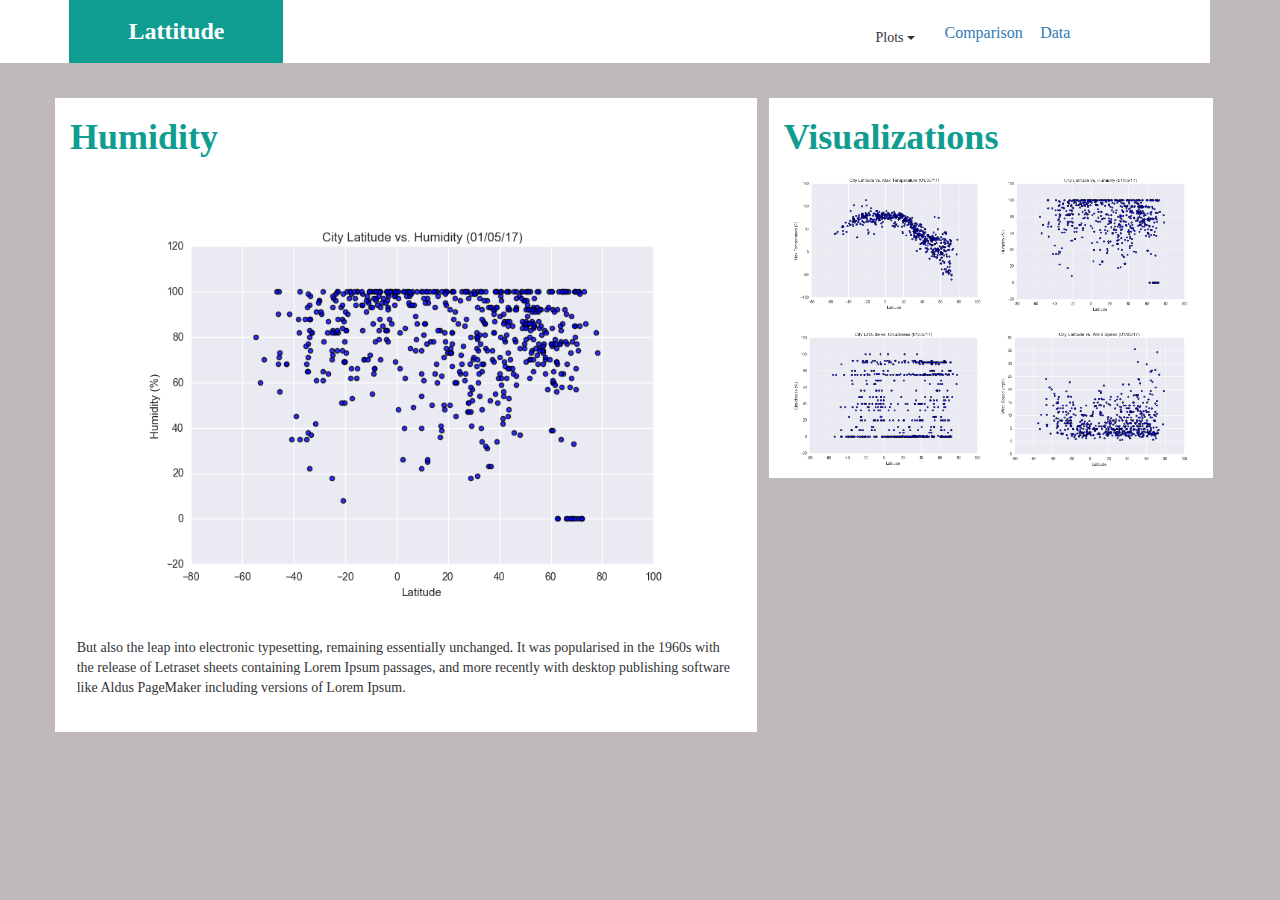
<file: Humidity.html>
<!DOCTYPE html>
<html lang="en">

<head>
  <meta charset="UTF-8">
  <title>Responsive Columns</title>
  <link rel="stylesheet" href="reset.css">
  <link rel="stylesheet" href="https://cdnjs.cloudflare.com/ajax/libs/twitter-bootstrap/3.3.7/css/bootstrap.min.css" />
  <link rel="stylesheet" href="style.css">
</head>

<body class="all_body">
<div class="container">
        <div class="header">
                <div class="row">
                        <div class="col-md-2 latitude">
                                <h1 class ="latidute_text">Lattitude</a></h1>
                        </div>
        
                        <div class="col-md-7">
                            
        
                        </div>                
        
                        <div class="col-md-3 buttons">
                                <div class="dropdown poles">
                                        <button class="btn btn-default dropdown-toggle" id="dropdown_btn" type="button" id="dropdownMenu1" data-toggle="dropdown" aria-haspopup="true" aria-expanded="true">
                                          Plots
                                          <span class="caret"></span>
                                        </button>
                                        <ul class="dropdown-menu  dropdown-menu-right" aria-labelledby="dropdownMenu1">
                                                <li><a href="temp_page.html">Max Temperature</a></li>
                                                <li><a href="Humidity.html">Humidity</a></li>
                                                <li><a href="Cloudiness.html">Cloudiness</a></li>
                                                <li><a href="wind_speed.html">Wind Speed</a></li>
                                        </ul>
                                      </div>
                                
                                <p class="comparison"><a href="comparison.html" role="button">Comparison</a></p>
                                <p class="data"><a href="data.html" role="button">Data</a></p>
                         </div>
                
                
        
                        
                </div>

        </div>



        <div class="second_row">

            <div class="row">
                <div class="col-md-8 main_box">
                        <h1 class="baslik">Humidity</h1>
                        <div class="main_box_content">
                            <img class= "temp_png" src="output_11_0.png" alt="Humidity">
                            <p class="temp_text"> But also the leap into electronic typesetting, remaining essentially unchanged. It was popularised in the 1960s with the release of Letraset sheets containing Lorem Ipsum passages, and more recently with desktop publishing software like Aldus PageMaker including versions of Lorem Ipsum. </p>
                        </div>
                </div>
                   
        
                <div class="col-md-4 right_box">
                        <h1 class="baslik">Visualizations</h1>

                        <div class= "second_box_content">
                                <a href="file:///C:/Users/sinancengiz/data-notes/repos/web_homework/temp_page.html" >
                                        <img class= "temp " src="output_9_0.png"  alt="Mountain View">
                                </a>
                                <a href="file:///C:/Users/sinancengiz/data-notes/repos/web_homework/Humidity.html" >
                                        <img class= "humidity" src="output_11_0.png" alt="Mountain View">
                                </a>
                                <a href="file:///C:/Users/sinancengiz/data-notes/repos/web_homework/Cloudiness.html" >
                                        <img class= "cloudiness" src="output_13_0.png" alt="Mountain View"> 
                                </a>
                                <a href="file:///C:/Users/sinancengiz/data-notes/repos/web_homework/wind_speed.html" >
                                        <img class= "wind_speed" src="output_15_0.png" alt="Mountain View">  
                                </a>
                                
                            
                            
                        </div>
                </div>
              
            </div>


    </div>


</div>

</body>


<script src="https://code.jquery.com/jquery-3.2.1.slim.min.js" integrity="sha384-KJ3o2DKtIkvYIK3UENzmM7KCkRr/rE9/Qpg6aAZGJwFDMVNA/GpGFF93hXpG5KkN" crossorigin="anonymous"></script>
<script src="https://cdnjs.cloudflare.com/ajax/libs/popper.js/1.12.9/umd/popper.min.js" integrity="sha384-ApNbgh9B+Y1QKtv3Rn7W3mgPxhU9K/ScQsAP7hUibX39j7fakFPskvXusvfa0b4Q" crossorigin="anonymous"></script>
<script src="https://maxcdn.bootstrapcdn.com/bootstrap/4.0.0/js/bootstrap.min.js" integrity="sha384-JZR6Spejh4U02d8jOt6vLEHfe/JQGiRRSQQxSfFWpi1MquVdAyjUar5+76PVCmYl" crossorigin="anonymous"></script>

</html>
</file>
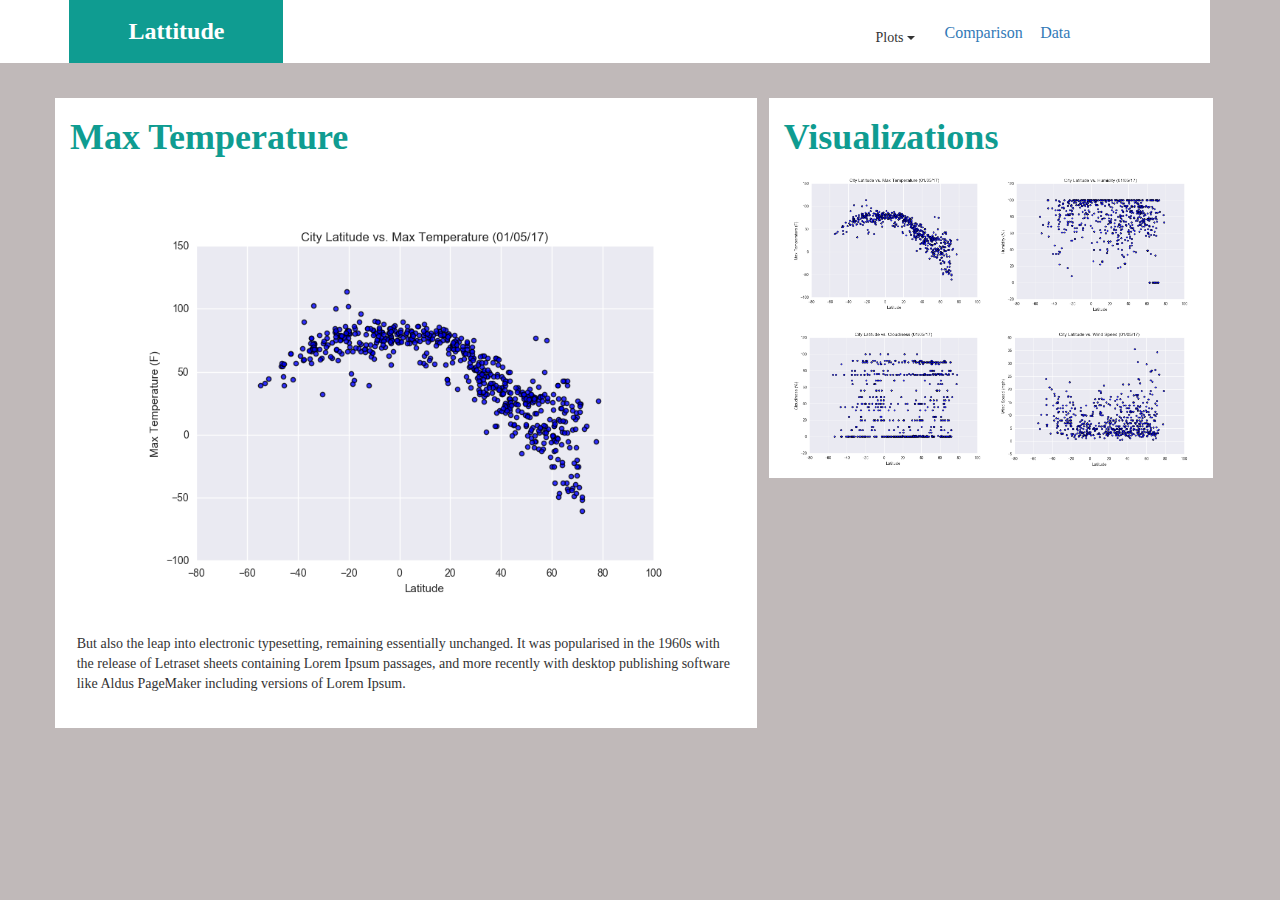
<file: temp_page.html>
<!DOCTYPE html>
<html lang="en">

<head>
  <meta charset="UTF-8">
  <title>Responsive Columns</title>
  <link rel="stylesheet" href="reset.css">
  <link rel="stylesheet" href="https://cdnjs.cloudflare.com/ajax/libs/twitter-bootstrap/3.3.7/css/bootstrap.min.css" />
  <link rel="stylesheet" href="style.css">
</head>

<body class="all_body">
<div class="container">
    <div class="header">
            <div class="row">
                    <div class="col-md-2 latitude">
                        <h1 class ="latidute_text">Lattitude</a></h1>
                </div>
        
                    <div class="col-md-7">
                            
        
                    </div>                
        
                    <div class="col-md-3 buttons">
                        <div class="dropdown poles">
                            <button class="btn btn-default dropdown-toggle" id="dropdown_btn" type="button" id="dropdownMenu1" data-toggle="dropdown" aria-haspopup="true" aria-expanded="true">
                              Plots
                              <span class="caret"></span>
                            </button>
                            <ul class="dropdown-menu  dropdown-menu-right" aria-labelledby="dropdownMenu1">
                                <li><a href="temp_page.html">Max Temperature</a></li>
                                <li><a href="Humidity.html">Humidity</a></li>
                                <li><a href="Cloudiness.html">Cloudiness</a></li>
                                <li><a href="wind_speed.html">Wind Speed</a></li>
                            </ul>
                        </div>
                          
                        <p class="comparison"><a href="comparison.html" role="button">Comparison</a></p>
                        <p class="data"><a href="data.html" role="button">Data</a></p>
                    </div>
                
                
        
                        
                </div>

    </div>



    <div class="second_row">

            <div class="row">
                <div class="col-md-8 main_box">
                        <h1 class="baslik">Max Temperature</h1>
                        <div class="main_box_content">
                            <img class= "temp_png" src="output_9_0.png" alt="Max_Temperature">
                            <p class="temp_text"> But also the leap into electronic typesetting, remaining essentially unchanged. It was popularised in the 1960s with the release of Letraset sheets containing Lorem Ipsum passages, and more recently with desktop publishing software like Aldus PageMaker including versions of Lorem Ipsum. </p>
                        </div>
                </div>
                   
        
                <div class="col-md-4 right_box">
                    <h1 class="baslik">Visualizations</h1>

                    <div class= "second_box_content">
                            <a href="file:///C:/Users/sinancengiz/data-notes/repos/web_homework/temp_page.html" >
                                    <img class= "temp " src="output_9_0.png"  alt="Mountain View">
                            </a>
                            <a href="file:///C:/Users/sinancengiz/data-notes/repos/web_homework/Humidity.html" >
                                    <img class= "humidity" src="output_11_0.png" alt="Mountain View">
                            </a>
                            <a href="file:///C:/Users/sinancengiz/data-notes/repos/web_homework/Cloudiness.html" >
                                    <img class= "cloudiness" src="output_13_0.png" alt="Mountain View"> 
                            </a>
                            <a href="file:///C:/Users/sinancengiz/data-notes/repos/web_homework/wind_speed.html" >
                                    <img class= "wind_speed" src="output_15_0.png" alt="Mountain View">  
                            </a>
                            
                        
                        
                    </div>
            </div>
              
            </div>


    </div>


</div>

</body>


<script src="https://code.jquery.com/jquery-3.2.1.slim.min.js" integrity="sha384-KJ3o2DKtIkvYIK3UENzmM7KCkRr/rE9/Qpg6aAZGJwFDMVNA/GpGFF93hXpG5KkN" crossorigin="anonymous"></script>
<script src="https://cdnjs.cloudflare.com/ajax/libs/popper.js/1.12.9/umd/popper.min.js" integrity="sha384-ApNbgh9B+Y1QKtv3Rn7W3mgPxhU9K/ScQsAP7hUibX39j7fakFPskvXusvfa0b4Q" crossorigin="anonymous"></script>
<script src="https://maxcdn.bootstrapcdn.com/bootstrap/4.0.0/js/bootstrap.min.js" integrity="sha384-JZR6Spejh4U02d8jOt6vLEHfe/JQGiRRSQQxSfFWpi1MquVdAyjUar5+76PVCmYl" crossorigin="anonymous"></script>

</html>
</file>
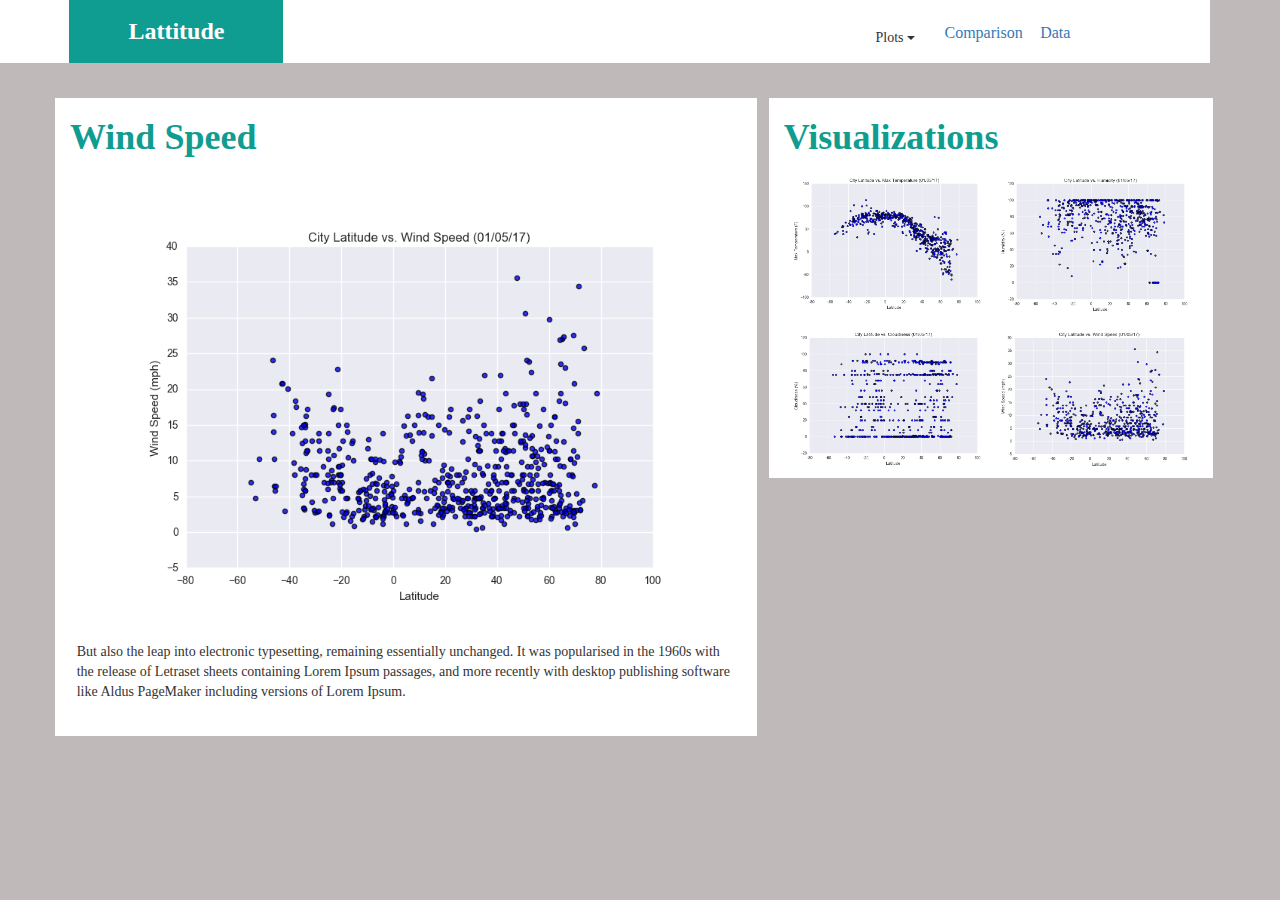
<file: wind_speed.html>
<!DOCTYPE html>
<html lang="en">

<head>
  <meta charset="UTF-8">
  <title>Wind Speed</title>
  <link rel="stylesheet" href="reset.css">
  <link rel="stylesheet" href="https://cdnjs.cloudflare.com/ajax/libs/twitter-bootstrap/3.3.7/css/bootstrap.min.css" />
  <link rel="stylesheet" href="style.css">
</head>

<body class="all_body">
<div class="container">
    <div class="header">
            <div class="row">
                    <div class="col-md-2 latitude">
                        <h1 class ="latidute_text">Lattitude</a></h1>
                </div>
        
                    <div class="col-md-7">
                            
        
                    </div>                
        
                    <div class="col-md-3 buttons">
                        <div class="dropdown poles">
                            <button class="btn btn-default dropdown-toggle" id="dropdown_btn" type="button" id="dropdownMenu1" data-toggle="dropdown" aria-haspopup="true" aria-expanded="true">
                              Plots
                              <span class="caret"></span>
                            </button>
                            <ul class="dropdown-menu  dropdown-menu-right" aria-labelledby="dropdownMenu1">
                                <li><a href="temp_page.html">Max Temperature</a></li>
                                <li><a href="Humidity.html">Humidity</a></li>
                                <li><a href="Cloudiness.html">Cloudiness</a></li>
                                <li><a href="wind_speed.html">Wind Speed</a></li>
                            </ul>
                          </div>
                          
                        <p class="comparison"><a href="comparison.html" role="button">Comparison</a></p>
                        <p class="data"><a href="data.html" role="button">Data</a></p>
                    </div>
                
                
        
                        
                </div>

    </div>



    <div class="second_row">

            <div class="row">
                <div class="col-md-8 main_box">
                        <h1 class="baslik">Wind Speed</h1>
                        <div class="main_box_content">
                            <img class= "temp_png" src="output_15_0.png" alt="Wind Speed">
                            <p class="temp_text"> But also the leap into electronic typesetting, remaining essentially unchanged. It was popularised in the 1960s with the release of Letraset sheets containing Lorem Ipsum passages, and more recently with desktop publishing software like Aldus PageMaker including versions of Lorem Ipsum. </p>
                        </div>
                </div>
                   
        
                <div class="col-md-4 right_box">
                    <h1 class="baslik">Visualizations</h1>

                    <div class= "second_box_content">
                            <a href="file:///C:/Users/sinancengiz/data-notes/repos/web_homework/temp_page.html" >
                                    <img class= "temp " src="output_9_0.png"  alt="Mountain View">
                            </a>
                            <a href="file:///C:/Users/sinancengiz/data-notes/repos/web_homework/Humidity.html" >
                                    <img class= "humidity" src="output_11_0.png" alt="Mountain View">
                            </a>
                            <a href="file:///C:/Users/sinancengiz/data-notes/repos/web_homework/Cloudiness.html" >
                                    <img class= "cloudiness" src="output_13_0.png" alt="Mountain View"> 
                            </a>
                            <a href="file:///C:/Users/sinancengiz/data-notes/repos/web_homework/wind_speed.html" >
                                    <img class= "wind_speed" src="output_15_0.png" alt="Mountain View">  
                            </a>
                            
                        
                        
                    </div>
            </div>
              
            </div>


    </div>


</div>

</body>


<script src="https://code.jquery.com/jquery-3.2.1.slim.min.js" integrity="sha384-KJ3o2DKtIkvYIK3UENzmM7KCkRr/rE9/Qpg6aAZGJwFDMVNA/GpGFF93hXpG5KkN" crossorigin="anonymous"></script>
<script src="https://cdnjs.cloudflare.com/ajax/libs/popper.js/1.12.9/umd/popper.min.js" integrity="sha384-ApNbgh9B+Y1QKtv3Rn7W3mgPxhU9K/ScQsAP7hUibX39j7fakFPskvXusvfa0b4Q" crossorigin="anonymous"></script>
<script src="https://maxcdn.bootstrapcdn.com/bootstrap/4.0.0/js/bootstrap.min.js" integrity="sha384-JZR6Spejh4U02d8jOt6vLEHfe/JQGiRRSQQxSfFWpi1MquVdAyjUar5+76PVCmYl" crossorigin="anonymous"></script>

</html>
</file>
<file: style.css>
.all_body{
    font-family: Georgia, 'Times New Roman', Times, serif;
    background: rgb(192, 185, 185);

}

.header{
    background: white;
    
    margin-left:-10%;
}
.body_except_header{
    background: white;
    margin-top:5%;
}
.dropdown{
    position: relative;
}

.latitude{
    background: rgb(15, 156, 145);
    color:white;
    left:10%;
    
}

.latidute_text{
    font-family:Georgia, 'Times New Roman', Times, serif ;
    font-size: 24px;
    margin: 10% 20% 10% 20%;
    text-align: center;
    font-weight: bold;
    
}

.baslik{
    font-weight: bold;
    color: rgb(15, 156, 145);

}
.comparison_baslik{
    font-weight: bold;
    color: rgb(15, 156, 145);
    text-align: center;

}

.comparision_left_box{
    background: white;
}
.buttons{
    font-size: 16px;
    text-align: center;
    margin-top: 1%;
    color:white;
    right: 5%;
}

.poles{
    float: left;
    margin:3%;
}
.comparison{
    float: left;
    margin:3%;
}
.data{
    float: left;
    margin:3%;
}

.main_box{
    margin: 3% 0% 3% 0%;
    background: white;
    width: 60%;
}
.right_box{
    width: 38%;
    background: white;
    margin: 3% 1% 3% 1%;
}
.main_box_content{
    margin:10% 1% 5% 1%;
}

.temperature{
    width: 50%;
    float: left;
    margin: 1% 5% 1% 2%;
    
}

.first_p_in_summary{
    margin: 1%;
}

.second_p_in_summary{
    margin: 5%;
}

.temp{
    width: 46%;
    float: left;
    margin:2% ;
}

.humidity{
    width: 46%;
    margin:2%;
    float: left;
}

.cloudiness{
    width: 46%;
    margin:2%;
    float: left;
}

.wind_speed{
    width: 46%;
    margin:2%;
    float: left;
}

.temp_png{
    width: 80%;
    margin-left:10%;
    margin-bottom: 5%;
}

.comparision_pngs{
    width: 90%;
    margin:5%;
}

.comparison_second_row_header{
    margin-left:5%;
}

.clik_note{
    margin: 5%;
}

#dropdown_btn{
    border:none;
}

.comparison{
    text-decoration: none;
}


.table, th, td {
   border: 0.1px gray solid;
 }

 .dataframe{
     margin:5%;
     width: 90%;
     text-align: center;
 }

 .t_s_r_text{
     font-size: medium;
     margin-top: 5%;
     margin-left: 5%;
 }

 .th, td {
    padding: 5px;
}

.table_headers{
    font-style: italic;
    
}
</file>
